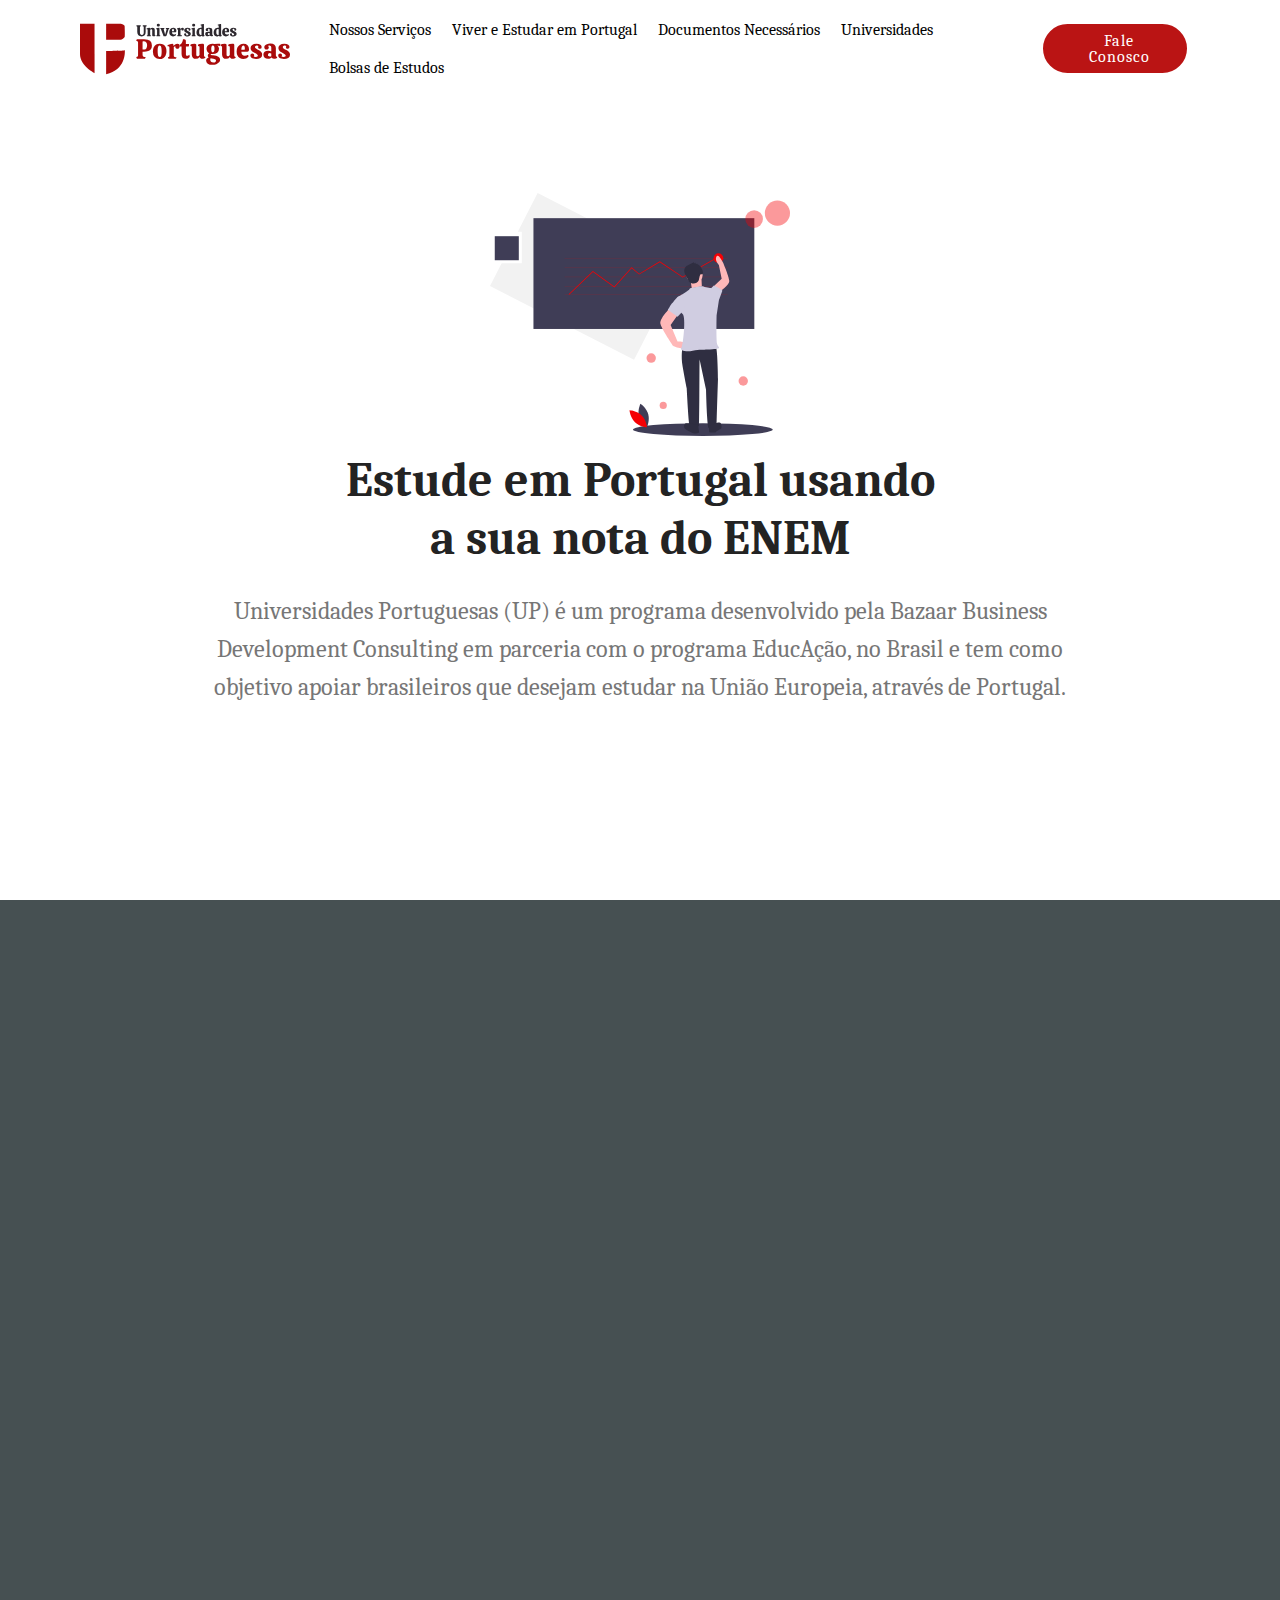
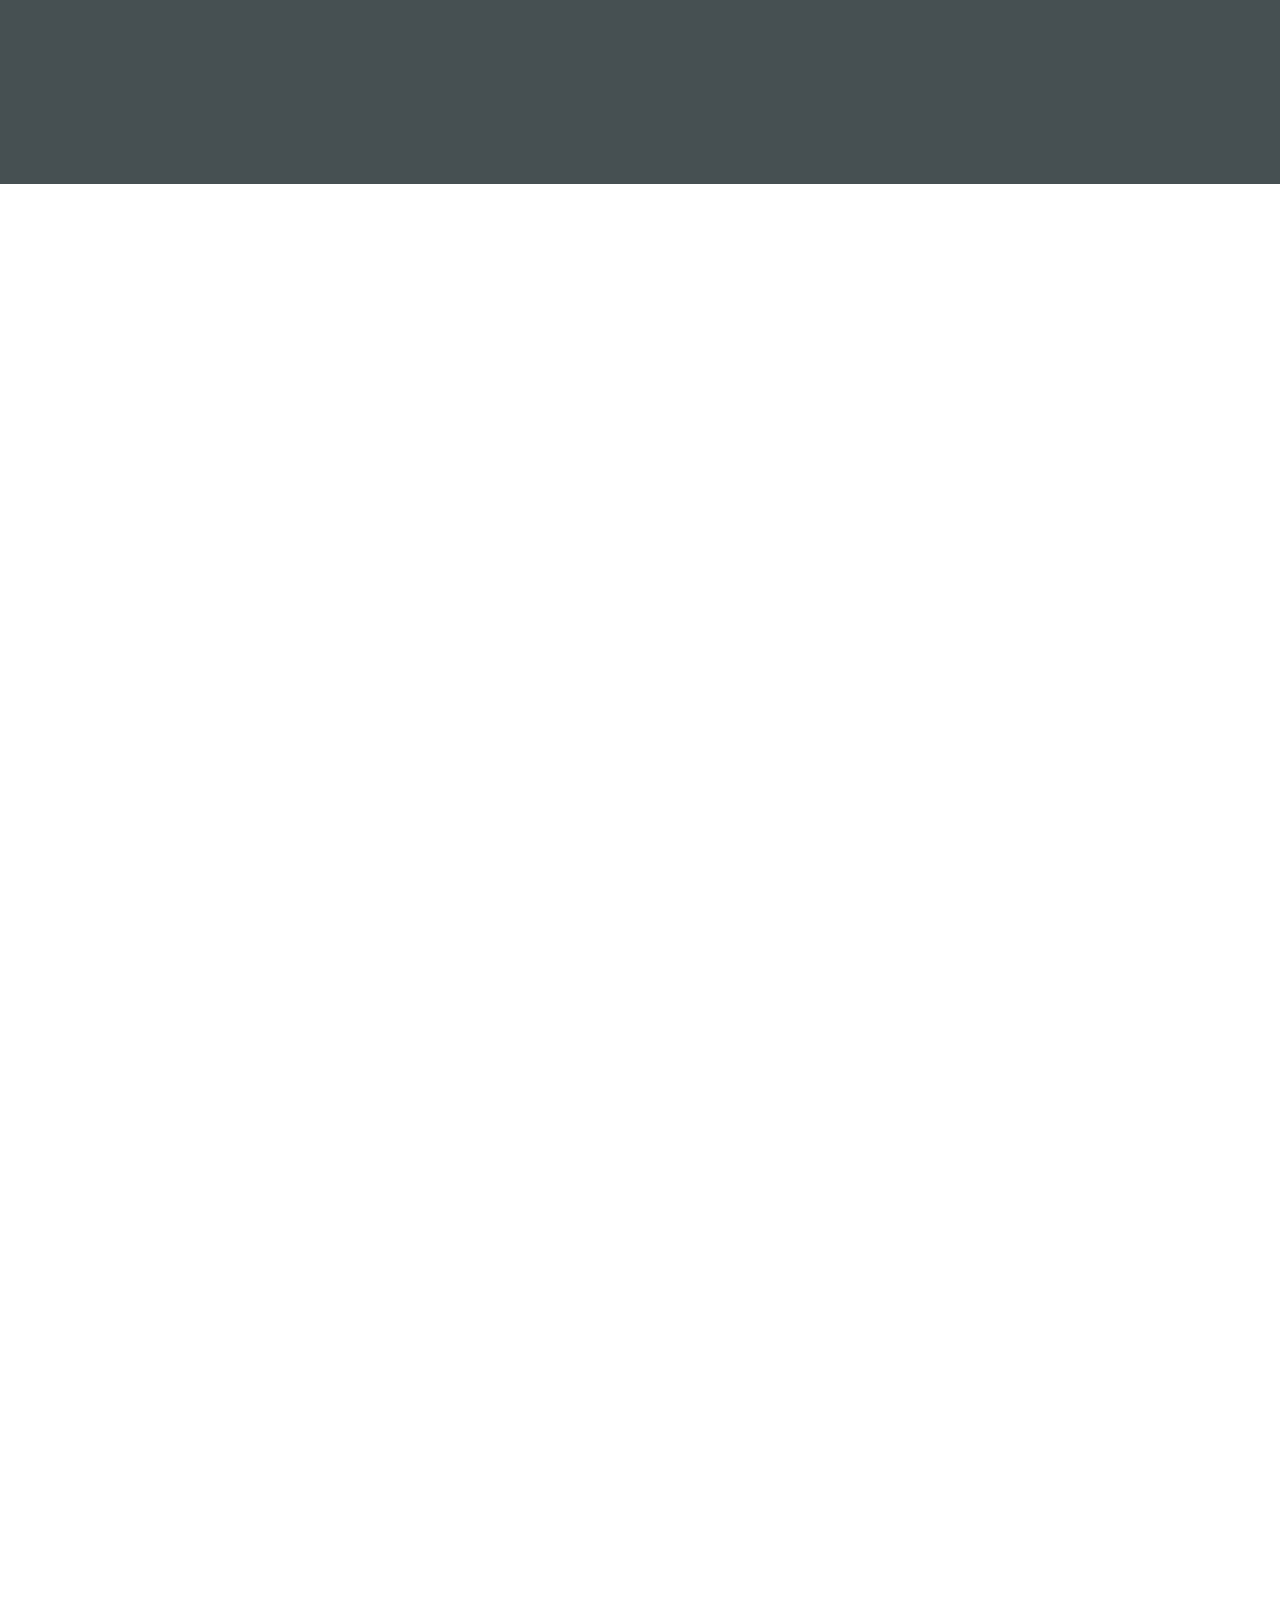
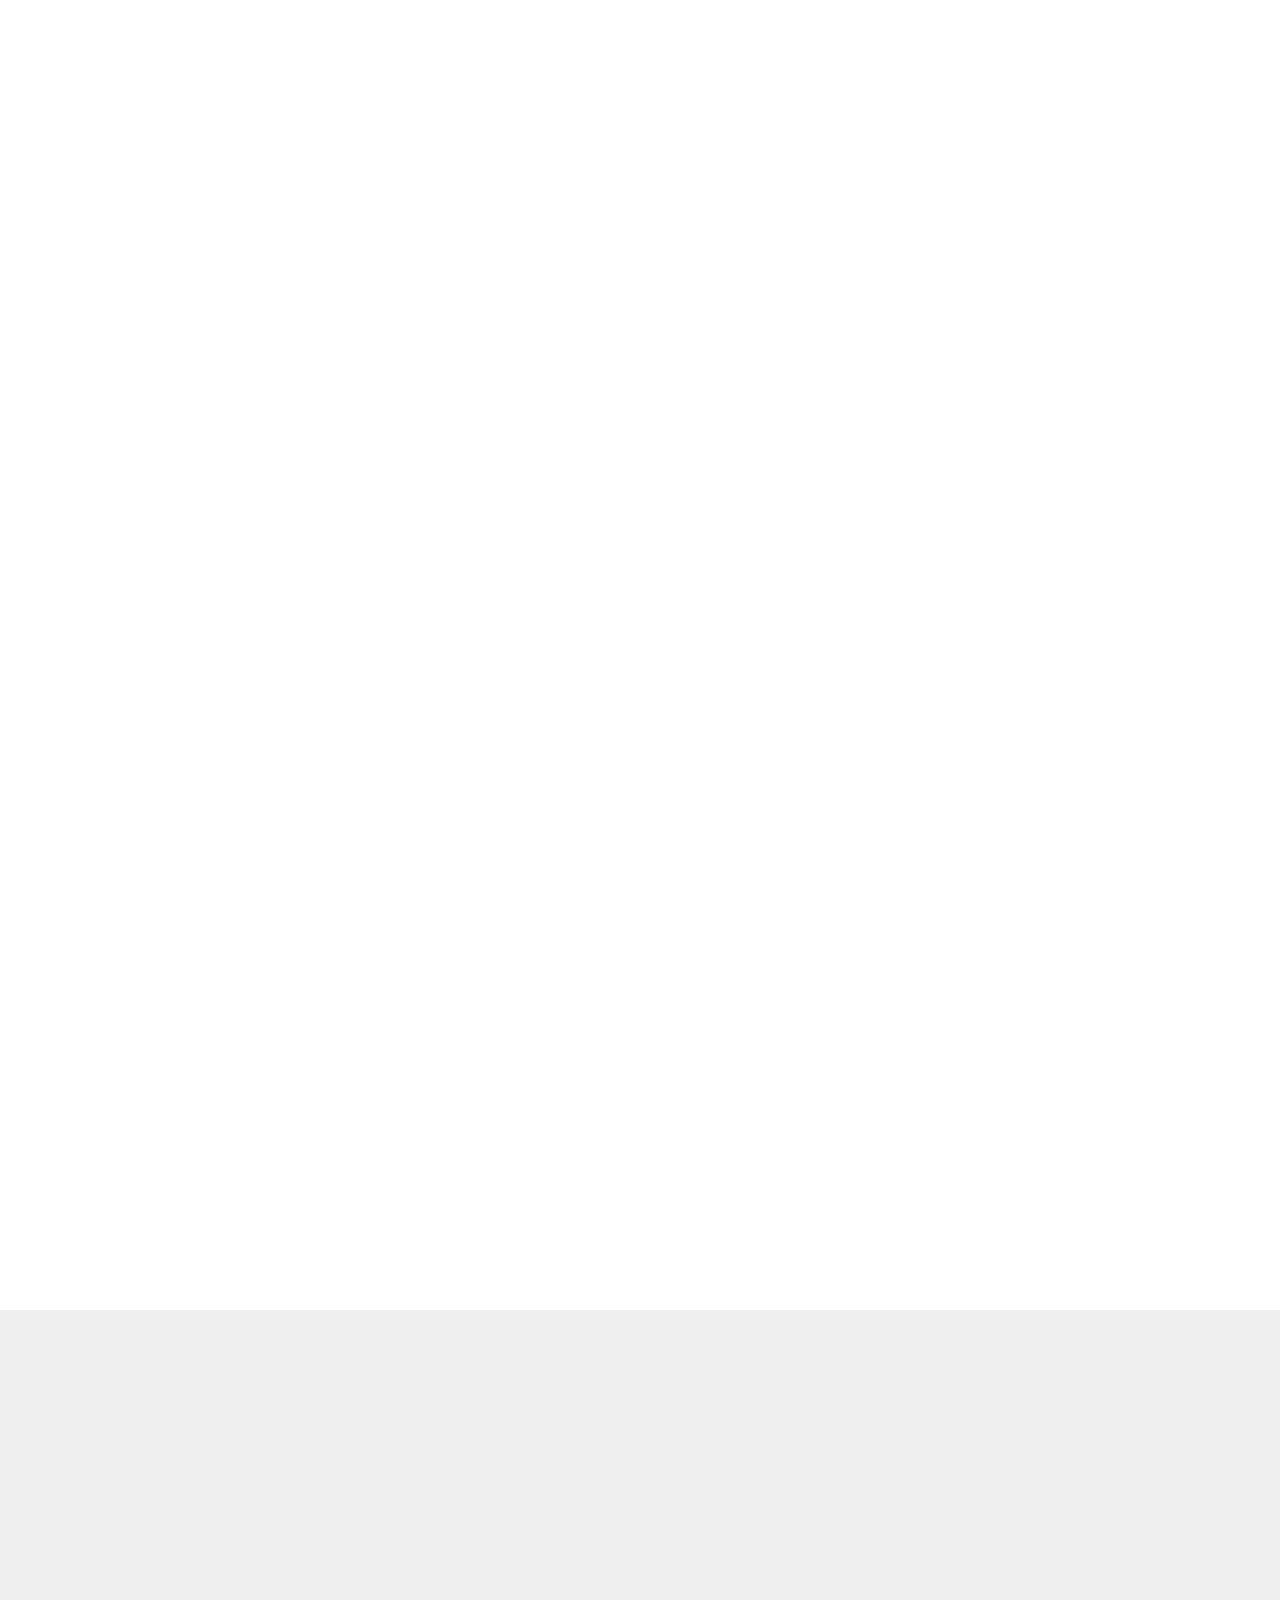
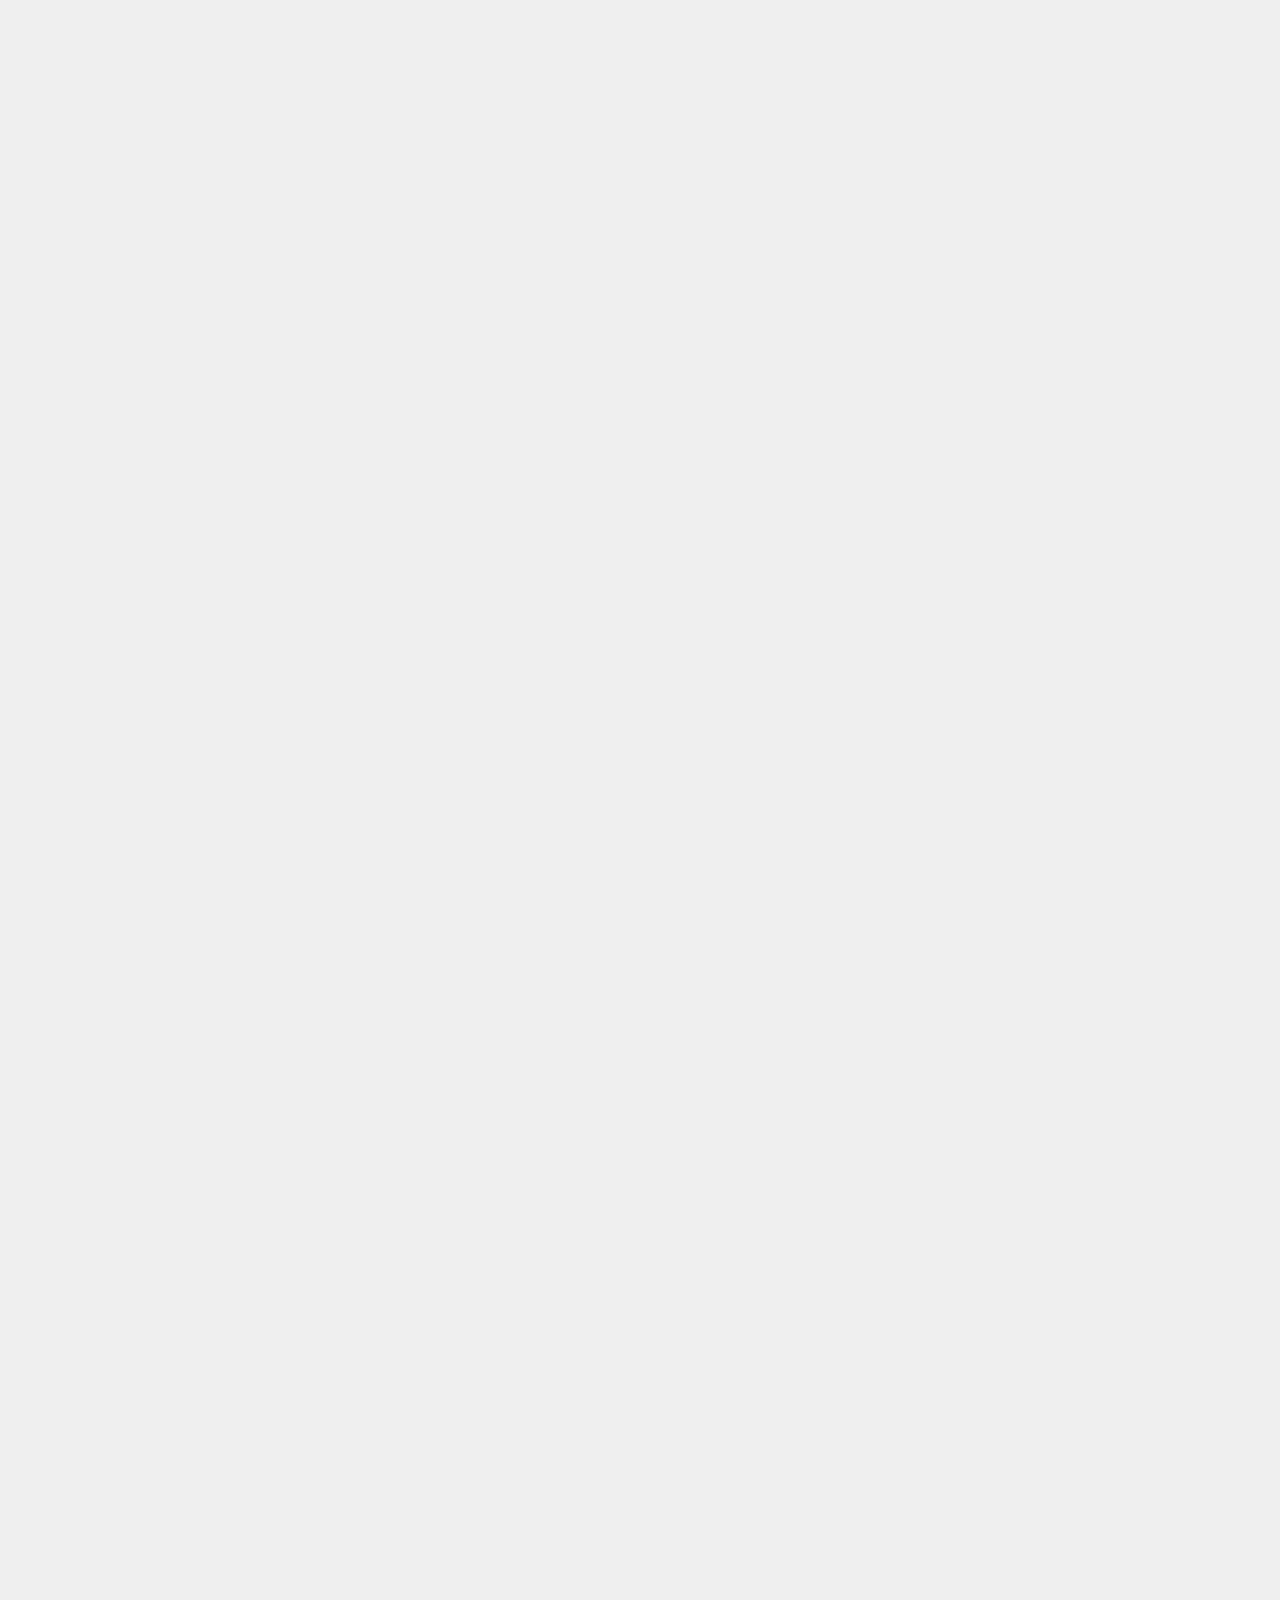
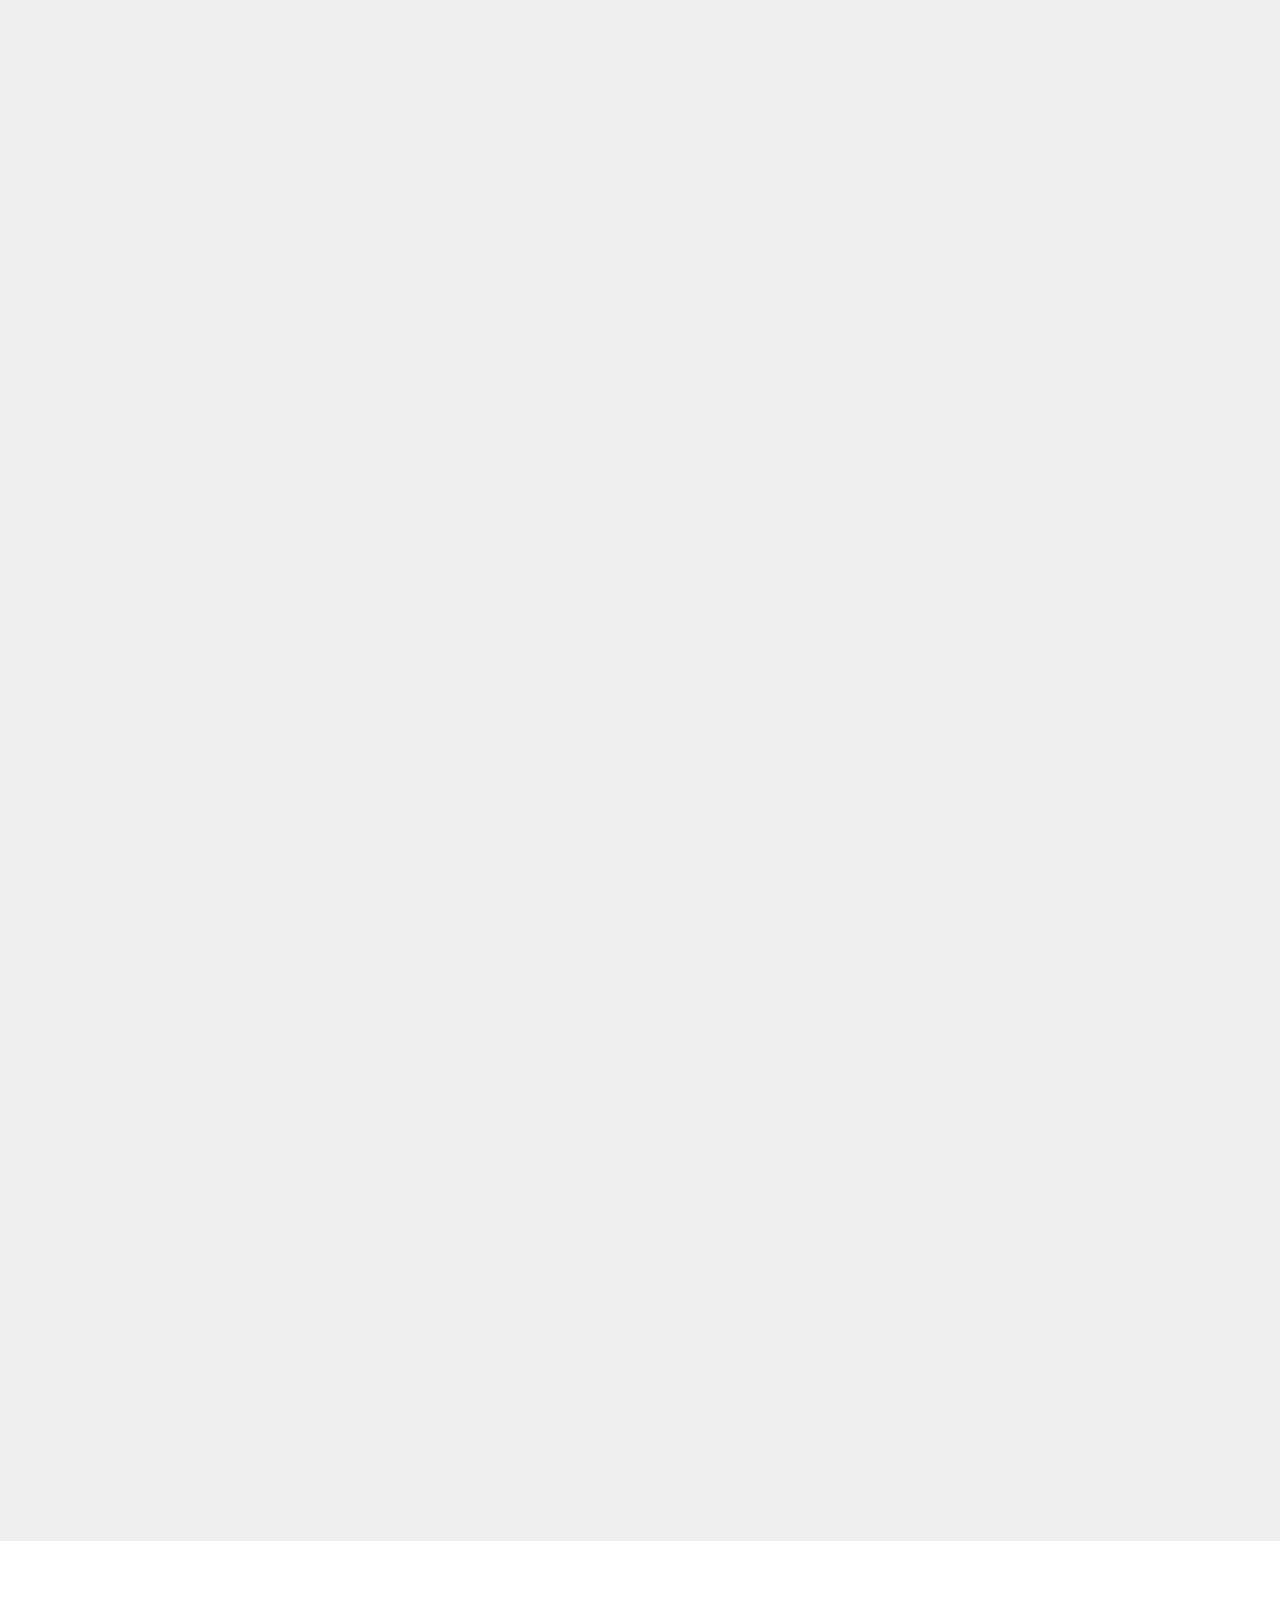
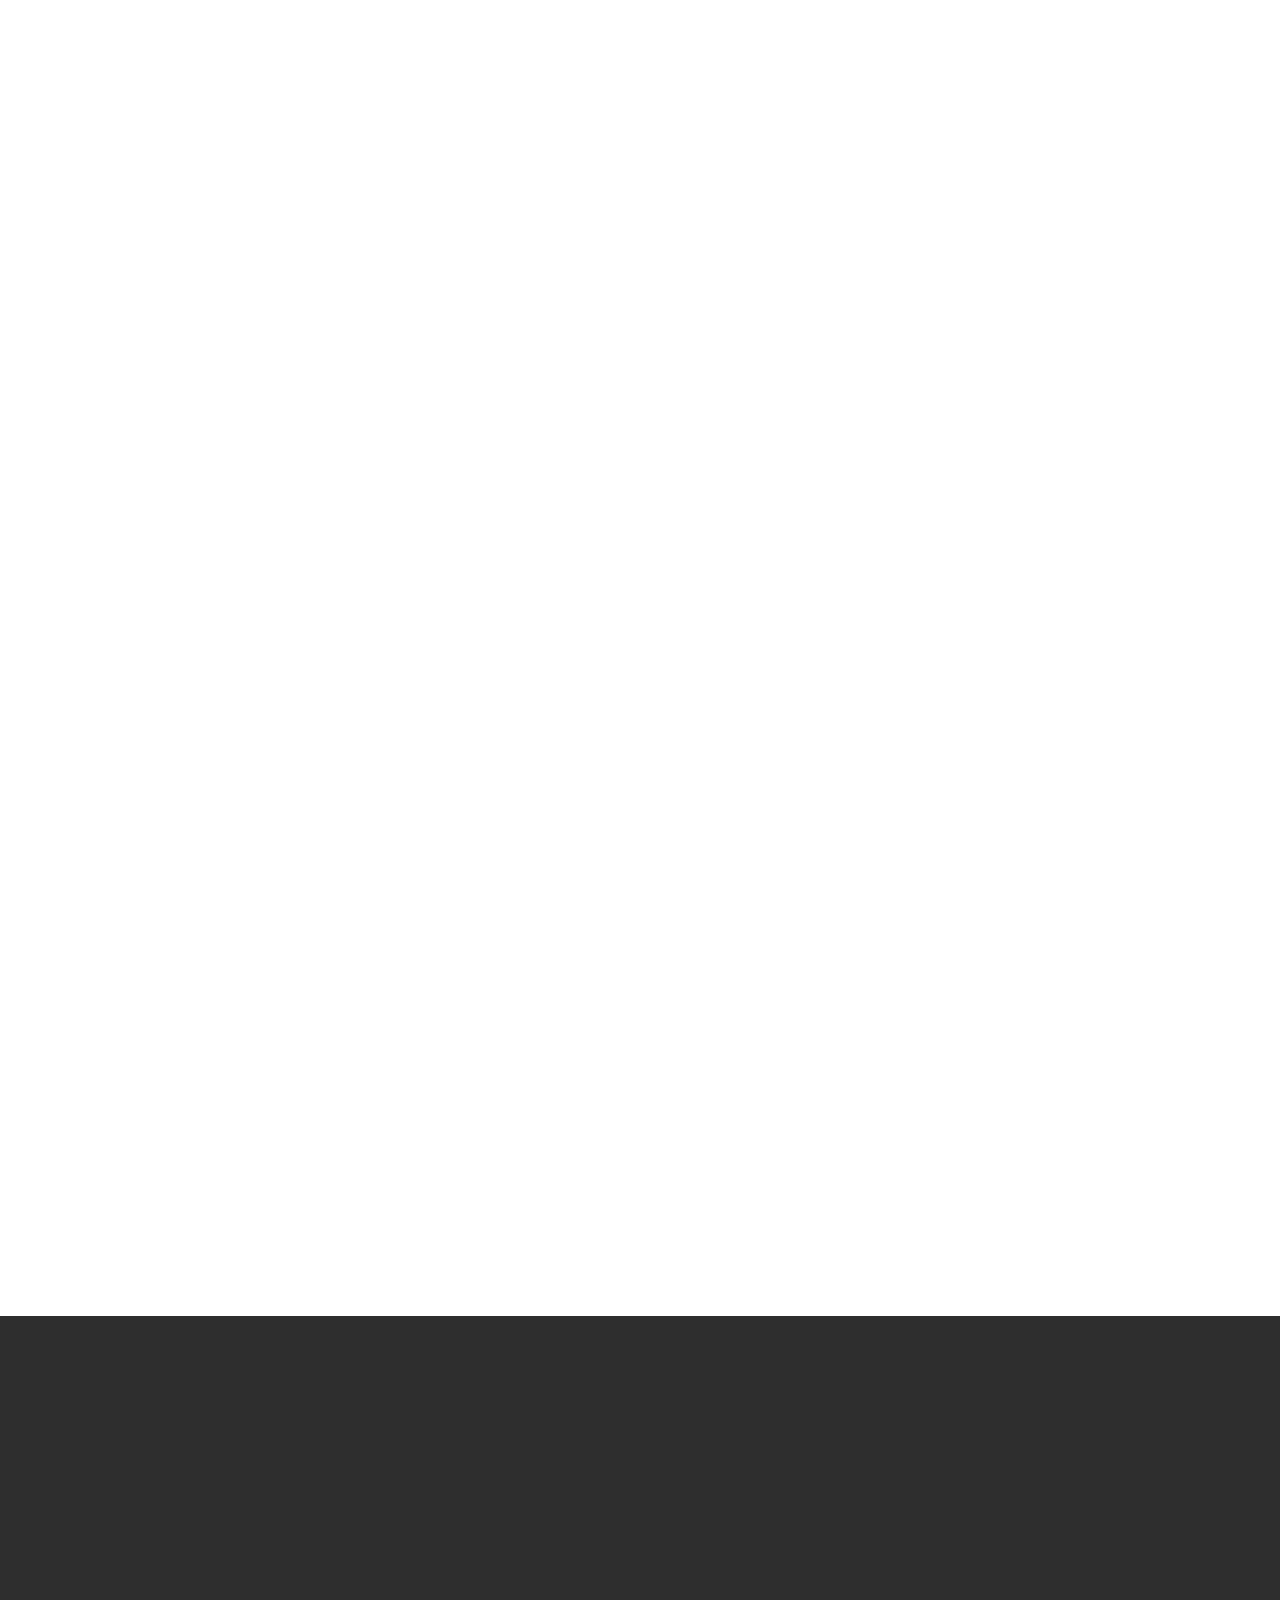
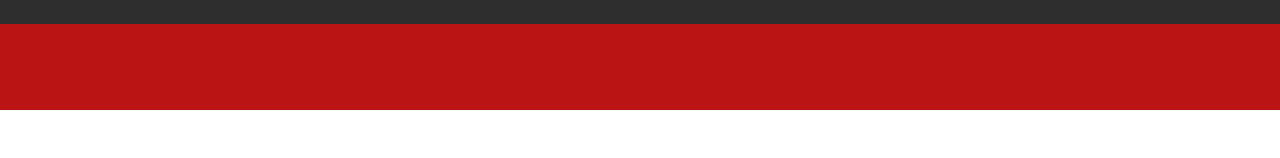
<file: index.html>
<!DOCTYPE html>
<html  >
<head>
  <!-- Site made with Mobirise Website Builder v5.2.0, https://mobirise.com -->
  <meta charset="UTF-8">
  <meta http-equiv="X-UA-Compatible" content="IE=edge">
  <meta name="generator" content="Mobirise v5.2.0, mobirise.com">
  <meta name="viewport" content="width=device-width, initial-scale=1, minimum-scale=1">
  <link rel="shortcut icon" href="assets/images/asset-1.svg" type="image/x-icon">
  <meta name="description" content="">


  <title>Universidades Portuguesas</title>
  <link rel="stylesheet" href="assets/web/assets/mobirise-icons/mobirise-icons.css">
  <link rel="stylesheet" href="assets/bootstrap/css/bootstrap.min.css">
  <link rel="stylesheet" href="assets/bootstrap/css/bootstrap-grid.min.css">
  <link rel="stylesheet" href="assets/bootstrap/css/bootstrap-reboot.min.css">
  <link rel="stylesheet" href="assets/tether/tether.min.css">
  <link rel="stylesheet" href="assets/dropdown/css/style.css">
  <link rel="stylesheet" href="assets/animatecss/animate.min.css">
  <link rel="stylesheet" href="assets/datatables/data-tables.bootstrap4.min.css">
  <link rel="stylesheet" href="assets/formstyler/jquery.formstyler.css">
  <link rel="stylesheet" href="assets/formstyler/jquery.formstyler.theme.css">
  <link rel="stylesheet" href="assets/datepicker/jquery.datetimepicker.min.css">
  <link rel="stylesheet" href="assets/socicon/css/styles.css">
  <link rel="stylesheet" href="assets/theme/css/style.css">
  <link rel="preload" as="style" href="assets/mobirise/css/mbr-additional.css"><link rel="stylesheet" href="assets/mobirise/css/mbr-additional.css" type="text/css">

  <!-- Google Tag Manager -->
<script>(function(w,d,s,l,i){w[l]=w[l]||[];w[l].push({'gtm.start':
new Date().getTime(),event:'gtm.js'});var f=d.getElementsByTagName(s)[0],
j=d.createElement(s),dl=l!='dataLayer'?'&l='+l:'';j.async=true;j.src=
'https://www.googletagmanager.com/gtm.js?id='+i+dl;f.parentNode.insertBefore(j,f);
})(window,document,'script','dataLayer','GTM-5X66XSR');</script>
<!-- End Google Tag Manager -->


</head>
<body>

  <section class="menu cid-rS7gP0XQle" once="menu" id="menu2-0">



    <nav class="navbar navbar-expand beta-menu navbar-dropdown align-items-center navbar-fixed-top navbar-toggleable-sm">
        <button class="navbar-toggler navbar-toggler-right" type="button" data-toggle="collapse" data-target="#navbarSupportedContent" aria-controls="navbarSupportedContent" aria-expanded="false" aria-label="Toggle navigation">
            <div class="hamburger">
                <span></span>
                <span></span>
                <span></span>
                <span></span>
            </div>
        </button>
        <div class="menu-logo">
            <div class="navbar-brand">
                <span class="navbar-logo">

                        <img src="assets/images/asset-1.svg" alt="Mobirise" title="" style="max-width: 210px; height: 5.1rem;">

                </span>

            </div>
        </div>
        <div class="collapse navbar-collapse" id="navbarSupportedContent">
            <ul class="navbar-nav nav-dropdown" data-app-modern-menu="true"><li class="nav-item">
                    <a class="nav-link link text-black display-4" href="index.html#header16-2">Nossos Serviços</a>
                </li><li class="nav-item"><a class="nav-link link text-black display-4" href="index.html#content2-4">
                        Viver e Estudar em Portugal</a></li><li class="nav-item"><a class="nav-link link text-black display-4" href="index.html#content4-6">
                        Documentos Necessários</a></li><li class="nav-item"><a class="nav-link link text-black display-4" href="index.html#extTable1-b">
                        Universidades</a></li><li class="nav-item"><a class="nav-link link text-black display-4" href="bolsas.html#header16-r">
                        Bolsas de Estudos</a></li></ul>
            <div class="navbar-buttons mbr-section-btn"><a class="btn btn-sm btn-primary display-4" href="index.html#form1-8"><span class="mdi-communication-email mbr-iconfont mbr-iconfont-btn"></span>

                    Fale Conosco</a></div>
        </div>
    </nav>
</section>

<section class="header1 cid-rS7hIZ1Sv0 mbr-fullscreen" id="header16-1">





    <div class="container">
        <div class="row justify-content-md-center">
            <div class="col-md-10 align-center">
                <img src="assets/images/undraw-predictive-analytics-kf9n.svg" alt="" title="" style="max-width:300px; margin-bottom:1em;margin-top:2em;">
                <h1 class="mbr-section-title mbr-bold pb-3 mbr-fonts-style display-1" style="font-size:3em;">Estude em Portugal usando <br>a sua nota do ENEM</h1>

                <p class="mbr-text pb-3 mbr-fonts-style display-5">
                    Universidades Portuguesas (UP) é um programa desenvolvido pela Bazaar Business Development Consulting em parceria com o programa EducAção, no Brasil e tem como objetivo apoiar brasileiros que desejam estudar na União Europeia, através de Portugal.
                </p>

            </div>
        </div>
    </div>

</section>

<section class="header1 cid-rS7iKX7QNk" id="header16-2">





    <div class="container">
        <div class="row justify-content-md-center">
            <div class="col-md-10 align-center">
                <img src="assets/images/undraw-exams-g4ow.svg" style="max-width:300px; margin:1em 0;" alt="" title="">
                <h1 class="mbr-section-title mbr-bold pb-3 mbr-fonts-style display-2" style="font-size:2.5em;">Apoiamos os estudantes brasileiros em todas as etapas para o seu ingresso numa universidade portuguesa e sua residência no país</h1>



            </div>
        </div>
    </div>

</section>

<section class="mbr-section article content11 cid-rS7jleSlk5" id="content11-3">


    <div class="container">
        <div class="media-container-row">
            <div class="mbr-text counter-container col-12 col-md-8 mbr-fonts-style display-7">
                <ol>
                    <li><strong>PREPARAÇÃO E CANDIDATURA PARA ESTUDAR EM PORTUGAL</strong><br>Identificação das universidades mais adequadas para os objetivos do aluno;<br>Organização dos documentos necessários;<br>Candidaturas em cada uma das universidades;</li>
                    <li><strong>AO SER APROVADO, PREPARAÇÃO PARA VIVER EM PORTUGAL<br></strong>Apoio na emissão de documentos (através de profissionais certificados e qualificados para tal), processo de abertura de conta, contratação de plano de saúde, telefonia celular etc.Apoio na identificação e contratação de alojamento estudantil</li>
                    <li><strong>VIVER EM PORTUGAL<br></strong>Suporte ao aluno durante toda a sua estadia em Portugal</li>
                </ol>
            </div>
        </div>
    </div>
</section>

<section class="mbr-section article content1 cid-rS7ksgOKlG" id="content2-4">



    <div class="container">
        <div class="media-container-row">
            <div class="mbr-text col-12 col-md-8 mbr-fonts-style display-7">
                <blockquote><p> <strong>PORQUE ESTUDAR EM PORTUGAL ?</strong>&nbsp;<br>• Acesso as universidades portuguesas através do ENEM;<br><span style="font-size: 1.09rem;">• Ensino de qualidade, com reconhecimento internacional e intercâmbio entre universidades europeias;<br></span><span style="font-size: 1.09rem;">• Qualidade de vida e segurança;<br></span><span style="font-size: 1.09rem;">• Fácil mobilidade por toda a união europeia;<br></span><span style="font-size: 1.09rem;">• Experiência multicultural com livre trânsito em 28 países europeus;</span></p><p><span style="font-size: 1.09rem;"><br></span></p><p><span style="font-size: 1.09rem;" id="quantoCusta"><strong>QUANTO CUSTA ESTUDAR EM PORTUGAL ?&nbsp;<br></strong></span><span style="font-size: 1.09rem;">O valor das propinas(taxas) cobradas pelas universidades portuguesas varia de acordo com o curso e com a própria universidade. Um curso de licenciatura varia de 1500 a 7000 euros por ano, enquanto um curso de mestrado poderá custar de 3000 a 14000 euros por ano. Para quem pretende fazer um doutorado o investimento poderá variar de 2000 a 8000 euros por ano. Os estudantes brasileiros podem obter um desconto de 50% nas propinas pelo fato de pertencerem à comunidade de países falantes da língua portuguesa.</span></p><p><span style="font-size: 1.09rem;">A vida em Portugal pode ter um custo muito reduzido, sem abrir mão de qualidade. Para quem pretende estudar em Portugal poderá considerar os seguintes custos e benefícios:</span><br></p><p><span style="font-size: 1.09rem;">• Quartos – O aluguel de um quarto para estudante em Portugal poderá custar entre 150 a 600 euros mensais.</span></p><p><span style="font-size: 1.09rem;">• Transporte público – Desconto em média de 25% no passe mensal para estudantes universitário.</span></p><p><span style="font-size: 1.09rem;">• O custo de uma alimentação completa poderá custar entra 2 – 4 euros nos refeitórios universitários.</span></p><p><span style="font-size: 1.09rem;"><br></span></p><p><span style="font-size: 1.09rem;"><strong>Transferência Internacional</strong></span></p><p><span style="font-size: 1.09rem;">O Banco Ourinvest se dedica exclusivamente à área em que é especialista: o câmbio.</span></p><p><span style="font-size: 1.09rem;">​Há mais de 40 anos no mercado, é referência no setor, sendo reconhecidamente a melhor e mais assertiva operação de câmbio do país.&nbsp;</span><br></p><p><span style="font-size: 1.09rem;">Com uma área internacional completa, ​auxilia empresários e famílias a se internacionalizarem, promovendo operações em mais de 96 países. Aonde o fluxo migratório de brasileiros é significativo, como Portugal, tem um atendimento exclusivo para o país, a Global Desk, à disposição para qualquer tipo de transação de câmbio.</span><br></p><p><span style="font-size: 1.09rem;">Com o Banco Ourinvest, você terá um canal bancário internacional, com as melhores taxas do mercado, assim como a maior agilidade nas suas operações.&nbsp;</span><br></p><p><span style="font-size: 1.09rem;">Abra sua conta gratuitamente e sem taxa de manutenção. Comece agora a transferir recursos.</span></p><p><span style="font-size: 1.09rem;"><a href="https://www.ourinvest.com.br/cambio/globaldesk" target="_blank">Clique Aqui e saiba mais</a><br></span><br></p></blockquote>
            </div>
        </div>
    </div>
</section>

<section class="mbr-section content4 cid-rS7lERsH7B" id="content4-6">



    <div class="container">
        <div class="media-container-row">
            <div class="title col-12 col-md-8">
                <img src="assets/images/undraw-google-docs-jf93.svg" style="max-width:300px; text-align:center; margin: 1em auto;display:block" alt="" title="">
                <h2 class="align-center pb-3 mbr-fonts-style display-2">Documentos necessários <br>para se candidatar</h2>
                <h3 class="mbr-section-subtitle align-center mbr-light mbr-fonts-style display-5">Na maior parte das universidades são solicitados <br>os seguintes documentos</h3>

            </div>
        </div>
    </div>
</section>

<section class="mbr-section article content11 cid-rS7lFK1cwV" id="content11-7">


    <div class="container">
        <div class="media-container-row">
            <div class="mbr-text counter-container col-12 col-md-8 mbr-fonts-style display-7">
                <ol>
                    <li><strong>CURSOS DE LICENCIATURA</strong>&nbsp;<br>• Cópia do Passaporte;<br>• Declaração de que o estudante não tem nacionalidade portuguesa;<br>• Comprovante de conclusão do ensino médio;<br>• Classificação final do ensino médio;<br>• Classificação final do ENEM.</li>
                    <li><strong>CURSOS DE MESTRADO</strong>&nbsp;<br>• Currículo;<br>• Diploma de licenciatura (com apostila de Haia);<br>• Histórico da licenciatura;<br>• Declaração sob compromisso de honra de que o candidato cumpre o requisitos para candidatura;<br>• Declaração relativa ao reconhecimento do grau superior estrangeiro e da instituição de ensino superior estrangeira (emitida pela Direção Geral de Ensino Superior – DGES);<br>• Cópia do passaporte;<br>• Carta de Motivação<br>• Autorização de residência em Portugal (emitido pelo Serviço de Estrangeiro e Fronteira).</li>
                    <li><strong>CURSOS DE DOUTORADO</strong><br>• Currículo;<br>• Diploma de mestrado (com apostila de Haia);<br>• Histórico do mestrado;<br>• Declaração sob compromisso de honra de que o candidato cumpre o requisitos para candidatura;<br>• Declaração relativa ao reconhecimento do grau superior estrangeiro e da instituição de ensino superior estrangeira (emitida pela Direção Geral de Ensino Superior – DGES);<br>• Plano de trabalho com descrição dos objetivos pretendidos;<br>• Declaração de aceitação do orientador (em alguns casos);<br>• Cópia do passaporte;<br>• Carta de motivação;<br>• Autorização de residência em Portugal (emitido pelo Serviço de Estrangeiro e Fronteira - SEF).</li>
                </ol>
            </div>
        </div>
    </div>
</section>

<section class="extTable section-table cid-rSVoyjP6xq" id="extTable1-b">

 <!-- plugins="dataTables"  -->




    <div class="container">
        <div class="media-container-row align-center">
            <div class="col-12 col-md-12">
                <h2 class="mbr-section-title mbr-fonts-style mbr-black pb-3 display-2">Universidades Portuguesas</h2>
                <h3 class="mbr-section-subtitle mbr-fonts-style pb-3 display-5">Conheça as instituições de ensino, em Portugal, que aceitam notas do Enem</h3>
                <div class="table-wrapper">
                    <div class="container scroll">
                        <table class="table  mx-auto" cellspacing="0">


                            <tbody>











                            <tr>






                                <td class="body-item mbr-fonts-style display-7">Universidade de Coimbra (UC)&nbsp;</td></tr><tr>






                                <td class="body-item mbr-fonts-style display-7">Universidade do Algarve (UALG)</td></tr><tr>






                                <td class="body-item mbr-fonts-style display-7">Instituto Politécnico de Leiria (IPLeiria)</td></tr><tr>






                                <td class="body-item mbr-fonts-style display-7">Instituto Politécnico de Beja (IPBeja)&nbsp;</td></tr><tr>






                                <td class="body-item mbr-fonts-style display-7">Instituto Politécnico do Porto (P.Porto)&nbsp;</td></tr><tr>






                                <td class="body-item mbr-fonts-style display-7">Instituto Politécnico Portalegre (IPP)&nbsp;</td></tr><tr>






                                <td class="body-item mbr-fonts-style display-7">Instituto Politécnico do Cávado e do Ave (IPCA)</td></tr><tr>






                                <td class="body-item mbr-fonts-style display-7">Instituto Politécnico de Coimbra (IPC)&nbsp;</td></tr><tr>






                                <td class="body-item mbr-fonts-style display-7">Universidade de Aveiro (UA)&nbsp;</td></tr><tr>






                                <td class="body-item mbr-fonts-style display-7">Instituto Politécnico da Guarda (IPG)</td></tr><tr>






                                <td class="body-item mbr-fonts-style display-7">Universidade de Lisboa (ULisboa)&nbsp;</td></tr><tr>






                                <td class="body-item mbr-fonts-style display-7">Universidade do Porto (U.Porto)&nbsp;</td></tr><tr>






                                <td class="body-item mbr-fonts-style display-7">Universidade da Madeira (UMa)&nbsp;</td></tr><tr>






                                <td class="body-item mbr-fonts-style display-7">Instituto Politécnico de Viseu (IPV)&nbsp;</td></tr><tr>






                                <td class="body-item mbr-fonts-style display-7">Instituto Politécnico de Santarém (IPSantarem)&nbsp;</td></tr><tr>






                                <td class="body-item mbr-fonts-style display-7">Universidade dos Açores (UAC)</td></tr><tr>






                                <td class="body-item mbr-fonts-style display-7">Universidade da Beira Interior (UBI)&nbsp;</td></tr><tr>






                                <td class="body-item mbr-fonts-style display-7">Universidade do Minho</td></tr><tr>






                                <td class="body-item mbr-fonts-style display-7">Cooperativa de Ensino Superior Politécnico e Universitário (Cespu)</td></tr><tr>






                                <td class="body-item mbr-fonts-style display-7">Universidade Lusófona de Humanidades e Tecnologias (Universidade Lusófona)</td></tr><tr>






                                <td class="body-item mbr-fonts-style display-7">Instituto Politécnico de Setúbal (IPS)&nbsp;</td></tr><tr>






                                <td class="body-item mbr-fonts-style display-7">Instituto Politécnico de Bragança (IPB)&nbsp;</td></tr><tr>






                                <td class="body-item mbr-fonts-style display-7">Instituto Politécnico de Castelo Branco (IPCB)&nbsp;</td></tr><tr>






                                <td class="body-item mbr-fonts-style display-7">Universidade Lusófona do Porto (ULP)&nbsp;</td></tr><tr>






                                <td class="body-item mbr-fonts-style display-7">Universidade Portucalense (UPT)&nbsp;</td></tr><tr>






                                <td class="body-item mbr-fonts-style display-7">Instituto Universitário da Maia (Ismai)</td></tr><tr>






                                <td class="body-item mbr-fonts-style display-7">Instituto Politécnico da Maia (Ipmaia)&nbsp;</td></tr><tr>






                                <td class="body-item mbr-fonts-style display-7">Universidade Católica Portuguesa (UCP)&nbsp;</td></tr><tr>






                                <td class="body-item mbr-fonts-style display-7">Universidade Fernando Pessoa (UFP)&nbsp;</td></tr><tr>






                                <td class="body-item mbr-fonts-style display-7">Instituto Universitário de Ciências Psicológicas, Sociais e da Vida (ISPA)&nbsp;</td></tr><tr>






                                <td class="body-item mbr-fonts-style display-7">Instituto Leonardo da Vinci (ILV)&nbsp;</td></tr><tr>






                                <td class="body-item mbr-fonts-style display-7">Escola Superior de Saúde do Alcoitão (Essa)</td></tr><tr>






                                <td class="body-item mbr-fonts-style display-7">Universidade Lusíada - Norte&nbsp;</td></tr><tr>






                                <td class="body-item mbr-fonts-style display-7">Universidade Lusíada&nbsp;</td></tr><tr>






                                <td class="body-item mbr-fonts-style display-7">Escola Superior de Enfermagem de Coimbra (ESENFC)&nbsp;</td></tr><tr>






                                <td class="body-item mbr-fonts-style display-7">Escola Superior Artística do Porto (ESAP)</td></tr><tr>






                                <td class="body-item mbr-fonts-style display-7">Universidade Europeia&nbsp;</td></tr><tr>






                                <td class="body-item mbr-fonts-style display-7">Instituto Universitário de Lisboa (ISCTE-IUL)&nbsp;</td></tr><tr>






                                <td class="body-item mbr-fonts-style display-7">Escola Superior de Saúde Norte da Cruz Vermelha Portuguesa (ESSNorteCVP) – 6/6/2019</td></tr><tr>






                                <td class="body-item mbr-fonts-style display-7">Universidade Autônoma de Lisboa (UAL)</td></tr><tr>






                                <td class="body-item mbr-fonts-style display-7">Instituto Politécnico da Lusofonia (IPLuso)&nbsp;</td></tr><tr>






                                <td class="body-item mbr-fonts-style display-7">&nbsp;Instituto de Estudos Superiores de Fafe (IESFafe)&nbsp;</td></tr><tr>






                                <td class="body-item mbr-fonts-style display-7">&nbsp;Instituto Superior Manuel Teixeira Gomes (ISMAT)</td></tr><tr>






                                <td class="body-item mbr-fonts-style display-7">&nbsp;Instituto Superior Dom Dinis (ISDOM)</td></tr><tr>






                                <td class="body-item mbr-fonts-style display-7">Instituto Superior de Gestão (ISG)&nbsp;</td></tr><tr>






                                <td class="body-item mbr-fonts-style display-7">Instituto Superior de Gestão e Administração de Santarém (ISLA Santarém)&nbsp;</td></tr><tr>






                                <td class="body-item mbr-fonts-style display-7">Instituto Superior de Gestão e Administração de Gaia (ISLA Gaia)&nbsp;</td></tr><tr>






                                <td class="body-item mbr-fonts-style display-7">Instituto Português de Administração de Marketing (IPAM) de Lisboa&nbsp;</td></tr><tr>






                                <td class="body-item mbr-fonts-style display-7">Instituto Politécnico de Viana do Castelo (IPVC)</td></tr><tr>






                                <td class="body-item mbr-fonts-style display-7">Instituto Português de Administração de Marketing (IPAM) do Porto</td></tr></tbody>
                        </table>
                    </div>
                </div>

            </div>
        </div>
    </div>
</section>

<section class="mbr-section form1 cid-rS7mzHpo8V" id="form1-8">




    <div class="container">
        <div class="row justify-content-center">
            <div class="title col-12 col-lg-8">
                <h2 class="mbr-section-title align-center pb-3 mbr-fonts-style display-2">
                    Quero estudar em Portugal!</h2>
                <h3 class="mbr-section-subtitle align-center mbr-light pb-3 mbr-fonts-style display-5">Entre em contato para tirar suas dúvidas ou se desejar um atendimento mais personalizado</h3>
            </div>
        </div>
    </div>
    <div class="container">
        <div class="row justify-content-center">
            <div class="media-container-column col-lg-8" data-form-type="formoid">
<!--Formbuilder Form-->
<form action="https://mobirise.eu/" method="POST" class="mbr-form form-with-styler" data-form-title="Mobirise Form"><input type="hidden" name="email" data-form-email="true" value="Wf4U43MmdIztqBhuymfzsUWPDcnYKraSLR0eIgxk8/mxn/rznaXYbpRCqcPvoIOUE/9ZavrjwAfWRAhBi6FfPqwLEm2fLYa1dDTztYiMb+o+xltUeh1nzk/aTAg+f8DN">
<div class="row">
<div hidden="hidden" data-form-alert="" class="alert alert-success col-12">Obrigado. Em breve entraremos em contato.</div>
<div hidden="hidden" data-form-alert-danger="" class="alert alert-danger col-12"> </div>
</div>
<div class="dragArea row">
<div class="col-md-4 form-group" data-for="name">
<label for="name-form1-8" class="form-control-label mbr-fonts-style display-7">Nome</label>
<input type="text" name="name" data-form-field="Name" required="required" class="form-control display-7" value="" id="name-form1-8">
</div>
<div class="col-md-4 form-group" data-for="email">
<label for="email-form1-8" class="form-control-label mbr-fonts-style display-7">Email</label>
<input type="email" name="email" data-form-field="Email" required="required" class="form-control display-7" value="" id="email-form1-8">
</div>
<div data-for="phone" class="col-md-4 form-group">
<label for="phone-form1-8" class="form-control-label mbr-fonts-style display-7">Telefone</label>
<input type="tel" name="phone" data-form-field="Phone" class="form-control display-7" value="" id="phone-form1-8">
</div>
<div data-for="message" class="col-lg-12 col-md-12 col-sm-12 form-group">
<label for="message-form1-8" class="form-control-label mbr-fonts-style display-7">Mensagem</label>
<textarea name="message" data-form-field="Message" class="form-control display-7" id="message-form1-8"></textarea>
</div>
<div data-for="Assunto" class="col-lg-12 col-md-12 col-sm-12 form-group">
<label for="Assunto-form1-8" class="form-control-label mbr-fonts-style display-7">Assunto</label>
<select name="Assunto" data-form-field="Assunto" required="required" class="form-control display-7" id="Assunto-form1-8">
<option value="Outros Assuntos">Outros Assuntos</option>
<option value="Graduação">Graduação</option>
<option value="Mestrado">Mestrado</option>
<option value="Doutorado">Doutorado</option>
<option value="Bolsas">Bolsas</option>
</select>
</div>
<div data-for="" class="col-lg-12 col-md-12 col-sm-12 form-group">
<div class="form-control-label">
<label for="" class="mbr-fonts-style display-7">Política de Privacidade</label>
</div>
<div class="form-check">
<input type="checkbox" value="Yes" name="Tomei conhecimento e autorizo o tratamento efetuado aos meus dados através da política de privacidade implementada pelo Universidades Portuguesas" data-form-field="Tomei conhecimento e autorizo o tratamento efetuado aos meus dados através da política de privacidade implementada pelo Universidades Portuguesas" class="form-check-input display-7" id="Tomei conhecimento e autorizo o tratamento efetuado aos meus dados através da política de privacidade implementada pelo Universidades Portuguesas-form1-8">
<label class="form-check-label display-7">Tomei conhecimento e autorizo o tratamento efetuado aos meus dados através da política de privacidade implementada pelo Universidades Portuguesas atravês do link <a href="https://universidadesportuguesas.com/privacidade.html">https://universidadesportuguesas.com/privacidade.html</a></label>
</div>
</div>
<div class="col-md-12 input-group-btn align-center">
<button type="submit" class="btn btn-form btn-primary display-4">ENVIAR MENSAGEM</button>
</div>
</div>
</form><!--Formbuilder Form-->
</div>
        </div>
    </div>
</section>

<section class="clients cid-s2GKAv148G" data-interval="false" id="clients-x">



        <div class="container mb-5">
            <div class="media-container-row">
                <div class="col-12 align-center">
                    <h2 class="mbr-section-title pb-3 mbr-fonts-style display-2">
                        Parceiros</h2>

                </div>
            </div>
        </div>

    <div class="container">
        <div class="carousel slide" role="listbox" data-pause="true" data-keyboard="false" data-ride="carousel" data-interval="3000">
            <div class="carousel-inner" data-visible="5">





            <div class="carousel-item ">
                    <div class="media-container-row">
                        <div class="col-md-12">
                            <div class="wrap-img ">
                                <img src="assets/images/asset-3.svg" class="img-responsive clients-img" alt="" title="">
                            </div>
                        </div>
                    </div>
                </div><div class="carousel-item ">
                    <div class="media-container-row">
                        <div class="col-md-12">
                            <div class="wrap-img ">
                                <img src="assets/images/asset-2.svg" class="img-responsive clients-img" alt="" title="">
                            </div>
                        </div>
                    </div>
                </div><div class="carousel-item ">
                    <div class="media-container-row">
                        <div class="col-md-12">
                            <div class="wrap-img ">
                                <img src="assets/images/banco-ourinvest.png" class="img-responsive clients-img" alt="" title="">
                            </div>
                        </div>
                    </div>
                </div><div class="carousel-item ">
                    <div class="media-container-row">
                        <div class="col-md-12">
                            <div class="wrap-img ">
                                <img src="assets/images/logo-bazaar-e-assinatura.png" class="img-responsive clients-img" alt="" title="">
                            </div>
                        </div>
                    </div>
                </div><div class="carousel-item ">
                    <div class="media-container-row">
                        <div class="col-md-12">
                            <div class="wrap-img ">
                                <img src="assets/images/logo-full.svg" class="img-responsive clients-img" alt="" title="">
                            </div>
                        </div>
                    </div>
                </div><div class="carousel-item ">
                    <div class="media-container-row">
                        <div class="col-md-12">
                            <div class="wrap-img ">
                                <img src="assets/images/bd9e1392-fcb9-4800-9b43-182eb765ee86.jpeg" class="img-responsive clients-img" alt="" title="">
                            </div>
                        </div>
                    </div>
                </div><div class="carousel-item ">
                    <div class="media-container-row">
                        <div class="col-md-12">
                            <div class="wrap-img ">
                                <img src="assets/images/3c5f7342-7acc-419b-9659-abe26f41f70b.jpeg" class="img-responsive clients-img" alt="" title="">
                            </div>
                        </div>
                    </div>
                </div></div>
            <div class="carousel-controls">
                <a data-app-prevent-settings="" class="carousel-control carousel-control-prev" role="button" data-slide="prev">
                    <span aria-hidden="true" class="mbri-left mbr-iconfont"></span>
                    <span class="sr-only">Previous</span>
                </a>
                <a data-app-prevent-settings="" class="carousel-control carousel-control-next" role="button" data-slide="next">
                    <span aria-hidden="true" class="mbri-right mbr-iconfont"></span>
                    <span class="sr-only">Next</span>
                </a>
            </div>
        </div>
    </div>
</section>

<section class="cid-s2sNBGgUbD" id="footer1-c">





    <div class="container">
        <div class="media-container-row content text-white">
            <div class="col-12 col-md-12">
                <div class="media-wrap">
                    <a href="#">
                        <img src="assets/images/asset-10.svg" style="max-width:250px; text-align:left;" alt="" title="">
                    </a>
                </div>
            </div>


        </div>
        <div class="footer-lower">

            <div class="media-container-row mbr-white">
                <div class="col-sm-6 copyright">
                    <p class="mbr-text mbr-fonts-style display-7">
                        © Copyright 2019 Universidades Portuguesas - Todos os direitos reservados<br>contato@universidadesportuguesas.com<br><a href="privacidade.html#header16-e">Política de Privacidade e de Cookies</a><br></p>
                </div>
                <div class="col-md-6">
                    <div class="social-list align-right">
                        <div class="soc-item">
                            <a href="https://www.instagram.com/universidadesportuguesas/" target="_blank">
                                <span class="mbr-iconfont mbr-iconfont-social socicon-instagram socicon"></span>
                            </a>
                        </div>
                        <div class="soc-item">
                            <a href="https://www.youtube.com/channel/UCfLiM94PXcI0A6XQhpMcPRg" target="_blank">
                                <span class="mbr-iconfont mbr-iconfont-social socicon-youtube socicon"></span>
                            </a>
                        </div>




                    </div>
                </div>
            </div>
        </div>
    </div>
</section>

<section once="footers" class="cid-rS7mWrpnSI" id="footer6-9">





    <div class="container">
        <div class="media-container-row align-center mbr-white">
            <div class="col-12">
                <p class="mbr-text mb-0 mbr-fonts-style display-7">
                    Desenvolvido por <a href="https://www.flokin.com.br" target="_blank" class="text-white">Flokin Digital</a></p>
            </div>
        </div>
    </div>
</section><section style="background-color: #fff; font-family: -apple-system, BlinkMacSystemFont, 'Segoe UI', 'Roboto', 'Helvetica Neue', Arial, sans-serif; color:#aaa; font-size:12px; padding: 0; align-items: center; display: flex;"><a href="https://mobirise.site/f" style="flex: 1 1; height: 3rem; padding-left: 1rem;"></a><p style="flex: 0 0 auto; margin:0; padding-right:1rem;">Mobirise free software - <a href="https://mobirise.site/o" style="color:#aaa;">Check this</a></p></section><script src="assets/web/assets/jquery/jquery.min.js"></script>  <script src="assets/popper/popper.min.js"></script>  <script src="assets/bootstrap/js/bootstrap.min.js"></script>  <script src="assets/tether/tether.min.js"></script>  <script src="assets/smoothscroll/smooth-scroll.js"></script>  <script src="assets/dropdown/js/nav-dropdown.js"></script>  <script src="assets/dropdown/js/navbar-dropdown.js"></script>  <script src="assets/touchswipe/jquery.touch-swipe.min.js"></script>  <script src="assets/viewportchecker/jquery.viewportchecker.js"></script>  <script src="assets/datatables/jquery.data-tables.min.js"></script>  <script src="assets/datatables/data-tables.bootstrap4.min.js"></script>  <script src="assets/formstyler/jquery.formstyler.js"></script>  <script src="assets/formstyler/jquery.formstyler.min.js"></script>  <script src="assets/datepicker/jquery.datetimepicker.full.js"></script>  <script src="assets/bootstrapcarouselswipe/bootstrap-carousel-swipe.js"></script>  <script src="assets/mbr-clients-slider/mbr-clients-slider.js"></script>  <script src="assets/theme/js/script.js"></script>  <script src="assets/formoid/formoid.min.js"></script>


 <div id="scrollToTop" class="scrollToTop mbr-arrow-up"><a style="text-align: center;"><i class="mbr-arrow-up-icon mbr-arrow-up-icon-cm cm-icon cm-icon-smallarrow-up"></i></a></div>
    <input name="animation" type="hidden">
    <!-- Google Tag Manager (noscript) -->
<noscript><iframe src="https://www.googletagmanager.com/ns.html?id=GTM-5X66XSR"
height="0" width="0" style="display:none;visibility:hidden"></iframe></noscript>
<!-- End Google Tag Manager (noscript) -->
  </body>
</html>
</file>
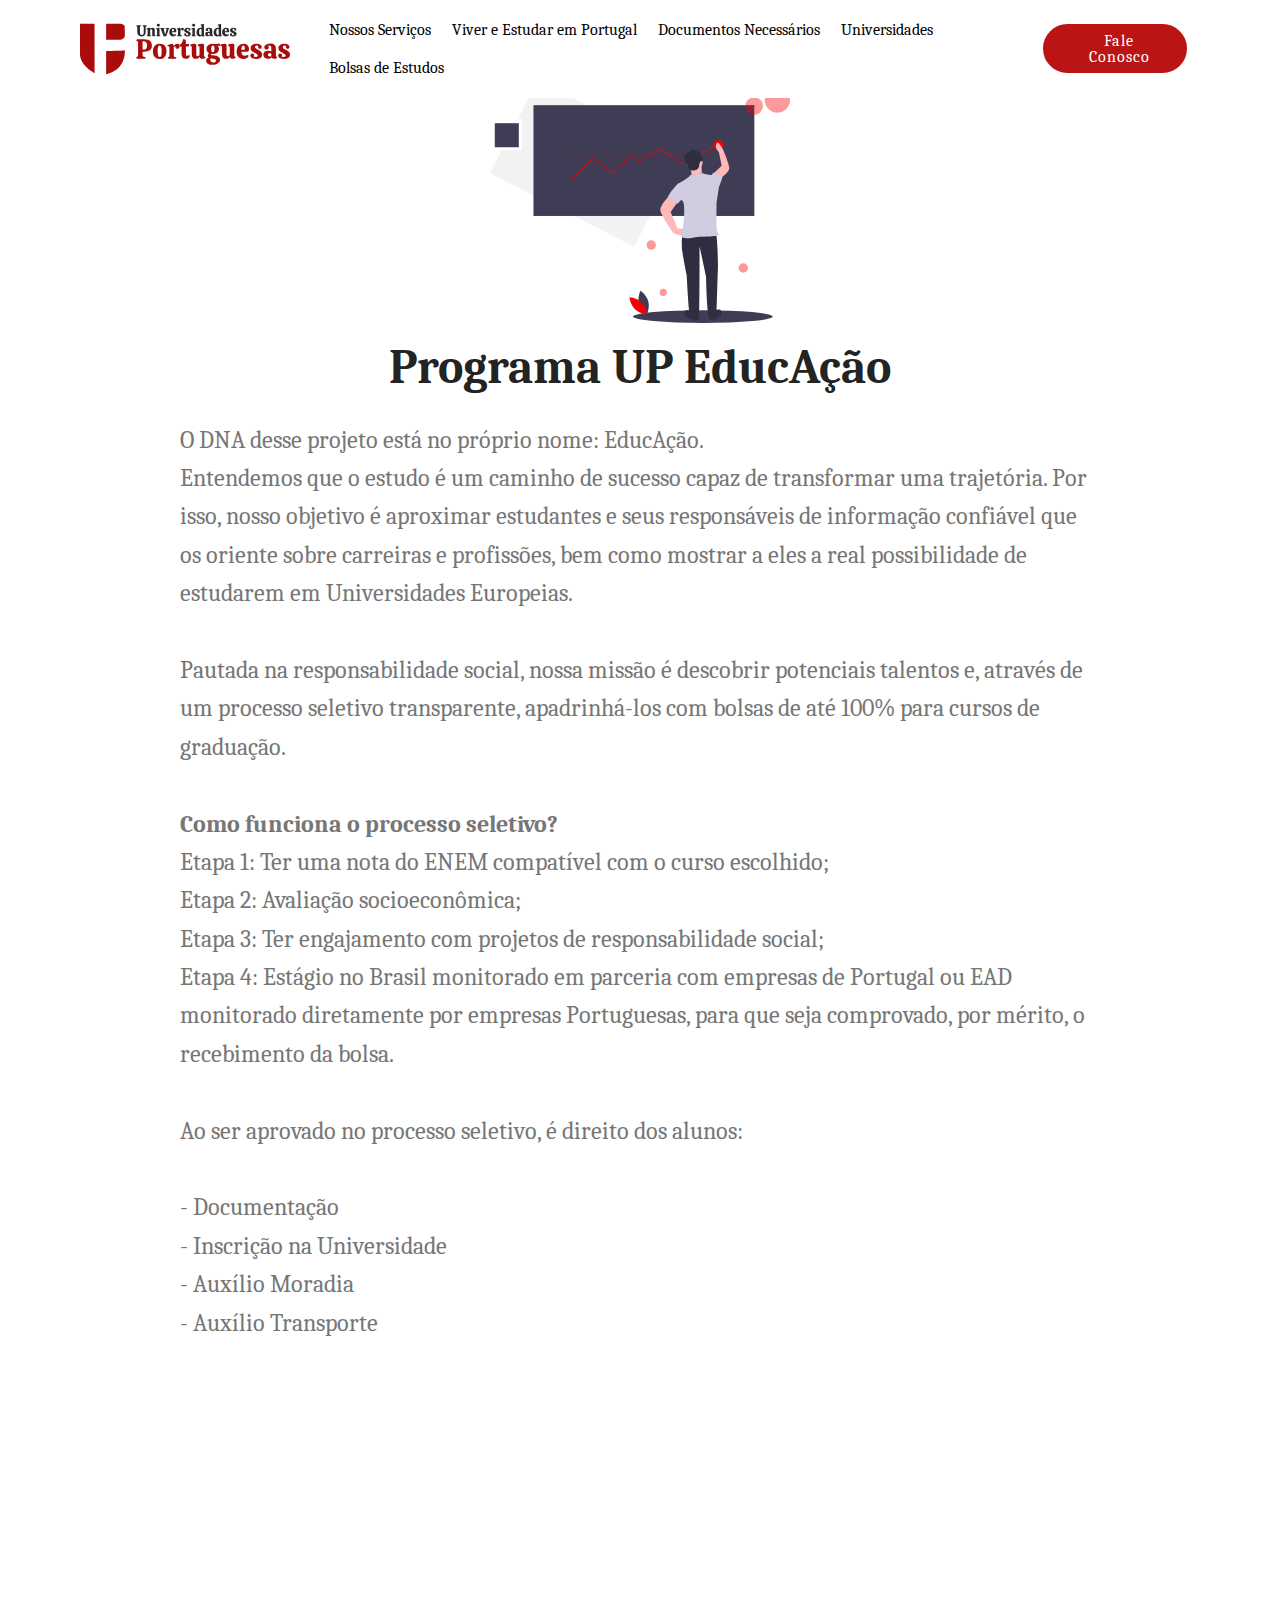
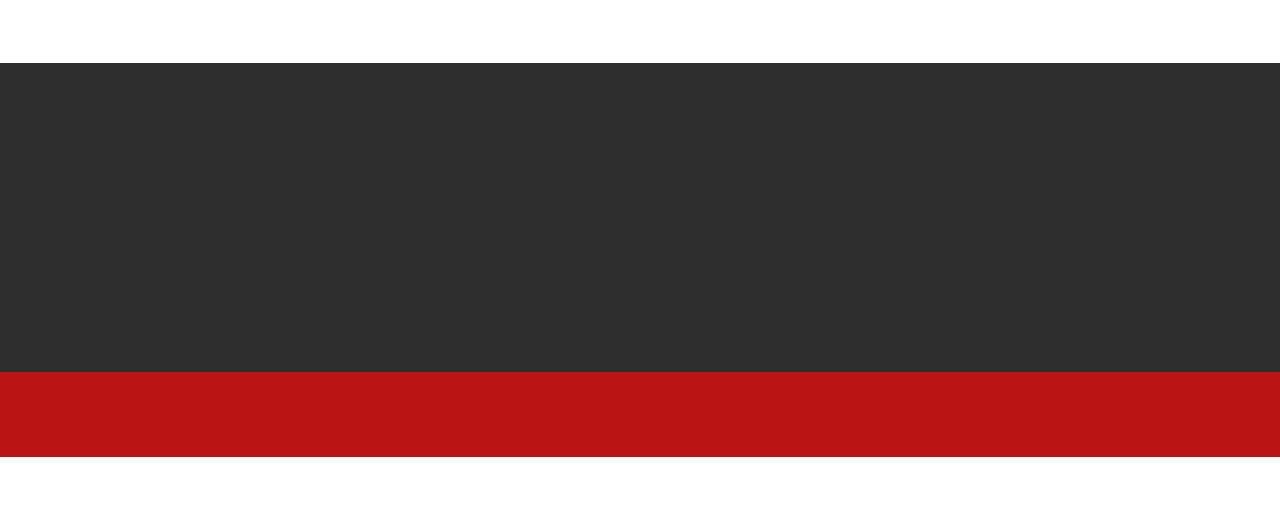
<file: bolsas.html>
<!DOCTYPE html>
<html  >
<head>
  <!-- Site made with Mobirise Website Builder v5.2.0, https://mobirise.com -->
  <meta charset="UTF-8">
  <meta http-equiv="X-UA-Compatible" content="IE=edge">
  <meta name="generator" content="Mobirise v5.2.0, mobirise.com">
  <meta name="viewport" content="width=device-width, initial-scale=1, minimum-scale=1">
  <link rel="shortcut icon" href="assets/images/asset-1.svg" type="image/x-icon">
  <meta name="description" content="">
  
  
  <title>bolsas</title>
  <link rel="stylesheet" href="assets/bootstrap/css/bootstrap.min.css">
  <link rel="stylesheet" href="assets/bootstrap/css/bootstrap-grid.min.css">
  <link rel="stylesheet" href="assets/bootstrap/css/bootstrap-reboot.min.css">
  <link rel="stylesheet" href="assets/tether/tether.min.css">
  <link rel="stylesheet" href="assets/dropdown/css/style.css">
  <link rel="stylesheet" href="assets/animatecss/animate.min.css">
  <link rel="stylesheet" href="assets/socicon/css/styles.css">
  <link rel="stylesheet" href="assets/theme/css/style.css">
  <link rel="preload" as="style" href="assets/mobirise/css/mbr-additional.css"><link rel="stylesheet" href="assets/mobirise/css/mbr-additional.css" type="text/css">
  
  
  
  
</head>
<body>
  
  <section class="menu cid-s2E4j5qO97" once="menu" id="menu2-q">

    

    <nav class="navbar navbar-expand beta-menu navbar-dropdown align-items-center navbar-fixed-top navbar-toggleable-sm">
        <button class="navbar-toggler navbar-toggler-right" type="button" data-toggle="collapse" data-target="#navbarSupportedContent" aria-controls="navbarSupportedContent" aria-expanded="false" aria-label="Toggle navigation">
            <div class="hamburger">
                <span></span>
                <span></span>
                <span></span>
                <span></span>
            </div>
        </button>
        <div class="menu-logo">
            <div class="navbar-brand">
                <span class="navbar-logo">
                    
                        <img src="assets/images/asset-1.svg" alt="Mobirise" title="" style="max-width: 210px; height: 5.1rem;">
                    
                </span>
                
            </div>
        </div>
        <div class="collapse navbar-collapse" id="navbarSupportedContent">
            <ul class="navbar-nav nav-dropdown" data-app-modern-menu="true"><li class="nav-item">
                    <a class="nav-link link text-black display-4" href="index.html#header16-2">Nossos Serviços</a>
                </li><li class="nav-item"><a class="nav-link link text-black display-4" href="index.html#content2-4">
                        Viver e Estudar em Portugal</a></li><li class="nav-item"><a class="nav-link link text-black display-4" href="index.html#content4-6">
                        Documentos Necessários</a></li><li class="nav-item"><a class="nav-link link text-black display-4" href="index.html#extTable1-b">
                        Universidades</a></li><li class="nav-item"><a class="nav-link link text-black display-4" href="bolsas.html#header16-r">
                        Bolsas de Estudos</a></li></ul>
            <div class="navbar-buttons mbr-section-btn"><a class="btn btn-sm btn-primary display-4" href="index.html#form1-8"><span class="mdi-communication-email mbr-iconfont mbr-iconfont-btn"></span>
                    
                    Fale Conosco</a></div>
        </div>
    </nav>
</section>

<section class="header1 cid-s2E4j5KQWU mbr-fullscreen" id="header16-r">

    

    

    <div class="container">
        <div class="row justify-content-md-center">
            <div class="col-md-10 align-center">
                <img src="assets/images/undraw-predictive-analytics-kf9n.svg" alt="" title="" style="max-width:300px; margin-bottom:1em;margin-top:2em;">
                <h1 class="mbr-section-title mbr-bold pb-3 mbr-fonts-style display-1" style="font-size:3em;">Programa UP EducAção</h1>
                
                <p class="mbr-text pb-3 mbr-fonts-style display-5">O DNA desse projeto está no próprio nome: EducAção. <br>Entendemos que o estudo é um caminho de sucesso capaz de transformar uma trajetória. Por isso, nosso objetivo é aproximar estudantes e seus responsáveis de informação confiável que os oriente sobre carreiras e profissões, bem como mostrar a eles a real possibilidade de estudarem em Universidades Europeias.<br><br>Pautada na responsabilidade social, nossa missão é descobrir potenciais talentos e, através de um processo seletivo transparente, apadrinhá-los com bolsas de até 100% para cursos de graduação.<br><br><strong>Como funciona o processo seletivo?</strong><br>Etapa 1: Ter uma nota do ENEM compatível com o curso escolhido;<br>Etapa 2: Avaliação socioeconômica;<br>Etapa 3: Ter engajamento com projetos de responsabilidade social;<br>Etapa 4: Estágio no Brasil monitorado em parceria com empresas de Portugal ou EAD monitorado diretamente por empresas Portuguesas, para que seja comprovado, por mérito, o recebimento da bolsa.<br><br>Ao ser aprovado no processo seletivo, é direito dos alunos: <br><br>- Documentação <br>- Inscrição na Universidade <br>- Auxílio Moradia<br>- Auxílio Transporte</p>
                
            </div>
        </div>
    </div>

</section>

<section class="mbr-section form3 cid-s2E4M1W7mh" id="form3-v">

    

    

    <div class="container">
        <div class="row justify-content-center">
            <div class="title col-12 col-lg-8">
                <h2 class="align-center pb-2 mbr-fonts-style display-2">
                    QUERO ME CANDIDATAR</h2>
                
            </div>
        </div>

        <div class="row py-2 justify-content-center">
            <div class="col-12 col-lg-6  col-md-8 " data-form-type="formoid">
                <!---Formbuilder Form--->
                <form action="https://mobirise.eu/" method="POST" class="mbr-form form-with-styler" data-form-title="Mobirise Form"><input type="hidden" name="email" data-form-email="true" value="kVvodDj92F3oBhgUU0U2WY8AZmuV5DfP5M17RTE7cRC/l1nDbKpTSmjgMR+AIg9SeXpDQQ6fSjTastqGvfkuJw+yr3c6dXro7NlCEwMi11XQ3IUMUCCgWw5PKpzBk2YK">
                    
                    <div class="dragArea row">
                       
                       <a class="btn btn-primary" href="index.html#form1-8" style="padding:15px;">CLIQUE AQUI PARA PREENCHER O FORMULÁRIO</a>
                    </div>
                </form><!---Formbuilder Form--->
            </div>
        </div>
    </div>
</section>

<section class="cid-s2E4j62fst" id="footer1-s">

    

    

    <div class="container">
        <div class="media-container-row content text-white">
            <div class="col-12 col-md-12">
                <div class="media-wrap">
                    <a href="#">
                        <img src="assets/images/asset-10.svg" style="max-width:250px; text-align:left;" alt="" title="">
                    </a>
                </div>
            </div>
            
           
        </div>
        <div class="footer-lower">
            
            <div class="media-container-row mbr-white">
                <div class="col-sm-6 copyright">
                    <p class="mbr-text mbr-fonts-style display-7">
                        © Copyright 2019 Universidades Portuguesas - Todos os direitos reservados<br>contato@universidadesportuguesas.com<br><a href="#top">Política de Privacidade e de Cookies</a><br></p>
                </div>
                <div class="col-md-6">
                    <div class="social-list align-right">
                        <div class="soc-item">
                            <a href="https://www.instagram.com/universidadesportuguesas/" target="_blank">
                                <span class="mbr-iconfont mbr-iconfont-social socicon-instagram socicon"></span>
                            </a>
                        </div>
                        <div class="soc-item">
                            <a href="https://www.youtube.com/channel/UCfLiM94PXcI0A6XQhpMcPRg" target="_blank">
                                <span class="mbr-iconfont mbr-iconfont-social socicon-youtube socicon"></span>
                            </a>
                        </div>
                        
                        
                        
                        
                    </div>
                </div>
            </div>
        </div>
    </div>
</section>

<section once="footers" class="cid-s2E4j6tPMa" id="footer6-t">

    

    

    <div class="container">
        <div class="media-container-row align-center mbr-white">
            <div class="col-12">
                <p class="mbr-text mb-0 mbr-fonts-style display-7">
                    Desenvolvido por <a href="https://www.flokin.com.br" target="_blank" class="text-white">Flokin Digital</a></p>
            </div>
        </div>
    </div>
</section><section style="background-color: #fff; font-family: -apple-system, BlinkMacSystemFont, 'Segoe UI', 'Roboto', 'Helvetica Neue', Arial, sans-serif; color:#aaa; font-size:12px; padding: 0; align-items: center; display: flex;"><a href="https://mobirise.site/t" style="flex: 1 1; height: 3rem; padding-left: 1rem;"></a><p style="flex: 0 0 auto; margin:0; padding-right:1rem;">Mobirise website creator - <a href="https://mobirise.site/p" style="color:#aaa;">More here</a></p></section><script src="assets/web/assets/jquery/jquery.min.js"></script>  <script src="assets/popper/popper.min.js"></script>  <script src="assets/bootstrap/js/bootstrap.min.js"></script>  <script src="assets/tether/tether.min.js"></script>  <script src="assets/smoothscroll/smooth-scroll.js"></script>  <script src="assets/dropdown/js/nav-dropdown.js"></script>  <script src="assets/dropdown/js/navbar-dropdown.js"></script>  <script src="assets/touchswipe/jquery.touch-swipe.min.js"></script>  <script src="assets/viewportchecker/jquery.viewportchecker.js"></script>  <script src="assets/theme/js/script.js"></script>  <script src="assets/formoid/formoid.min.js"></script>  
  
  
 <div id="scrollToTop" class="scrollToTop mbr-arrow-up"><a style="text-align: center;"><i class="mbr-arrow-up-icon mbr-arrow-up-icon-cm cm-icon cm-icon-smallarrow-up"></i></a></div>
    <input name="animation" type="hidden">
  </body>
</html>
</file>
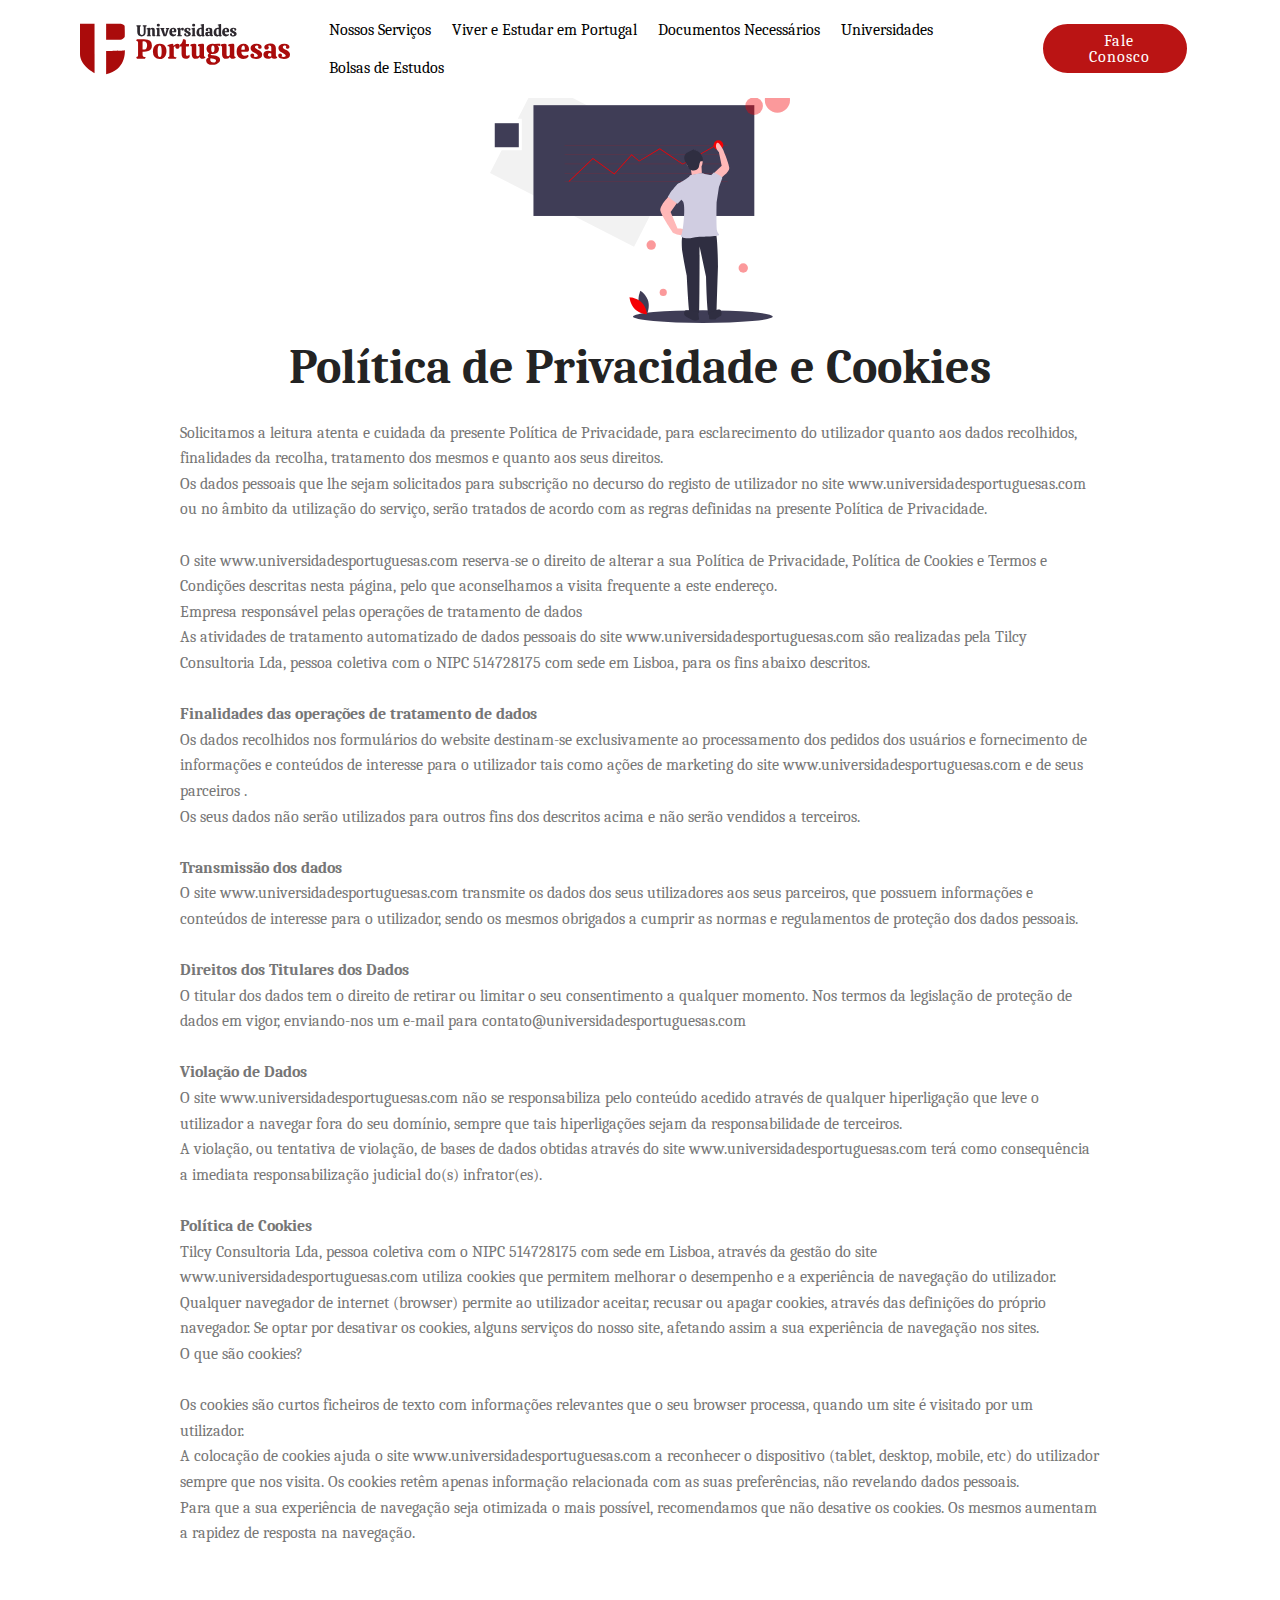
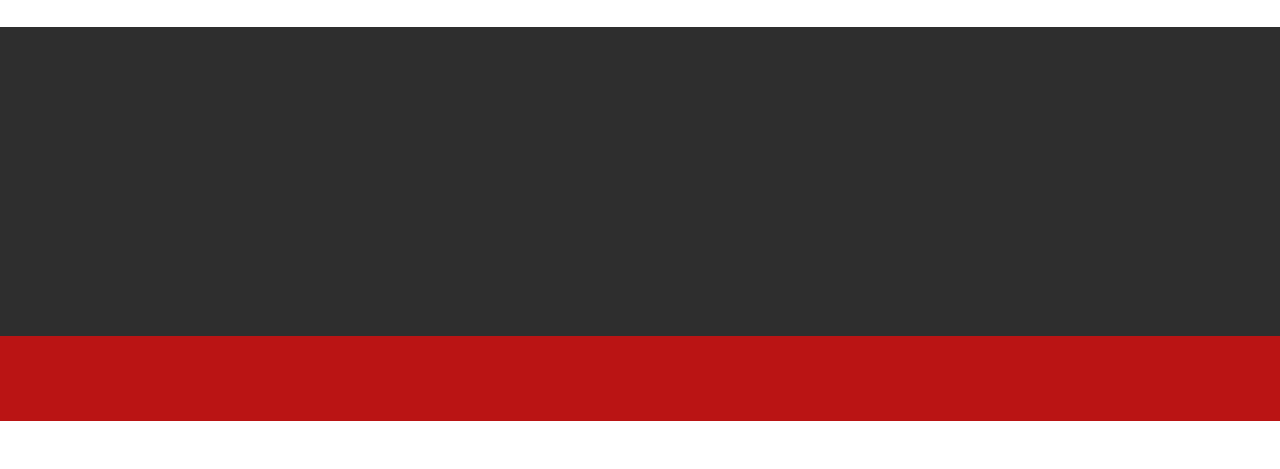
<file: privacidade.html>
<!DOCTYPE html>
<html  >
<head>
  <!-- Site made with Mobirise Website Builder v5.2.0, https://mobirise.com -->
  <meta charset="UTF-8">
  <meta http-equiv="X-UA-Compatible" content="IE=edge">
  <meta name="generator" content="Mobirise v5.2.0, mobirise.com">
  <meta name="viewport" content="width=device-width, initial-scale=1, minimum-scale=1">
  <link rel="shortcut icon" href="assets/images/asset-1.svg" type="image/x-icon">
  <meta name="description" content="">
  
  
  <title>privacidade</title>
  <link rel="stylesheet" href="assets/bootstrap/css/bootstrap.min.css">
  <link rel="stylesheet" href="assets/bootstrap/css/bootstrap-grid.min.css">
  <link rel="stylesheet" href="assets/bootstrap/css/bootstrap-reboot.min.css">
  <link rel="stylesheet" href="assets/tether/tether.min.css">
  <link rel="stylesheet" href="assets/dropdown/css/style.css">
  <link rel="stylesheet" href="assets/animatecss/animate.min.css">
  <link rel="stylesheet" href="assets/socicon/css/styles.css">
  <link rel="stylesheet" href="assets/theme/css/style.css">
  <link rel="preload" as="style" href="assets/mobirise/css/mbr-additional.css"><link rel="stylesheet" href="assets/mobirise/css/mbr-additional.css" type="text/css">
  
  
  
  
</head>
<body>
  
  <section class="menu cid-s2zYvwNjX1" once="menu" id="menu2-d">

    

    <nav class="navbar navbar-expand beta-menu navbar-dropdown align-items-center navbar-fixed-top navbar-toggleable-sm">
        <button class="navbar-toggler navbar-toggler-right" type="button" data-toggle="collapse" data-target="#navbarSupportedContent" aria-controls="navbarSupportedContent" aria-expanded="false" aria-label="Toggle navigation">
            <div class="hamburger">
                <span></span>
                <span></span>
                <span></span>
                <span></span>
            </div>
        </button>
        <div class="menu-logo">
            <div class="navbar-brand">
                <span class="navbar-logo">
                    
                        <img src="assets/images/asset-1.svg" alt="Mobirise" title="" style="max-width: 210px; height: 5.1rem;">
                    
                </span>
                
            </div>
        </div>
        <div class="collapse navbar-collapse" id="navbarSupportedContent">
            <ul class="navbar-nav nav-dropdown" data-app-modern-menu="true"><li class="nav-item">
                    <a class="nav-link link text-black display-4" href="index.html#header16-2">Nossos Serviços</a>
                </li><li class="nav-item"><a class="nav-link link text-black display-4" href="index.html#content2-4">
                        Viver e Estudar em Portugal</a></li><li class="nav-item"><a class="nav-link link text-black display-4" href="index.html#content4-6">
                        Documentos Necessários</a></li><li class="nav-item"><a class="nav-link link text-black display-4" href="index.html#extTable1-b">
                        Universidades</a></li><li class="nav-item"><a class="nav-link link text-black display-4" href="bolsas.html#header16-r">
                        Bolsas de Estudos</a></li></ul>
            <div class="navbar-buttons mbr-section-btn"><a class="btn btn-sm btn-primary display-4" href="index.html#form1-8"><span class="mdi-communication-email mbr-iconfont mbr-iconfont-btn"></span>
                    
                    Fale Conosco</a></div>
        </div>
    </nav>
</section>

<section class="header1 cid-s2zYvxfnhq mbr-fullscreen" id="header16-e">

    

    

    <div class="container">
        <div class="row justify-content-md-center">
            <div class="col-md-10 align-center">
                <img src="assets/images/undraw-predictive-analytics-kf9n.svg" alt="" title="" style="max-width:300px; margin-bottom:1em;margin-top:2em;">
                <h1 class="mbr-section-title mbr-bold pb-3 mbr-fonts-style display-1" style="font-size:3em;">Política de Privacidade e Cookies</h1>
                
                <p class="mbr-text pb-3 mbr-fonts-style display-7">Solicitamos a leitura atenta e cuidada da presente Política de Privacidade, para esclarecimento do utilizador quanto aos dados recolhidos, finalidades da recolha, tratamento dos mesmos e quanto aos seus direitos.<br>Os dados pessoais que lhe sejam solicitados para subscrição no decurso do registo de utilizador no site www.universidadesportuguesas.com  ou no âmbito da utilização do serviço, serão tratados de acordo com as regras definidas na presente Política de Privacidade.<br><br>O site www.universidadesportuguesas.com  reserva-se o direito de alterar a sua Política de Privacidade, Política de Cookies e Termos e Condições descritas nesta página, pelo que aconselhamos a visita frequente a este endereço.<br>Empresa responsável pelas operações de tratamento de dados<br>As atividades de tratamento automatizado de dados pessoais do site www.universidadesportuguesas.com  são realizadas pela Tilcy Consultoria Lda, pessoa coletiva com o NIPC 514728175 com sede em Lisboa, para os fins abaixo descritos.<br><br><strong>Finalidades das operações de tratamento de dados</strong><br>Os dados recolhidos nos formulários do website destinam-se exclusivamente ao processamento dos pedidos dos usuários e fornecimento de informações e conteúdos de interesse para o utilizador tais como ações de marketing do site www.universidadesportuguesas.com e de seus parceiros .<br>Os seus dados não serão utilizados para outros fins dos descritos acima e não serão vendidos a terceiros.<br> <br><strong>Transmissão dos dados</strong><br>O site www.universidadesportuguesas.com transmite os dados dos seus utilizadores aos seus parceiros, que possuem informações e conteúdos de interesse para o utilizador, sendo os mesmos obrigados a cumprir as normas e regulamentos de proteção dos dados pessoais.<br><br><strong>Direitos dos Titulares dos Dados</strong><br>O titular dos dados tem o direito de retirar ou limitar o seu consentimento a qualquer momento. Nos termos da legislação de proteção de dados em vigor, enviando-nos um e-mail para contato@universidadesportuguesas.com<br><br><strong>Violação de Dados</strong><br>O site www.universidadesportuguesas.com não se responsabiliza pelo conteúdo acedido através de qualquer hiperligação que leve o utilizador a navegar fora do seu domínio, sempre que tais hiperligações sejam da responsabilidade de terceiros.<br>A violação, ou tentativa de violação, de bases de dados obtidas através do site www.universidadesportuguesas.com terá como consequência a imediata responsabilização judicial do(s) infrator(es).<br><br><strong>Política de Cookies</strong><br>Tilcy Consultoria Lda, pessoa coletiva com o NIPC 514728175 com sede em Lisboa, através da gestão do site www.universidadesportuguesas.com utiliza cookies que permitem melhorar o desempenho e a experiência de navegação do utilizador. Qualquer navegador de internet (browser) permite ao utilizador aceitar, recusar ou apagar cookies, através das definições do próprio navegador. Se optar por desativar os cookies, alguns serviços do nosso site, afetando assim a sua experiência de navegação nos sites.<br>O que são cookies?<br><br>Os cookies são curtos ficheiros de texto com informações relevantes que o seu browser processa, quando um site é visitado por um utilizador.<br>A colocação de cookies ajuda o site www.universidadesportuguesas.com a reconhecer o dispositivo (tablet, desktop, mobile, etc) do utilizador sempre que nos visita. Os cookies retêm apenas informação relacionada com as suas preferências, não revelando dados pessoais.<br>Para que a sua experiência de navegação seja otimizada o mais possível, recomendamos que não desative os cookies. Os mesmos aumentam a rapidez de resposta na navegação.<br></p>
                
            </div>
        </div>
    </div>

</section>

<section class="cid-s2zYvEy0dm" id="footer1-m">

    

    

    <div class="container">
        <div class="media-container-row content text-white">
            <div class="col-12 col-md-12">
                <div class="media-wrap">
                    <a href="#">
                        <img src="assets/images/asset-10.svg" style="max-width:250px; text-align:left;" alt="" title="">
                    </a>
                </div>
            </div>
            
           
        </div>
        <div class="footer-lower">
            
            <div class="media-container-row mbr-white">
                <div class="col-sm-6 copyright">
                    <p class="mbr-text mbr-fonts-style display-7">
                        © Copyright 2019 Universidades Portuguesas - Todos os direitos reservados<br>contato@universidadesportuguesas.com<br><a href="#top">Política de Privacidade e de Cookies</a><br></p>
                </div>
                <div class="col-md-6">
                    <div class="social-list align-right">
                        <div class="soc-item">
                            <a href="https://www.instagram.com/universidadesportuguesas/" target="_blank">
                                <span class="mbr-iconfont mbr-iconfont-social socicon-instagram socicon"></span>
                            </a>
                        </div>
                        <div class="soc-item">
                            <a href="https://www.youtube.com/channel/UCfLiM94PXcI0A6XQhpMcPRg" target="_blank">
                                <span class="mbr-iconfont mbr-iconfont-social socicon-youtube socicon"></span>
                            </a>
                        </div>
                        
                        
                        
                        
                    </div>
                </div>
            </div>
        </div>
    </div>
</section>

<section once="footers" class="cid-s2zYvFdTrc" id="footer6-n">

    

    

    <div class="container">
        <div class="media-container-row align-center mbr-white">
            <div class="col-12">
                <p class="mbr-text mb-0 mbr-fonts-style display-7">
                    Desenvolvido por <a href="https://www.flokin.com.br" target="_blank" class="text-white">Flokin Digital</a></p>
            </div>
        </div>
    </div>
</section><section style="background-color: #fff; font-family: -apple-system, BlinkMacSystemFont, 'Segoe UI', 'Roboto', 'Helvetica Neue', Arial, sans-serif; color:#aaa; font-size:12px; padding: 0; align-items: center; display: flex;"><a href="https://mobirise.site/e" style="flex: 1 1; height: 3rem; padding-left: 1rem;"></a><p style="flex: 0 0 auto; margin:0; padding-right:1rem;"><a href="https://mobirise.site/s" style="color:#aaa;">web page</a> was created with Mobirise website theme</p></section><script src="assets/web/assets/jquery/jquery.min.js"></script>  <script src="assets/popper/popper.min.js"></script>  <script src="assets/bootstrap/js/bootstrap.min.js"></script>  <script src="assets/tether/tether.min.js"></script>  <script src="assets/smoothscroll/smooth-scroll.js"></script>  <script src="assets/dropdown/js/nav-dropdown.js"></script>  <script src="assets/dropdown/js/navbar-dropdown.js"></script>  <script src="assets/touchswipe/jquery.touch-swipe.min.js"></script>  <script src="assets/viewportchecker/jquery.viewportchecker.js"></script>  <script src="assets/theme/js/script.js"></script>  
  
  
 <div id="scrollToTop" class="scrollToTop mbr-arrow-up"><a style="text-align: center;"><i class="mbr-arrow-up-icon mbr-arrow-up-icon-cm cm-icon cm-icon-smallarrow-up"></i></a></div>
    <input name="animation" type="hidden">
  </body>
</html>
</file>
<file: assets/web/assets/mobirise-icons/mobirise-icons.css>
@font-face {
  font-family: 'MobiriseIcons';
  src:  url('mobirise-icons.eot?spat4u');
  src:  url('mobirise-icons.eot?spat4u#iefix') format('embedded-opentype'),
    url('mobirise-icons.ttf?spat4u') format('truetype'),
    url('mobirise-icons.woff?spat4u') format('woff'),
    url('mobirise-icons.svg?spat4u#MobiriseIcons') format('svg');
  font-weight: normal;
  font-style: normal;
  font-display: swap;
}

[class^="mbri-"], [class*=" mbri-"] {
  /* use !important to prevent issues with browser extensions that change fonts */
  font-family: MobiriseIcons !important;
  speak: none;
  font-style: normal;
  font-weight: normal;
  font-variant: normal;
  text-transform: none;
  line-height: 1;

  /* Better Font Rendering =========== */
  -webkit-font-smoothing: antialiased;
  -moz-osx-font-smoothing: grayscale;
}

.mbri-add-submenu:before {
  content: "\e900";
}
.mbri-alert:before {
  content: "\e901";
}
.mbri-align-center:before {
  content: "\e902";
}
.mbri-align-justify:before {
  content: "\e903";
}
.mbri-align-left:before {
  content: "\e904";
}
.mbri-align-right:before {
  content: "\e905";
}
.mbri-android:before {
  content: "\e906";
}
.mbri-apple:before {
  content: "\e907";
}
.mbri-arrow-down:before {
  content: "\e908";
}
.mbri-arrow-next:before {
  content: "\e909";
}
.mbri-arrow-prev:before {
  content: "\e90a";
}
.mbri-arrow-up:before {
  content: "\e90b";
}
.mbri-bold:before {
  content: "\e90c";
}
.mbri-bookmark:before {
  content: "\e90d";
}
.mbri-bootstrap:before {
  content: "\e90e";
}
.mbri-briefcase:before {
  content: "\e90f";
}
.mbri-browse:before {
  content: "\e910";
}
.mbri-bulleted-list:before {
  content: "\e911";
}
.mbri-calendar:before {
  content: "\e912";
}
.mbri-camera:before {
  content: "\e913";
}
.mbri-cart-add:before {
  content: "\e914";
}
.mbri-cart-full:before {
  content: "\e915";
}
.mbri-cash:before {
  content: "\e916";
}
.mbri-change-style:before {
  content: "\e917";
}
.mbri-chat:before {
  content: "\e918";
}
.mbri-clock:before {
  content: "\e919";
}
.mbri-close:before {
  content: "\e91a";
}
.mbri-cloud:before {
  content: "\e91b";
}
.mbri-code:before {
  content: "\e91c";
}
.mbri-contact-form:before {
  content: "\e91d";
}
.mbri-credit-card:before {
  content: "\e91e";
}
.mbri-cursor-click:before {
  content: "\e91f";
}
.mbri-cust-feedback:before {
  content: "\e920";
}
.mbri-database:before {
  content: "\e921";
}
.mbri-delivery:before {
  content: "\e922";
}
.mbri-desktop:before {
  content: "\e923";
}
.mbri-devices:before {
  content: "\e924";
}
.mbri-down:before {
  content: "\e925";
}
.mbri-download:before {
  content: "\e989";
}
.mbri-drag-n-drop:before {
  content: "\e927";
}
.mbri-drag-n-drop2:before {
  content: "\e928";
}
.mbri-edit:before {
  content: "\e929";
}
.mbri-edit2:before {
  content: "\e92a";
}
.mbri-error:before {
  content: "\e92b";
}
.mbri-extension:before {
  content: "\e92c";
}
.mbri-features:before {
  content: "\e92d";
}
.mbri-file:before {
  content: "\e92e";
}
.mbri-flag:before {
  content: "\e92f";
}
.mbri-folder:before {
  content: "\e930";
}
.mbri-gift:before {
  content: "\e931";
}
.mbri-github:before {
  content: "\e932";
}
.mbri-globe:before {
  content: "\e933";
}
.mbri-globe-2:before {
  content: "\e934";
}
.mbri-growing-chart:before {
  content: "\e935";
}
.mbri-hearth:before {
  content: "\e936";
}
.mbri-help:before {
  content: "\e937";
}
.mbri-home:before {
  content: "\e938";
}
.mbri-hot-cup:before {
  content: "\e939";
}
.mbri-idea:before {
  content: "\e93a";
}
.mbri-image-gallery:before {
  content: "\e93b";
}
.mbri-image-slider:before {
  content: "\e93c";
}
.mbri-info:before {
  content: "\e93d";
}
.mbri-italic:before {
  content: "\e93e";
}
.mbri-key:before {
  content: "\e93f";
}
.mbri-laptop:before {
  content: "\e940";
}
.mbri-layers:before {
  content: "\e941";
}
.mbri-left-right:before {
  content: "\e942";
}
.mbri-left:before {
  content: "\e943";
}
.mbri-letter:before {
  content: "\e944";
}
.mbri-like:before {
  content: "\e945";
}
.mbri-link:before {
  content: "\e946";
}
.mbri-lock:before {
  content: "\e947";
}
.mbri-login:before {
  content: "\e948";
}
.mbri-logout:before {
  content: "\e949";
}
.mbri-magic-stick:before {
  content: "\e94a";
}
.mbri-map-pin:before {
  content: "\e94b";
}
.mbri-menu:before {
  content: "\e94c";
}
.mbri-mobile:before {
  content: "\e94d";
}
.mbri-mobile2:before {
  content: "\e94e";
}
.mbri-mobirise:before {
  content: "\e94f";
}
.mbri-more-horizontal:before {
  content: "\e950";
}
.mbri-more-vertical:before {
  content: "\e951";
}
.mbri-music:before {
  content: "\e952";
}
.mbri-new-file:before {
  content: "\e953";
}
.mbri-numbered-list:before {
  content: "\e954";
}
.mbri-opened-folder:before {
  content: "\e955";
}
.mbri-pages:before {
  content: "\e956";
}
.mbri-paper-plane:before {
  content: "\e957";
}
.mbri-paperclip:before {
  content: "\e958";
}
.mbri-photo:before {
  content: "\e959";
}
.mbri-photos:before {
  content: "\e95a";
}
.mbri-pin:before {
  content: "\e95b";
}
.mbri-play:before {
  content: "\e95c";
}
.mbri-plus:before {
  content: "\e95d";
}
.mbri-preview:before {
  content: "\e95e";
}
.mbri-print:before {
  content: "\e95f";
}
.mbri-protect:before {
  content: "\e960";
}
.mbri-question:before {
  content: "\e961";
}
.mbri-quote-left:before {
  content: "\e962";
}
.mbri-quote-right:before {
  content: "\e963";
}
.mbri-refresh:before {
  content: "\e964";
}
.mbri-responsive:before {
  content: "\e965";
}
.mbri-right:before {
  content: "\e966";
}
.mbri-rocket:before {
  content: "\e967";
}
.mbri-sad-face:before {
  content: "\e968";
}
.mbri-sale:before {
  content: "\e969";
}
.mbri-save:before {
  content: "\e96a";
}
.mbri-search:before {
  content: "\e96b";
}
.mbri-setting:before {
  content: "\e96c";
}
.mbri-setting2:before {
  content: "\e96d";
}
.mbri-setting3:before {
  content: "\e96e";
}
.mbri-share:before {
  content: "\e96f";
}
.mbri-shopping-bag:before {
  content: "\e970";
}
.mbri-shopping-basket:before {
  content: "\e971";
}
.mbri-shopping-cart:before {
  content: "\e972";
}
.mbri-sites:before {
  content: "\e973";
}
.mbri-smile-face:before {
  content: "\e974";
}
.mbri-speed:before {
  content: "\e975";
}
.mbri-star:before {
  content: "\e976";
}
.mbri-success:before {
  content: "\e977";
}
.mbri-sun:before {
  content: "\e978";
}
.mbri-sun2:before {
  content: "\e979";
}
.mbri-tablet:before {
  content: "\e97a";
}
.mbri-tablet-vertical:before {
  content: "\e97b";
}
.mbri-target:before {
  content: "\e97c";
}
.mbri-timer:before {
  content: "\e97d";
}
.mbri-to-ftp:before {
  content: "\e97e";
}
.mbri-to-local-drive:before {
  content: "\e97f";
}
.mbri-touch-swipe:before {
  content: "\e980";
}
.mbri-touch:before {
  content: "\e981";
}
.mbri-trash:before {
  content: "\e982";
}
.mbri-underline:before {
  content: "\e983";
}
.mbri-unlink:before {
  content: "\e984";
}
.mbri-unlock:before {
  content: "\e985";
}
.mbri-up-down:before {
  content: "\e986";
}
.mbri-up:before {
  content: "\e987";
}
.mbri-update:before {
  content: "\e988";
}
.mbri-upload:before {
 content: "\e926"; 
}
.mbri-user:before {
  content: "\e98a";
}
.mbri-user2:before {
  content: "\e98b";
}
.mbri-users:before {
  content: "\e98c";
}
.mbri-video:before {
  content: "\e98d";
}
.mbri-video-play:before {
  content: "\e98e";
}
.mbri-watch:before {
  content: "\e98f";
}
.mbri-website-theme:before {
  content: "\e990";
}
.mbri-wifi:before {
  content: "\e991";
}
.mbri-windows:before {
  content: "\e992";
}
.mbri-zoom-out:before {
  content: "\e993";
}
.mbri-redo:before {
  content: "\e994";
}
.mbri-undo:before {
  content: "\e995";
}
</file>
<file: assets/dropdown/css/style.css>
.navbar-dropdown {
  left: 0;
  padding: 0;
  position: absolute;
  right: 0;
  top: 0;
  transition: all 0.45s ease;
  z-index: 1030;
  background: #282828; }
  .navbar-dropdown .navbar-logo {
    margin-right: 0.8rem;
    transition: margin 0.3s ease-in-out;
    vertical-align: middle; }
    .navbar-dropdown .navbar-logo img {
      height: 3.125rem;
      transition: all 0.3s ease-in-out; }
    .navbar-dropdown .navbar-logo.mbr-iconfont {
      font-size: 3.125rem;
      line-height: 3.125rem; }
  .navbar-dropdown .navbar-caption {
    font-weight: 700;
    white-space: normal;
    vertical-align: -4px;
    line-height: 3.125rem !important; }
    .navbar-dropdown .navbar-caption, .navbar-dropdown .navbar-caption:hover {
      color: inherit;
      text-decoration: none; }
  .navbar-dropdown .mbr-iconfont + .navbar-caption {
    vertical-align: -1px; }
  .navbar-dropdown.navbar-fixed-top {
    position: fixed; }
  .navbar-dropdown .navbar-brand span {
    vertical-align: -4px; }
  .navbar-dropdown.bg-color.transparent {
    background: none; }
  .navbar-dropdown.navbar-short .navbar-brand {
    padding: 0.625rem 0; }
    .navbar-dropdown.navbar-short .navbar-brand span {
      vertical-align: -1px; }
  .navbar-dropdown.navbar-short .navbar-caption {
    line-height: 2.375rem !important;
    vertical-align: -2px; }
  .navbar-dropdown.navbar-short .navbar-logo {
    margin-right: 0.5rem; }
    .navbar-dropdown.navbar-short .navbar-logo img {
      height: 2.375rem; }
    .navbar-dropdown.navbar-short .navbar-logo.mbr-iconfont {
      font-size: 2.375rem;
      line-height: 2.375rem; }
  .navbar-dropdown.navbar-short .mbr-table-cell {
    height: 3.625rem; }
  .navbar-dropdown .navbar-close {
    left: 0.6875rem;
    position: fixed;
    top: 0.75rem;
    z-index: 1000; }
  .navbar-dropdown .hamburger-icon {
    content: "";
    display: inline-block;
    vertical-align: middle;
    width: 16px;
    -webkit-box-shadow: 0 -6px 0 1px #282828,0 0 0 1px #282828,0 6px 0 1px #282828;
    -moz-box-shadow: 0 -6px 0 1px #282828,0 0 0 1px #282828,0 6px 0 1px #282828;
    box-shadow: 0 -6px 0 1px #282828,0 0 0 1px #282828,0 6px 0 1px #282828; }

.dropdown-menu .dropdown-toggle[data-toggle="dropdown-submenu"]::after {
  border-bottom: 0.35em solid transparent;
  border-left: 0.35em solid;
  border-right: 0;
  border-top: 0.35em solid transparent;
  margin-left: 0.3rem; }

.dropdown-menu .dropdown-item:focus {
  outline: 0; }

.nav-dropdown {
  font-size: 0.75rem;
  font-weight: 500;
  height: auto !important; }
  .nav-dropdown .nav-btn {
    padding-left: 1rem; }
  .nav-dropdown .link {
    margin: .667em 1.667em;
    font-weight: 500;
    padding: 0;
    transition: color .2s ease-in-out; }
    .nav-dropdown .link.dropdown-toggle {
      margin-right: 2.583em; }
      .nav-dropdown .link.dropdown-toggle::after {
        margin-left: .25rem;
        border-top: 0.35em solid;
        border-right: 0.35em solid transparent;
        border-left: 0.35em solid transparent;
        border-bottom: 0; }
      .nav-dropdown .link.dropdown-toggle[aria-expanded="true"] {
        margin: 0;
        padding: 0.667em 3.263em  0.667em 1.667em; }
  .nav-dropdown .link::after,
  .nav-dropdown .dropdown-item::after {
    color: inherit; }
  .nav-dropdown .btn {
    font-size: 0.75rem;
    font-weight: 700;
    letter-spacing: 0;
    margin-bottom: 0;
    padding-left: 1.25rem;
    padding-right: 1.25rem; }
  .nav-dropdown .dropdown-menu {
    border-radius: 0;
    border: 0;
    left: 0;
    margin: 0;
    padding-bottom: 1.25rem;
    padding-top: 1.25rem;
    position: relative; }
  .nav-dropdown .dropdown-submenu {
    margin-left: 0.125rem;
    top: 0; }
  .nav-dropdown .dropdown-item {
    font-weight: 500;
    line-height: 2;
    padding: 0.3846em 4.615em 0.3846em 1.5385em;
    position: relative;
    transition: color .2s ease-in-out, background-color .2s ease-in-out; }
    .nav-dropdown .dropdown-item::after {
      margin-top: -0.3077em;
      position: absolute;
      right: 1.1538em;
      top: 50%; }
    .nav-dropdown .dropdown-item:focus, .nav-dropdown .dropdown-item:hover {
      background: none; }

@media (max-width: 767px) {
  .nav-dropdown.navbar-toggleable-sm {
    bottom: 0;
    display: none;
    left: 0;
    overflow-x: hidden;
    position: fixed;
    top: 0;
    transform: translateX(-100%);
    -ms-transform: translateX(-100%);
    -webkit-transform: translateX(-100%);
    width: 18.75rem;
    z-index: 999; } }
.nav-dropdown.navbar-toggleable-xl {
  bottom: 0;
  display: none;
  left: 0;
  overflow-x: hidden;
  position: fixed;
  top: 0;
  transform: translateX(-100%);
  -ms-transform: translateX(-100%);
  -webkit-transform: translateX(-100%);
  width: 18.75rem;
  z-index: 999; }

.nav-dropdown-sm {
  display: block !important;
  overflow-x: hidden;
  overflow: auto;
  padding-top: 3.875rem; }
  .nav-dropdown-sm::after {
    content: "";
    display: block;
    height: 3rem;
    width: 100%; }
  .nav-dropdown-sm.collapse.in ~ .navbar-close {
    display: block !important; }
  .nav-dropdown-sm.collapsing, .nav-dropdown-sm.collapse.in {
    transform: translateX(0);
    -ms-transform: translateX(0);
    -webkit-transform: translateX(0);
    transition: all 0.25s ease-out;
    -webkit-transition: all 0.25s ease-out;
    background: #282828; }
  .nav-dropdown-sm.collapsing[aria-expanded="false"] {
    transform: translateX(-100%);
    -ms-transform: translateX(-100%);
    -webkit-transform: translateX(-100%); }
  .nav-dropdown-sm .nav-item {
    display: block;
    margin-left: 0 !important;
    padding-left: 0; }
  .nav-dropdown-sm .link,
  .nav-dropdown-sm .dropdown-item {
    border-top: 1px dotted rgba(255, 255, 255, 0.1);
    font-size: 0.8125rem;
    line-height: 1.6;
    margin: 0 !important;
    padding: 0.875rem 2.4rem 0.875rem 1.5625rem !important;
    position: relative;
    white-space: normal; }
    .nav-dropdown-sm .link:focus, .nav-dropdown-sm .link:hover,
    .nav-dropdown-sm .dropdown-item:focus,
    .nav-dropdown-sm .dropdown-item:hover {
      background: rgba(0, 0, 0, 0.2) !important;
      color: #c0a375; }
  .nav-dropdown-sm .nav-btn {
    position: relative;
    padding: 1.5625rem 1.5625rem 0 1.5625rem; }
    .nav-dropdown-sm .nav-btn::before {
      border-top: 1px dotted rgba(255, 255, 255, 0.1);
      content: "";
      left: 0;
      position: absolute;
      top: 0;
      width: 100%; }
    .nav-dropdown-sm .nav-btn + .nav-btn {
      padding-top: 0.625rem; }
      .nav-dropdown-sm .nav-btn + .nav-btn::before {
        display: none; }
  .nav-dropdown-sm .btn {
    padding: 0.625rem 0; }
  .nav-dropdown-sm .dropdown-toggle[data-toggle="dropdown-submenu"]::after {
    margin-left: .25rem;
    border-top: 0.35em solid;
    border-right: 0.35em solid transparent;
    border-left: 0.35em solid transparent;
    border-bottom: 0; }
  .nav-dropdown-sm .dropdown-toggle[data-toggle="dropdown-submenu"][aria-expanded="true"]::after {
    border-top: 0;
    border-right: 0.35em solid transparent;
    border-left: 0.35em solid transparent;
    border-bottom: 0.35em solid; }
  .nav-dropdown-sm .dropdown-menu {
    margin: 0;
    padding: 0;
    position: relative;
    top: 0;
    left: 0;
    width: 100%;
    border: 0;
    float: none;
    border-radius: 0;
    background: none; }
  .nav-dropdown-sm .dropdown-submenu {
    left: 100%;
    margin-left: 0.125rem;
    margin-top: -1.25rem;
    top: 0; }

.navbar-toggleable-sm .nav-dropdown .dropdown-menu {
  position: absolute; }

.navbar-toggleable-sm .nav-dropdown .dropdown-submenu {
  left: 100%;
  margin-left: 0.125rem;
  margin-top: -1.25rem;
  top: 0; }

.navbar-toggleable-sm.opened .nav-dropdown .dropdown-menu {
  position: relative; }

.navbar-toggleable-sm.opened .nav-dropdown .dropdown-submenu {
  left: 0;
  margin-left: 00rem;
  margin-top: 0rem;
  top: 0; }

.is-builder .nav-dropdown.collapsing {
  transition: none !important; }

/*# sourceMappingURL=style.css.map */
</file>
<file: assets/socicon/css/styles.css>
@charset "UTF-8";

@font-face {
  font-family: 'Socicon';
  src:  url('../fonts/socicon.eot');
  src:  url('../fonts/socicon.eot?#iefix') format('embedded-opentype'),
    url('../fonts/socicon.woff2') format('woff2'),
    url('../fonts/socicon.ttf') format('truetype'),
    url('../fonts/socicon.woff') format('woff'),
    url('../fonts/socicon.svg#socicon') format('svg');
  font-weight: normal;
  font-style: normal;
}

[data-icon]:before {
  font-family: "socicon" !important;
  content: attr(data-icon);
  font-style: normal !important;
  font-weight: normal !important;
  font-variant: normal !important;
  text-transform: none !important;
  speak: none;
  line-height: 1;
  -webkit-font-smoothing: antialiased;
  -moz-osx-font-smoothing: grayscale;
}

[class^="socicon-"], [class*=" socicon-"] {
  /* use !important to prevent issues with browser extensions that change fonts */
  font-family: 'Socicon' !important;
  speak: none;
  font-style: normal;
  font-weight: normal;
  font-variant: normal;
  text-transform: none;
  line-height: 1;

  /* Better Font Rendering =========== */
  -webkit-font-smoothing: antialiased;
  -moz-osx-font-smoothing: grayscale;
}

.socicon-eitaa:before {
  content: "\e97c";
}
.socicon-soroush:before {
  content: "\e97d";
}
.socicon-bale:before {
  content: "\e97e";
}
.socicon-zazzle:before {
  content: "\e97b";
}
.socicon-society6:before {
  content: "\e97a";
}
.socicon-redbubble:before {
  content: "\e979";
}
.socicon-avvo:before {
  content: "\e978";
}
.socicon-stitcher:before {
  content: "\e977";
}
.socicon-googlehangouts:before {
  content: "\e974";
}
.socicon-dlive:before {
  content: "\e975";
}
.socicon-vsco:before {
  content: "\e976";
}
.socicon-flipboard:before {
  content: "\e973";
}
.socicon-ubuntu:before {
  content: "\e958";
}
.socicon-artstation:before {
  content: "\e959";
}
.socicon-invision:before {
  content: "\e95a";
}
.socicon-torial:before {
  content: "\e95b";
}
.socicon-collectorz:before {
  content: "\e95c";
}
.socicon-seenthis:before {
  content: "\e95d";
}
.socicon-googleplaymusic:before {
  content: "\e95e";
}
.socicon-debian:before {
  content: "\e95f";
}
.socicon-filmfreeway:before {
  content: "\e960";
}
.socicon-gnome:before {
  content: "\e961";
}
.socicon-itchio:before {
  content: "\e962";
}
.socicon-jamendo:before {
  content: "\e963";
}
.socicon-mix:before {
  content: "\e964";
}
.socicon-sharepoint:before {
  content: "\e965";
}
.socicon-tinder:before {
  content: "\e966";
}
.socicon-windguru:before {
  content: "\e967";
}
.socicon-cdbaby:before {
  content: "\e968";
}
.socicon-elementaryos:before {
  content: "\e969";
}
.socicon-stage32:before {
  content: "\e96a";
}
.socicon-tiktok:before {
  content: "\e96b";
}
.socicon-gitter:before {
  content: "\e96c";
}
.socicon-letterboxd:before {
  content: "\e96d";
}
.socicon-threema:before {
  content: "\e96e";
}
.socicon-splice:before {
  content: "\e96f";
}
.socicon-metapop:before {
  content: "\e970";
}
.socicon-naver:before {
  content: "\e971";
}
.socicon-remote:before {
  content: "\e972";
}
.socicon-internet:before {
  content: "\e957";
}
.socicon-moddb:before {
  content: "\e94b";
}
.socicon-indiedb:before {
  content: "\e94c";
}
.socicon-traxsource:before {
  content: "\e94d";
}
.socicon-gamefor:before {
  content: "\e94e";
}
.socicon-pixiv:before {
  content: "\e94f";
}
.socicon-myanimelist:before {
  content: "\e950";
}
.socicon-blackberry:before {
  content: "\e951";
}
.socicon-wickr:before {
  content: "\e952";
}
.socicon-spip:before {
  content: "\e953";
}
.socicon-napster:before {
  content: "\e954";
}
.socicon-beatport:before {
  content: "\e955";
}
.socicon-hackerone:before {
  content: "\e956";
}
.socicon-hackernews:before {
  content: "\e946";
}
.socicon-smashwords:before {
  content: "\e947";
}
.socicon-kobo:before {
  content: "\e948";
}
.socicon-bookbub:before {
  content: "\e949";
}
.socicon-mailru:before {
  content: "\e94a";
}
.socicon-gitlab:before {
  content: "\e945";
}
.socicon-instructables:before {
  content: "\e944";
}
.socicon-portfolio:before {
  content: "\e943";
}
.socicon-codered:before {
  content: "\e940";
}
.socicon-origin:before {
  content: "\e941";
}
.socicon-nextdoor:before {
  content: "\e942";
}
.socicon-udemy:before {
  content: "\e93f";
}
.socicon-livemaster:before {
  content: "\e93e";
}
.socicon-crunchbase:before {
  content: "\e93b";
}
.socicon-homefy:before {
  content: "\e93c";
}
.socicon-calendly:before {
  content: "\e93d";
}
.socicon-realtor:before {
  content: "\e90f";
}
.socicon-tidal:before {
  content: "\e910";
}
.socicon-qobuz:before {
  content: "\e911";
}
.socicon-natgeo:before {
  content: "\e912";
}
.socicon-mastodon:before {
  content: "\e913";
}
.socicon-unsplash:before {
  content: "\e914";
}
.socicon-homeadvisor:before {
  content: "\e915";
}
.socicon-angieslist:before {
  content: "\e916";
}
.socicon-codepen:before {
  content: "\e917";
}
.socicon-slack:before {
  content: "\e918";
}
.socicon-openaigym:before {
  content: "\e919";
}
.socicon-logmein:before {
  content: "\e91a";
}
.socicon-fiverr:before {
  content: "\e91b";
}
.socicon-gotomeeting:before {
  content: "\e91c";
}
.socicon-aliexpress:before {
  content: "\e91d";
}
.socicon-guru:before {
  content: "\e91e";
}
.socicon-appstore:before {
  content: "\e91f";
}
.socicon-homes:before {
  content: "\e920";
}
.socicon-zoom:before {
  content: "\e921";
}
.socicon-alibaba:before {
  content: "\e922";
}
.socicon-craigslist:before {
  content: "\e923";
}
.socicon-wix:before {
  content: "\e924";
}
.socicon-redfin:before {
  content: "\e925";
}
.socicon-googlecalendar:before {
  content: "\e926";
}
.socicon-shopify:before {
  content: "\e927";
}
.socicon-freelancer:before {
  content: "\e928";
}
.socicon-seedrs:before {
  content: "\e929";
}
.socicon-bing:before {
  content: "\e92a";
}
.socicon-doodle:before {
  content: "\e92b";
}
.socicon-bonanza:before {
  content: "\e92c";
}
.socicon-squarespace:before {
  content: "\e92d";
}
.socicon-toptal:before {
  content: "\e92e";
}
.socicon-gust:before {
  content: "\e92f";
}
.socicon-ask:before {
  content: "\e930";
}
.socicon-trulia:before {
  content: "\e931";
}
.socicon-loomly:before {
  content: "\e932";
}
.socicon-ghost:before {
  content: "\e933";
}
.socicon-upwork:before {
  content: "\e934";
}
.socicon-fundable:before {
  content: "\e935";
}
.socicon-booking:before {
  content: "\e936";
}
.socicon-googlemaps:before {
  content: "\e937";
}
.socicon-zillow:before {
  content: "\e938";
}
.socicon-niconico:before {
  content: "\e939";
}
.socicon-toneden:before {
  content: "\e93a";
}
.socicon-augment:before {
  content: "\e908";
}
.socicon-bitbucket:before {
  content: "\e909";
}
.socicon-fyuse:before {
  content: "\e90a";
}
.socicon-yt-gaming:before {
  content: "\e90b";
}
.socicon-sketchfab:before {
  content: "\e90c";
}
.socicon-mobcrush:before {
  content: "\e90d";
}
.socicon-microsoft:before {
  content: "\e90e";
}
.socicon-pandora:before {
  content: "\e907";
}
.socicon-messenger:before {
  content: "\e906";
}
.socicon-gamewisp:before {
  content: "\e905";
}
.socicon-bloglovin:before {
  content: "\e904";
}
.socicon-tunein:before {
  content: "\e903";
}
.socicon-gamejolt:before {
  content: "\e901";
}
.socicon-trello:before {
  content: "\e902";
}
.socicon-spreadshirt:before {
  content: "\e900";
}
.socicon-500px:before {
  content: "\e000";
}
.socicon-8tracks:before {
  content: "\e001";
}
.socicon-airbnb:before {
  content: "\e002";
}
.socicon-alliance:before {
  content: "\e003";
}
.socicon-amazon:before {
  content: "\e004";
}
.socicon-amplement:before {
  content: "\e005";
}
.socicon-android:before {
  content: "\e006";
}
.socicon-angellist:before {
  content: "\e007";
}
.socicon-apple:before {
  content: "\e008";
}
.socicon-appnet:before {
  content: "\e009";
}
.socicon-baidu:before {
  content: "\e00a";
}
.socicon-bandcamp:before {
  content: "\e00b";
}
.socicon-battlenet:before {
  content: "\e00c";
}
.socicon-mixer:before {
  content: "\e00d";
}
.socicon-bebee:before {
  content: "\e00e";
}
.socicon-bebo:before {
  content: "\e00f";
}
.socicon-behance:before {
  content: "\e010";
}
.socicon-blizzard:before {
  content: "\e011";
}
.socicon-blogger:before {
  content: "\e012";
}
.socicon-buffer:before {
  content: "\e013";
}
.socicon-chrome:before {
  content: "\e014";
}
.socicon-coderwall:before {
  content: "\e015";
}
.socicon-curse:before {
  content: "\e016";
}
.socicon-dailymotion:before {
  content: "\e017";
}
.socicon-deezer:before {
  content: "\e018";
}
.socicon-delicious:before {
  content: "\e019";
}
.socicon-deviantart:before {
  content: "\e01a";
}
.socicon-diablo:before {
  content: "\e01b";
}
.socicon-digg:before {
  content: "\e01c";
}
.socicon-discord:before {
  content: "\e01d";
}
.socicon-disqus:before {
  content: "\e01e";
}
.socicon-douban:before {
  content: "\e01f";
}
.socicon-draugiem:before {
  content: "\e020";
}
.socicon-dribbble:before {
  content: "\e021";
}
.socicon-drupal:before {
  content: "\e022";
}
.socicon-ebay:before {
  content: "\e023";
}
.socicon-ello:before {
  content: "\e024";
}
.socicon-endomodo:before {
  content: "\e025";
}
.socicon-envato:before {
  content: "\e026";
}
.socicon-etsy:before {
  content: "\e027";
}
.socicon-facebook:before {
  content: "\e028";
}
.socicon-feedburner:before {
  content: "\e029";
}
.socicon-filmweb:before {
  content: "\e02a";
}
.socicon-firefox:before {
  content: "\e02b";
}
.socicon-flattr:before {
  content: "\e02c";
}
.socicon-flickr:before {
  content: "\e02d";
}
.socicon-formulr:before {
  content: "\e02e";
}
.socicon-forrst:before {
  content: "\e02f";
}
.socicon-foursquare:before {
  content: "\e030";
}
.socicon-friendfeed:before {
  content: "\e031";
}
.socicon-github:before {
  content: "\e032";
}
.socicon-goodreads:before {
  content: "\e033";
}
.socicon-google:before {
  content: "\e034";
}
.socicon-googlescholar:before {
  content: "\e035";
}
.socicon-googlegroups:before {
  content: "\e036";
}
.socicon-googlephotos:before {
  content: "\e037";
}
.socicon-googleplus:before {
  content: "\e038";
}
.socicon-grooveshark:before {
  content: "\e039";
}
.socicon-hackerrank:before {
  content: "\e03a";
}
.socicon-hearthstone:before {
  content: "\e03b";
}
.socicon-hellocoton:before {
  content: "\e03c";
}
.socicon-heroes:before {
  content: "\e03d";
}
.socicon-smashcast:before {
  content: "\e03e";
}
.socicon-horde:before {
  content: "\e03f";
}
.socicon-houzz:before {
  content: "\e040";
}
.socicon-icq:before {
  content: "\e041";
}
.socicon-identica:before {
  content: "\e042";
}
.socicon-imdb:before {
  content: "\e043";
}
.socicon-instagram:before {
  content: "\e044";
}
.socicon-issuu:before {
  content: "\e045";
}
.socicon-istock:before {
  content: "\e046";
}
.socicon-itunes:before {
  content: "\e047";
}
.socicon-keybase:before {
  content: "\e048";
}
.socicon-lanyrd:before {
  content: "\e049";
}
.socicon-lastfm:before {
  content: "\e04a";
}
.socicon-line:before {
  content: "\e04b";
}
.socicon-linkedin:before {
  content: "\e04c";
}
.socicon-livejournal:before {
  content: "\e04d";
}
.socicon-lyft:before {
  content: "\e04e";
}
.socicon-macos:before {
  content: "\e04f";
}
.socicon-mail:before {
  content: "\e050";
}
.socicon-medium:before {
  content: "\e051";
}
.socicon-meetup:before {
  content: "\e052";
}
.socicon-mixcloud:before {
  content: "\e053";
}
.socicon-modelmayhem:before {
  content: "\e054";
}
.socicon-mumble:before {
  content: "\e055";
}
.socicon-myspace:before {
  content: "\e056";
}
.socicon-newsvine:before {
  content: "\e057";
}
.socicon-nintendo:before {
  content: "\e058";
}
.socicon-npm:before {
  content: "\e059";
}
.socicon-odnoklassniki:before {
  content: "\e05a";
}
.socicon-openid:before {
  content: "\e05b";
}
.socicon-opera:before {
  content: "\e05c";
}
.socicon-outlook:before {
  content: "\e05d";
}
.socicon-overwatch:before {
  content: "\e05e";
}
.socicon-patreon:before {
  content: "\e05f";
}
.socicon-paypal:before {
  content: "\e060";
}
.socicon-periscope:before {
  content: "\e061";
}
.socicon-persona:before {
  content: "\e062";
}
.socicon-pinterest:before {
  content: "\e063";
}
.socicon-play:before {
  content: "\e064";
}
.socicon-player:before {
  content: "\e065";
}
.socicon-playstation:before {
  content: "\e066";
}
.socicon-pocket:before {
  content: "\e067";
}
.socicon-qq:before {
  content: "\e068";
}
.socicon-quora:before {
  content: "\e069";
}
.socicon-raidcall:before {
  content: "\e06a";
}
.socicon-ravelry:before {
  content: "\e06b";
}
.socicon-reddit:before {
  content: "\e06c";
}
.socicon-renren:before {
  content: "\e06d";
}
.socicon-researchgate:before {
  content: "\e06e";
}
.socicon-residentadvisor:before {
  content: "\e06f";
}
.socicon-reverbnation:before {
  content: "\e070";
}
.socicon-rss:before {
  content: "\e071";
}
.socicon-sharethis:before {
  content: "\e072";
}
.socicon-skype:before {
  content: "\e073";
}
.socicon-slideshare:before {
  content: "\e074";
}
.socicon-smugmug:before {
  content: "\e075";
}
.socicon-snapchat:before {
  content: "\e076";
}
.socicon-songkick:before {
  content: "\e077";
}
.socicon-soundcloud:before {
  content: "\e078";
}
.socicon-spotify:before {
  content: "\e079";
}
.socicon-stackexchange:before {
  content: "\e07a";
}
.socicon-stackoverflow:before {
  content: "\e07b";
}
.socicon-starcraft:before {
  content: "\e07c";
}
.socicon-stayfriends:before {
  content: "\e07d";
}
.socicon-steam:before {
  content: "\e07e";
}
.socicon-storehouse:before {
  content: "\e07f";
}
.socicon-strava:before {
  content: "\e080";
}
.socicon-streamjar:before {
  content: "\e081";
}
.socicon-stumbleupon:before {
  content: "\e082";
}
.socicon-swarm:before {
  content: "\e083";
}
.socicon-teamspeak:before {
  content: "\e084";
}
.socicon-teamviewer:before {
  content: "\e085";
}
.socicon-technorati:before {
  content: "\e086";
}
.socicon-telegram:before {
  content: "\e087";
}
.socicon-tripadvisor:before {
  content: "\e088";
}
.socicon-tripit:before {
  content: "\e089";
}
.socicon-triplej:before {
  content: "\e08a";
}
.socicon-tumblr:before {
  content: "\e08b";
}
.socicon-twitch:before {
  content: "\e08c";
}
.socicon-twitter:before {
  content: "\e08d";
}
.socicon-uber:before {
  content: "\e08e";
}
.socicon-ventrilo:before {
  content: "\e08f";
}
.socicon-viadeo:before {
  content: "\e090";
}
.socicon-viber:before {
  content: "\e091";
}
.socicon-viewbug:before {
  content: "\e092";
}
.socicon-vimeo:before {
  content: "\e093";
}
.socicon-vine:before {
  content: "\e094";
}
.socicon-vkontakte:before {
  content: "\e095";
}
.socicon-warcraft:before {
  content: "\e096";
}
.socicon-wechat:before {
  content: "\e097";
}
.socicon-weibo:before {
  content: "\e098";
}
.socicon-whatsapp:before {
  content: "\e099";
}
.socicon-wikipedia:before {
  content: "\e09a";
}
.socicon-windows:before {
  content: "\e09b";
}
.socicon-wordpress:before {
  content: "\e09c";
}
.socicon-wykop:before {
  content: "\e09d";
}
.socicon-xbox:before {
  content: "\e09e";
}
.socicon-xing:before {
  content: "\e09f";
}
.socicon-yahoo:before {
  content: "\e0a0";
}
.socicon-yammer:before {
  content: "\e0a1";
}
.socicon-yandex:before {
  content: "\e0a2";
}
.socicon-yelp:before {
  content: "\e0a3";
}
.socicon-younow:before {
  content: "\e0a4";
}
.socicon-youtube:before {
  content: "\e0a5";
}
.socicon-zapier:before {
  content: "\e0a6";
}
.socicon-zerply:before {
  content: "\e0a7";
}
.socicon-zomato:before {
  content: "\e0a8";
}
.socicon-zynga:before {
  content: "\e0a9";
}
</file>
<file: assets/theme/css/style.css>
/*!
 * Mobirise v4 theme (https://mobirise.com/)
 * Copyright 2017 Mobirise
 */
section {
  background-color: #eeeeee;
}

.form-control:focus {
  box-shadow: none;
}

:focus {
  outline: none;
}

body {
  font-style: normal;
  line-height: 1.5;
}

section,
.container,
.container-fluid {
  position: relative;
  word-wrap: break-word;
}

a.mbr-iconfont:hover {
  text-decoration: none;
}

.article .lead p,
.article .lead ul,
.article .lead ol,
.article .lead pre,
.article .lead blockquote {
  margin-bottom: 0;
}

ul,
ol,
pre,
blockquote {
  margin-bottom: 2.3125rem;
}

pre {
  background: #f4f4f4;
  padding: 10px 24px;
  white-space: pre-wrap;
}

.inactive {
  -webkit-user-select: none;
  -moz-user-select: none;
  -ms-user-select: none;
  user-select: none;
  pointer-events: none;
  -webkit-user-drag: none;
  user-drag: none;
}

.mbr-section__comments .row {
  justify-content: center;
  -webkit-justify-content: center;
}

a {
  font-style: normal;
  font-weight: 400;
  cursor: pointer;
}

a, a:hover {
  text-decoration: none;
}

figure {
  margin-bottom: 0;
}

body {
  color: #232323;
}

h1,
h2,
h3,
h4,
h5,
h6,
.h1,
.h2,
.h3,
.h4,
.h5,
.h6,
.display-1,
.display-2,
.display-3,
.display-4 {
  line-height: 1;
  word-break: break-word;
  word-wrap: break-word;
}

.mbr-section-title {
  font-style: normal;
  line-height: 1.2;
}

.mbr-section-subtitle {
  line-height: 1.3;
}

.mbr-text {
  font-style: normal;
  line-height: 1.6;
}

b,
strong {
  font-weight: bold;
}

blockquote {
  padding: 10px 0 10px 20px;
  position: relative;
  border-left: 2px solid;
  border-color: #ff3366;
}

input:-webkit-autofill, input:-webkit-autofill:hover, input:-webkit-autofill:focus, input:-webkit-autofill:active {
  transition-delay: 9999s;
  transition-property: background-color, color;
}

textarea[type='hidden'] {
  display: none;
}

body {
  position: relative;
}

section {
  background-position: 50% 50%;
  background-repeat: no-repeat;
  background-size: cover;
}

section .mbr-background-video,
section .mbr-background-video-preview {
  position: absolute;
  bottom: 0;
  left: 0;
  right: 0;
  top: 0;
}

.hidden {
  visibility: hidden;
}

.mbr-z-index20 {
  z-index: 20;
}

/*! Base colors */
.mbr-white {
  color: #ffffff;
}

.mbr-black {
  color: #000000;
}

.mbr-bg-white {
  background-color: #ffffff;
}

.mbr-bg-black {
  background-color: #000000;
}

/*! Text-aligns */
.align-left {
  text-align: left;
}

.align-center {
  text-align: center;
}

.align-right {
  text-align: right;
}

@media (max-width: 767px) {
  .align-left,
  .align-center,
  .align-right,
  .mbr-section-btn,
  .mbr-section-title {
    text-align: center;
  }
}

/*! Font-weight  */
.mbr-light {
  font-weight: 300;
}

.mbr-regular {
  font-weight: 400;
}

.mbr-semibold {
  font-weight: 500;
}

.mbr-bold {
  font-weight: 700;
}

/*! Media  */
.media-size-item {
  -moz-flex: 1 1 auto;
  -o-flex: 1 1 auto;
  flex: 1 1 auto;
}

.media-content {
  flex-basis: 100%;
}

.media-container-row {
  display: flex;
  flex-direction: row;
  flex-wrap: wrap;
  justify-content: center;
  align-content: center;
  align-items: start;
}

.media-container-row .media-size-item {
  width: 400px;
}

.media-container-column {
  display: flex;
  flex-direction: column;
  flex-wrap: wrap;
  justify-content: center;
  align-content: center;
  align-items: stretch;
}

.media-container-column > * {
  width: 100%;
}

@media (min-width: 992px) {
  .media-container-row {
    flex-wrap: nowrap;
  }
}

figure {
  overflow: hidden;
}

figure[mbr-media-size] {
  transition: width 0.1s;
}

.mbr-figure img,
.mbr-figure iframe {
  display: block;
  width: 100%;
}

.card {
  background-color: transparent;
  border: none;
}

.card-box {
  width: 100%;
}

.card-img {
  text-align: center;
  flex-shrink: 0;
  -webkit-flex-shrink: 0;
}

.media {
  max-width: 100%;
  margin: 0 auto;
}

.mbr-figure {
  -ms-grid-row-align: center;
  align-self: center;
}

.media-container > div {
  max-width: 100%;
}

.mbr-figure img,
.card-img img {
  width: 100%;
}

@media (max-width: 991px) {
  .media-size-item {
    width: auto !important;
  }
  .media {
    width: auto;
  }
  .mbr-figure {
    width: 100% !important;
  }
}

/*! Buttons */
.btn {
  font-weight: 500;
  border-width: 2px;
  font-style: normal;
  letter-spacing: 1px;
  margin: .4rem .8rem;
  white-space: normal;
  transition: all .3s ease-in-out;
  display: inline-flex;
  align-items: center;
  justify-content: center;
  word-break: break-word;
  -webkit-align-items: center;
  -webkit-justify-content: center;
  display: -webkit-inline-flex;
}

.btn-sm {
  font-weight: 500;
  letter-spacing: 1px;
  transition: all .3s ease-in-out;
}

.btn-md {
  font-weight: 500;
  letter-spacing: 1px;
  margin: .4rem .8rem !important;
  transition: all .3s ease-in-out;
}

.btn-lg {
  font-weight: 500;
  letter-spacing: 1px;
  margin: .4rem .8rem !important;
  transition: all .3s ease-in-out;
}

.mbr-section-btn {
  margin-left: -0.25rem;
  margin-right: -0.25rem;
  font-size: 0;
}

nav .mbr-section-btn {
  margin-left: 0rem;
  margin-right: 0rem;
}

.btn-form {
  border-radius: 0;
}

.btn-form:hover {
  cursor: pointer;
}

/*! Btn icon margin */
.btn .mbr-iconfont,
.btn.btn-sm .mbr-iconfont {
  cursor: pointer;
  margin-right: 0.5rem;
}

.btn.btn-md .mbr-iconfont,
.btn.btn-md .mbr-iconfont {
  margin-right: 0.8rem;
}

.mbr-regular {
  font-weight: 400;
}

.mbr-semibold {
  font-weight: 500;
}

.mbr-bold {
  font-weight: 700;
}

[type='submit'] {
  -webkit-appearance: none;
}

/*! Full-screen */
.mbr-fullscreen .mbr-overlay {
  min-height: 100vh;
}

.mbr-fullscreen {
  display: flex;
  display: -moz-flex;
  display: -ms-flex;
  display: -o-flex;
  align-items: center;
  -webkit-align-items: center;
  min-height: 100vh;
  padding-top: 3rem;
  padding-bottom: 3rem;
}

/*! Map */
.map {
  height: 25rem;
  position: relative;
}

.map iframe {
  width: 100%;
  height: 100%;
}

.mbr-overlay {
  background-color: #000;
  bottom: 0;
  left: 0;
  opacity: .5;
  position: absolute;
  right: 0;
  top: 0;
  z-index: 0;
  pointer-events: none;
}

/* Form */
blockquote {
  font-style: italic;
  padding: 10px 0 10px 20px;
  font-size: 1.09rem;
  position: relative;
  border-width: 3px;
}

.form-control {
  background-color: #f5f5f5;
  box-shadow: none;
  color: #565656;
  line-height: 1.43;
  min-height: 3.5em;
  padding: 1.07em .5em;
}

.form-control, .form-control:focus {
  border: 1px solid #e8e8e8;
}

.form-active .form-control:invalid {
  border-color: red;
}

.form-control-label {
  position: relative;
  cursor: pointer;
  margin-bottom: .357em;
  padding: 0;
}

.alert {
  color: #ffffff;
  border-radius: 0;
  border: 0;
  font-size: .875rem;
  line-height: 1.5;
  margin-bottom: 1.875rem;
  padding: 1.25rem;
  position: relative;
}

.alert.alert-form::after {
  background-color: inherit;
  bottom: -7px;
  content: "";
  display: block;
  height: 14px;
  left: 50%;
  margin-left: -7px;
  position: absolute;
  transform: rotate(45deg);
  width: 14px;
  -webkit-transform: rotate(45deg);
}

.form-asterisk {
  font-family: initial;
  position: absolute;
  top: -2px;
  font-weight: normal;
}

/*! Scroll to top arrow */
#scrollToTop a i:before {
  content: '';
  position: absolute;
  height: 40%;
  top: 25%;
  background: #fff;
  width: 2px;
  left: calc(50% - 1px);
}

#scrollToTop a i:after {
  content: '';
  position: absolute;
  display: block;
  border-top: 2px solid #fff;
  border-right: 2px solid #fff;
  width: 40%;
  height: 40%;
  left: 30%;
  bottom: 30%;
  transform: rotate(135deg);
  -webkit-transform: rotate(135deg);
}

.mbr-arrow-up {
  bottom: 25px;
  right: 90px;
  position: fixed;
  text-align: right;
  z-index: 5000;
  color: #ffffff;
  font-size: 32px;
  transform: rotate(180deg);
  -webkit-transform: rotate(180deg);
}

.mbr-arrow-up a {
  background: rgba(0, 0, 0, 0.2);
  border-radius: 3px;
  color: #fff;
  display: inline-block;
  height: 60px;
  width: 60px;
  outline-style: none !important;
  position: relative;
  text-decoration: none;
  transition: all 0.3s ease-in-out;
  cursor: pointer;
  text-align: center;
}

.mbr-arrow-up a:hover {
  background-color: rgba(0, 0, 0, 0.4);
}

.mbr-arrow-up a i {
  line-height: 60px;
}

.mbr-arrow-up-icon {
  display: block;
  color: #fff;
}

.mbr-arrow-up-icon::before {
  content: '\203a';
  display: inline-block;
  font-family: serif;
  font-size: 32px;
  line-height: 1;
  font-style: normal;
  position: relative;
  top: 6px;
  left: -4px;
  -webkit-transform: rotate(-90deg);
  transform: rotate(-90deg);
}

/*! Arrow Down */
.mbr-arrow {
  position: absolute;
  bottom: 45px;
  left: 50%;
  width: 60px;
  height: 60px;
  cursor: pointer;
  background-color: rgba(80, 80, 80, 0.5);
  border-radius: 50%;
  -webkit-transform: translateX(-50%);
  transform: translateX(-50%);
}

.mbr-arrow > a {
  display: inline-block;
  text-decoration: none;
  outline-style: none;
  -webkit-animation: arrowdown 1.7s ease-in-out infinite;
  animation: arrowdown 1.7s ease-in-out infinite;
}

.mbr-arrow > a > i {
  position: absolute;
  top: -2px;
  left: 15px;
  font-size: 2rem;
}

@keyframes arrowdown {
  0% {
    transform: translateY(0px);
    -webkit-transform: translateY(0px);
  }
  50% {
    transform: translateY(-5px);
    -webkit-transform: translateY(-5px);
  }
  100% {
    transform: translateY(0px);
    -webkit-transform: translateY(0px);
  }
}

@-webkit-keyframes arrowdown {
  0% {
    transform: translateY(0px);
    -webkit-transform: translateY(0px);
  }
  50% {
    transform: translateY(-5px);
    -webkit-transform: translateY(-5px);
  }
  100% {
    transform: translateY(0px);
    -webkit-transform: translateY(0px);
  }
}

@media (max-width: 500px) {
  .mbr-arrow-up {
    left: 50%;
    right: auto;
    transform: translateX(-50%) rotate(180deg);
    -webkit-transform: translateX(-50%) rotate(180deg);
  }
}

/*Gradients animation*/
@keyframes gradient-animation {
  from {
    background-position: 0% 100%;
    -webkit-animation-timing-function: ease-in-out;
            animation-timing-function: ease-in-out;
  }
  to {
    background-position: 100% 0%;
    -webkit-animation-timing-function: ease-in-out;
            animation-timing-function: ease-in-out;
  }
}

@-webkit-keyframes gradient-animation {
  from {
    background-position: 0% 100%;
    -webkit-animation-timing-function: ease-in-out;
            animation-timing-function: ease-in-out;
  }
  to {
    background-position: 100% 0%;
    -webkit-animation-timing-function: ease-in-out;
            animation-timing-function: ease-in-out;
  }
}

.bg-gradient {
  background-size: 200% 200%;
  animation: gradient-animation 5s infinite alternate;
  -webkit-animation: gradient-animation 5s infinite alternate;
}

.menu .navbar-brand {
  display: -webkit-flex;
}

.menu .navbar-brand span {
  display: flex;
  display: -webkit-flex;
}

.menu .navbar-brand .navbar-caption-wrap {
  display: -webkit-flex;
}

.menu .navbar-brand .navbar-logo img {
  display: -webkit-flex;
}

@media (min-width: 768px) and (max-width: 1023px) {
  .menu .navbar-toggleable-sm .navbar-nav {
    display: -ms-flexbox;
  }
}

@media (max-width: 1023px) {
  .menu .navbar-collapse {
    max-height: 93.5vh;
  }
  .menu .navbar-collapse.show {
    overflow: auto;
  }
}

@media (min-width: 1024px) {
  .menu .navbar-nav.nav-dropdown {
    display: -webkit-flex;
  }
  .menu .navbar-toggleable-sm .navbar-collapse {
    display: -webkit-flex !important;
  }
  .menu .collapsed .navbar-collapse {
    max-height: 93.5vh;
  }
  .menu .collapsed .navbar-collapse.show {
    overflow: auto;
  }
}

@media (max-width: 767px) {
  .menu .navbar-collapse {
    max-height: 80vh;
  }
}

/* Others*/
.note-check a[data-value=Rubik] {
  font-style: normal;
}

.mbr-arrow a {
  color: #ffffff;
}

@media (max-width: 767px) {
  .mbr-arrow {
    display: none;
  }
}

.navbar {
  display: -webkit-flex;
  -webkit-flex-wrap: wrap;
  -webkit-align-items: center;
  -webkit-justify-content: space-between;
}

.navbar-collapse {
  -webkit-flex-basis: 100%;
  -webkit-flex-grow: 1;
  -webkit-align-items: center;
}

.nav-dropdown .link {
  padding: 0.667em 1.667em !important;
  margin: 0 !important;
}

.nav {
  display: -webkit-flex;
  -webkit-flex-wrap: wrap;
}

.row {
  display: -webkit-flex;
  -webkit-flex-wrap: wrap;
}

.justify-content-center {
  -webkit-justify-content: center;
}

.form-inline {
  display: -webkit-flex;
  -webkit-align-items: center;
}

.card-wrapper {
  -webkit-flex: 1;
}

.carousel-control {
  z-index: 10;
  display: -webkit-flex;
  -webkit-align-items: center;
  -webkit-justify-content: center;
}

.carousel-controls {
  display: -webkit-flex;
}

.media {
  display: -webkit-flex;
}

.form-group:focus {
  outline: none;
}

.jq-selectbox__select {
  padding: 1.07em 0.5em;
  position: absolute;
  top: 0;
  left: 0;
  width: 100%;
}

.jq-selectbox__dropdown {
  position: absolute;
  top: 100%;
  left: 0 !important;
  width: 100% !important;
}

.jq-selectbox__trigger-arrow {
  -webkit-transform: translateY(-50%);
          transform: translateY(-50%);
}

.jq-selectbox li {
  padding: 1.07em 0.5em;
}

input[type='range'] {
  padding-left: 0 !important;
  padding-right: 0 !important;
}

.modal-dialog,
.modal-content {
  height: 100%;
}

.modal-dialog .carousel-inner {
  height: calc(100vh - 1.75rem);
}

@media (max-width: 575px) {
  .modal-dialog .carousel-inner {
    height: calc(100vh - 1rem);
  }
}

.carousel-item {
  text-align: center;
}

.carousel-item img {
  margin: auto;
}

.navbar-toggler {
  align-self: flex-start;
  padding: 0.25rem 0.75rem;
  font-size: 1.25rem;
  line-height: 1;
  background: transparent;
  border: 1px solid transparent;
  border-radius: 0.25rem;
}

.navbar-toggler:focus,
.navbar-toggler:hover {
  text-decoration: none;
}

.navbar-toggler-icon {
  display: inline-block;
  width: 1.5em;
  height: 1.5em;
  vertical-align: middle;
  content: '';
  background: no-repeat center center;
  background-size: 100% 100%;
}

.navbar-toggler-left {
  position: absolute;
  left: 1rem;
}

.navbar-toggler-right {
  position: absolute;
  right: 1rem;
}

@media (max-width: 575px) {
  .navbar-toggleable .navbar-nav .dropdown-menu {
    position: static;
    float: none;
  }
  .navbar-toggleable > .container {
    padding-right: 0;
    padding-left: 0;
  }
}

@media (min-width: 576px) {
  .navbar-toggleable {
    flex-direction: row;
    flex-wrap: nowrap;
    align-items: center;
  }
  .navbar-toggleable .navbar-nav {
    flex-direction: row;
  }
  .navbar-toggleable .navbar-nav .nav-link {
    padding-right: 0.5rem;
    padding-left: 0.5rem;
  }
  .navbar-toggleable > .container {
    display: flex;
    flex-wrap: nowrap;
    align-items: center;
  }
  .navbar-toggleable .navbar-collapse {
    display: flex !important;
    width: 100%;
  }
  .navbar-toggleable .navbar-toggler {
    display: none;
  }
}

@media (max-width: 767px) {
  .navbar-toggleable-sm .navbar-nav .dropdown-menu {
    position: static;
    float: none;
  }
  .navbar-toggleable-sm > .container {
    padding-right: 0;
    padding-left: 0;
  }
}

@media (min-width: 768px) {
  .navbar-toggleable-sm {
    flex-direction: row;
    flex-wrap: nowrap;
    align-items: center;
  }
  .navbar-toggleable-sm .navbar-nav {
    flex-direction: row;
  }
  .navbar-toggleable-sm .navbar-nav .nav-link {
    padding-right: 0.5rem;
    padding-left: 0.5rem;
  }
  .navbar-toggleable-sm > .container {
    display: flex;
    flex-wrap: nowrap;
    align-items: center;
  }
  .navbar-toggleable-sm .navbar-collapse {
    display: none;
    width: 100%;
  }
  .navbar-toggleable-sm .navbar-toggler {
    display: none;
  }
}

@media (max-width: 1023px) {
  .navbar-toggleable-md .navbar-nav .dropdown-menu {
    position: static;
    float: none;
  }
  .navbar-toggleable-md > .container {
    padding-right: 0;
    padding-left: 0;
  }
}

@media (min-width: 1024px) {
  .navbar-toggleable-md {
    flex-direction: row;
    flex-wrap: nowrap;
    align-items: center;
  }
  .navbar-toggleable-md .navbar-nav {
    flex-direction: row;
  }
  .navbar-toggleable-md .navbar-nav .nav-link {
    padding-right: 0.5rem;
    padding-left: 0.5rem;
  }
  .navbar-toggleable-md > .container {
    display: flex;
    flex-wrap: nowrap;
    align-items: center;
  }
  .navbar-toggleable-md .navbar-collapse {
    display: flex !important;
    width: 100%;
  }
  .navbar-toggleable-md .navbar-toggler {
    display: none;
  }
}

@media (max-width: 1199px) {
  .navbar-toggleable-lg .navbar-nav .dropdown-menu {
    position: static;
    float: none;
  }
  .navbar-toggleable-lg > .container {
    padding-right: 0;
    padding-left: 0;
  }
}

@media (min-width: 1200px) {
  .navbar-toggleable-lg {
    flex-direction: row;
    flex-wrap: nowrap;
    align-items: center;
  }
  .navbar-toggleable-lg .navbar-nav {
    flex-direction: row;
  }
  .navbar-toggleable-lg .navbar-nav .nav-link {
    padding-right: 0.5rem;
    padding-left: 0.5rem;
  }
  .navbar-toggleable-lg > .container {
    display: flex;
    flex-wrap: nowrap;
    align-items: center;
  }
  .navbar-toggleable-lg .navbar-collapse {
    display: flex !important;
    width: 100%;
  }
  .navbar-toggleable-lg .navbar-toggler {
    display: none;
  }
}

.navbar-toggleable-xl {
  flex-direction: row;
  flex-wrap: nowrap;
  align-items: center;
}

.navbar-toggleable-xl .navbar-nav .dropdown-menu {
  position: static;
  float: none;
}

.navbar-toggleable-xl > .container {
  padding-right: 0;
  padding-left: 0;
}

.navbar-toggleable-xl .navbar-nav {
  flex-direction: row;
}

.navbar-toggleable-xl .navbar-nav .nav-link {
  padding-right: 0.5rem;
  padding-left: 0.5rem;
}

.navbar-toggleable-xl > .container {
  display: flex;
  flex-wrap: nowrap;
  align-items: center;
}

.navbar-toggleable-xl .navbar-collapse {
  display: flex !important;
  width: 100%;
}

.navbar-toggleable-xl .navbar-toggler {
  display: none;
}

.card-img {
  width: auto;
}

.menu .navbar.collapsed:not(.beta-menu) {
  flex-direction: column;
}

.carousel-item.active,
.carousel-item-next,
.carousel-item-prev {
  display: flex;
}

.note-air-layout .dropup .dropdown-menu,
.note-air-layout .navbar-fixed-bottom .dropdown .dropdown-menu {
  bottom: initial !important;
}

html,
body {
  height: auto;
  min-height: 100vh;
}

.dropup .dropdown-toggle::after {
  display: none;
}
.engine {
	position: absolute;
	text-indent: -2400px;
	text-align: center;
	padding: 0;
	top: 0;
	left: -2400px;
}
</file>
<file: assets/mobirise/css/mbr-additional.css>
@import url(https://fonts.googleapis.com/css?family=Caladea:400,400i,700,700i&display=swap);





body {
  font-family: Rubik;
}
.display-1 {
  font-family: 'Caladea', serif;
  font-size: 4.25rem;
  font-display: swap;
}
.display-1 > .mbr-iconfont {
  font-size: 6.8rem;
}
.display-2 {
  font-family: 'Caladea', serif;
  font-size: 3rem;
  font-display: swap;
}
.display-2 > .mbr-iconfont {
  font-size: 4.8rem;
}
.display-4 {
  font-family: 'Caladea', serif;
  font-size: 1rem;
  font-display: swap;
}
.display-4 > .mbr-iconfont {
  font-size: 1.6rem;
}
.display-5 {
  font-family: 'Caladea', serif;
  font-size: 1.5rem;
  font-display: swap;
}
.display-5 > .mbr-iconfont {
  font-size: 2.4rem;
}
.display-7 {
  font-family: 'Caladea', serif;
  font-size: 1rem;
  font-display: swap;
}
.display-7 > .mbr-iconfont {
  font-size: 1.6rem;
}
/* ---- Fluid typography for mobile devices ---- */
/* 1.4 - font scale ratio ( bootstrap == 1.42857 ) */
/* 100vw - current viewport width */
/* (48 - 20)  48 == 48rem == 768px, 20 == 20rem == 320px(minimal supported viewport) */
/* 0.65 - min scale variable, may vary */
@media (max-width: 768px) {
  .display-1 {
    font-size: 3.4rem;
    font-size: calc( 2.1374999999999997rem + (4.25 - 2.1374999999999997) * ((100vw - 20rem) / (48 - 20)));
    line-height: calc( 1.4 * (2.1374999999999997rem + (4.25 - 2.1374999999999997) * ((100vw - 20rem) / (48 - 20))));
  }
  .display-2 {
    font-size: 2.4rem;
    font-size: calc( 1.7rem + (3 - 1.7) * ((100vw - 20rem) / (48 - 20)));
    line-height: calc( 1.4 * (1.7rem + (3 - 1.7) * ((100vw - 20rem) / (48 - 20))));
  }
  .display-4 {
    font-size: 0.8rem;
    font-size: calc( 1rem + (1 - 1) * ((100vw - 20rem) / (48 - 20)));
    line-height: calc( 1.4 * (1rem + (1 - 1) * ((100vw - 20rem) / (48 - 20))));
  }
  .display-5 {
    font-size: 1.2rem;
    font-size: calc( 1.175rem + (1.5 - 1.175) * ((100vw - 20rem) / (48 - 20)));
    line-height: calc( 1.4 * (1.175rem + (1.5 - 1.175) * ((100vw - 20rem) / (48 - 20))));
  }
}
/* Buttons */
.btn {
  padding: 1rem 3rem;
  border-radius: 3px;
}
.btn-sm {
  padding: 0.6rem 1.5rem;
  border-radius: 3px;
}
.btn-md {
  padding: 1rem 3rem;
  border-radius: 3px;
}
.btn-lg {
  padding: 1.2rem 3.2rem;
  border-radius: 3px;
}
.bg-primary {
  background-color: #ba1414 !important;
}
.bg-success {
  background-color: #f7ed4a !important;
}
.bg-info {
  background-color: #82786e !important;
}
.bg-warning {
  background-color: #879a9f !important;
}
.bg-danger {
  background-color: #b1a374 !important;
}
.btn-primary,
.btn-primary:active {
  background-color: #ba1414 !important;
  border-color: #ba1414 !important;
  color: #ffffff !important;
}
.btn-primary:hover,
.btn-primary:focus,
.btn-primary.focus,
.btn-primary.active {
  color: #ffffff !important;
  background-color: #750d0d !important;
  border-color: #750d0d !important;
}
.btn-primary.disabled,
.btn-primary:disabled {
  color: #ffffff !important;
  background-color: #750d0d !important;
  border-color: #750d0d !important;
}
.btn-secondary,
.btn-secondary:active {
  background-color: #fc33ff !important;
  border-color: #fc33ff !important;
  color: #ffffff !important;
}
.btn-secondary:hover,
.btn-secondary:focus,
.btn-secondary.focus,
.btn-secondary.active {
  color: #ffffff !important;
  background-color: #e200e5 !important;
  border-color: #e200e5 !important;
}
.btn-secondary.disabled,
.btn-secondary:disabled {
  color: #ffffff !important;
  background-color: #e200e5 !important;
  border-color: #e200e5 !important;
}
.btn-info,
.btn-info:active {
  background-color: #82786e !important;
  border-color: #82786e !important;
  color: #ffffff !important;
}
.btn-info:hover,
.btn-info:focus,
.btn-info.focus,
.btn-info.active {
  color: #ffffff !important;
  background-color: #59524b !important;
  border-color: #59524b !important;
}
.btn-info.disabled,
.btn-info:disabled {
  color: #ffffff !important;
  background-color: #59524b !important;
  border-color: #59524b !important;
}
.btn-success,
.btn-success:active {
  background-color: #f7ed4a !important;
  border-color: #f7ed4a !important;
  color: #3f3c03 !important;
}
.btn-success:hover,
.btn-success:focus,
.btn-success.focus,
.btn-success.active {
  color: #3f3c03 !important;
  background-color: #eadd0a !important;
  border-color: #eadd0a !important;
}
.btn-success.disabled,
.btn-success:disabled {
  color: #3f3c03 !important;
  background-color: #eadd0a !important;
  border-color: #eadd0a !important;
}
.btn-warning,
.btn-warning:active {
  background-color: #879a9f !important;
  border-color: #879a9f !important;
  color: #ffffff !important;
}
.btn-warning:hover,
.btn-warning:focus,
.btn-warning.focus,
.btn-warning.active {
  color: #ffffff !important;
  background-color: #617479 !important;
  border-color: #617479 !important;
}
.btn-warning.disabled,
.btn-warning:disabled {
  color: #ffffff !important;
  background-color: #617479 !important;
  border-color: #617479 !important;
}
.btn-danger,
.btn-danger:active {
  background-color: #b1a374 !important;
  border-color: #b1a374 !important;
  color: #ffffff !important;
}
.btn-danger:hover,
.btn-danger:focus,
.btn-danger.focus,
.btn-danger.active {
  color: #ffffff !important;
  background-color: #8b7d4e !important;
  border-color: #8b7d4e !important;
}
.btn-danger.disabled,
.btn-danger:disabled {
  color: #ffffff !important;
  background-color: #8b7d4e !important;
  border-color: #8b7d4e !important;
}
.btn-white {
  color: #333333 !important;
}
.btn-white,
.btn-white:active {
  background-color: #ffffff !important;
  border-color: #ffffff !important;
  color: #808080 !important;
}
.btn-white:hover,
.btn-white:focus,
.btn-white.focus,
.btn-white.active {
  color: #808080 !important;
  background-color: #d9d9d9 !important;
  border-color: #d9d9d9 !important;
}
.btn-white.disabled,
.btn-white:disabled {
  color: #808080 !important;
  background-color: #d9d9d9 !important;
  border-color: #d9d9d9 !important;
}
.btn-black,
.btn-black:active {
  background-color: #333333 !important;
  border-color: #333333 !important;
  color: #ffffff !important;
}
.btn-black:hover,
.btn-black:focus,
.btn-black.focus,
.btn-black.active {
  color: #ffffff !important;
  background-color: #0d0d0d !important;
  border-color: #0d0d0d !important;
}
.btn-black.disabled,
.btn-black:disabled {
  color: #ffffff !important;
  background-color: #0d0d0d !important;
  border-color: #0d0d0d !important;
}
.btn-primary-outline,
.btn-primary-outline:active {
  background: none;
  border-color: #5e0a0a;
  color: #5e0a0a;
}
.btn-primary-outline:hover,
.btn-primary-outline:focus,
.btn-primary-outline.focus,
.btn-primary-outline.active {
  color: #ffffff;
  background-color: #ba1414;
  border-color: #ba1414;
}
.btn-primary-outline.disabled,
.btn-primary-outline:disabled {
  color: #ffffff !important;
  background-color: #ba1414 !important;
  border-color: #ba1414 !important;
}
.btn-secondary-outline,
.btn-secondary-outline:active {
  background: none;
  border-color: #c900cc;
  color: #c900cc;
}
.btn-secondary-outline:hover,
.btn-secondary-outline:focus,
.btn-secondary-outline.focus,
.btn-secondary-outline.active {
  color: #ffffff;
  background-color: #fc33ff;
  border-color: #fc33ff;
}
.btn-secondary-outline.disabled,
.btn-secondary-outline:disabled {
  color: #ffffff !important;
  background-color: #fc33ff !important;
  border-color: #fc33ff !important;
}
.btn-info-outline,
.btn-info-outline:active {
  background: none;
  border-color: #4b453f;
  color: #4b453f;
}
.btn-info-outline:hover,
.btn-info-outline:focus,
.btn-info-outline.focus,
.btn-info-outline.active {
  color: #ffffff;
  background-color: #82786e;
  border-color: #82786e;
}
.btn-info-outline.disabled,
.btn-info-outline:disabled {
  color: #ffffff !important;
  background-color: #82786e !important;
  border-color: #82786e !important;
}
.btn-success-outline,
.btn-success-outline:active {
  background: none;
  border-color: #d2c609;
  color: #d2c609;
}
.btn-success-outline:hover,
.btn-success-outline:focus,
.btn-success-outline.focus,
.btn-success-outline.active {
  color: #3f3c03;
  background-color: #f7ed4a;
  border-color: #f7ed4a;
}
.btn-success-outline.disabled,
.btn-success-outline:disabled {
  color: #3f3c03 !important;
  background-color: #f7ed4a !important;
  border-color: #f7ed4a !important;
}
.btn-warning-outline,
.btn-warning-outline:active {
  background: none;
  border-color: #55666b;
  color: #55666b;
}
.btn-warning-outline:hover,
.btn-warning-outline:focus,
.btn-warning-outline.focus,
.btn-warning-outline.active {
  color: #ffffff;
  background-color: #879a9f;
  border-color: #879a9f;
}
.btn-warning-outline.disabled,
.btn-warning-outline:disabled {
  color: #ffffff !important;
  background-color: #879a9f !important;
  border-color: #879a9f !important;
}
.btn-danger-outline,
.btn-danger-outline:active {
  background: none;
  border-color: #7a6e45;
  color: #7a6e45;
}
.btn-danger-outline:hover,
.btn-danger-outline:focus,
.btn-danger-outline.focus,
.btn-danger-outline.active {
  color: #ffffff;
  background-color: #b1a374;
  border-color: #b1a374;
}
.btn-danger-outline.disabled,
.btn-danger-outline:disabled {
  color: #ffffff !important;
  background-color: #b1a374 !important;
  border-color: #b1a374 !important;
}
.btn-black-outline,
.btn-black-outline:active {
  background: none;
  border-color: #000000;
  color: #000000;
}
.btn-black-outline:hover,
.btn-black-outline:focus,
.btn-black-outline.focus,
.btn-black-outline.active {
  color: #ffffff;
  background-color: #333333;
  border-color: #333333;
}
.btn-black-outline.disabled,
.btn-black-outline:disabled {
  color: #ffffff !important;
  background-color: #333333 !important;
  border-color: #333333 !important;
}
.btn-white-outline,
.btn-white-outline:active,
.btn-white-outline.active {
  background: none;
  border-color: #ffffff;
  color: #ffffff;
}
.btn-white-outline:hover,
.btn-white-outline:focus,
.btn-white-outline.focus {
  color: #333333;
  background-color: #ffffff;
  border-color: #ffffff;
}
.text-primary {
  color: #ba1414 !important;
}
.text-secondary {
  color: #fc33ff !important;
}
.text-success {
  color: #f7ed4a !important;
}
.text-info {
  color: #82786e !important;
}
.text-warning {
  color: #879a9f !important;
}
.text-danger {
  color: #b1a374 !important;
}
.text-white {
  color: #ffffff !important;
}
.text-black {
  color: #000000 !important;
}
a.text-primary:hover,
a.text-primary:focus {
  color: #5e0a0a !important;
}
a.text-secondary:hover,
a.text-secondary:focus {
  color: #c900cc !important;
}
a.text-success:hover,
a.text-success:focus {
  color: #d2c609 !important;
}
a.text-info:hover,
a.text-info:focus {
  color: #4b453f !important;
}
a.text-warning:hover,
a.text-warning:focus {
  color: #55666b !important;
}
a.text-danger:hover,
a.text-danger:focus {
  color: #7a6e45 !important;
}
a.text-white:hover,
a.text-white:focus {
  color: #b3b3b3 !important;
}
a.text-black:hover,
a.text-black:focus {
  color: #4d4d4d !important;
}
.alert-success {
  background-color: #70c770;
}
.alert-info {
  background-color: #82786e;
}
.alert-warning {
  background-color: #879a9f;
}
.alert-danger {
  background-color: #b1a374;
}
.mbr-section-btn a.btn:not(.btn-form) {
  border-radius: 100px;
}
.mbr-section-btn a.btn:not(.btn-form):hover,
.mbr-section-btn a.btn:not(.btn-form):focus {
  box-shadow: none !important;
}
.mbr-section-btn a.btn:not(.btn-form):hover,
.mbr-section-btn a.btn:not(.btn-form):focus {
  box-shadow: 0 10px 40px 0 rgba(0, 0, 0, 0.2) !important;
  -webkit-box-shadow: 0 10px 40px 0 rgba(0, 0, 0, 0.2) !important;
}
.mbr-gallery-filter li a {
  border-radius: 100px !important;
}
.mbr-gallery-filter li.active .btn {
  background-color: #ba1414;
  border-color: #ba1414;
  color: #ffffff;
}
.mbr-gallery-filter li.active .btn:focus {
  box-shadow: none;
}
.nav-tabs .nav-link {
  border-radius: 100px !important;
}
a,
a:hover {
  color: #ba1414;
}
.mbr-plan-header.bg-primary .mbr-plan-subtitle,
.mbr-plan-header.bg-primary .mbr-plan-price-desc {
  color: #ee6060;
}
.mbr-plan-header.bg-success .mbr-plan-subtitle,
.mbr-plan-header.bg-success .mbr-plan-price-desc {
  color: #ffffff;
}
.mbr-plan-header.bg-info .mbr-plan-subtitle,
.mbr-plan-header.bg-info .mbr-plan-price-desc {
  color: #beb8b2;
}
.mbr-plan-header.bg-warning .mbr-plan-subtitle,
.mbr-plan-header.bg-warning .mbr-plan-price-desc {
  color: #ced6d8;
}
.mbr-plan-header.bg-danger .mbr-plan-subtitle,
.mbr-plan-header.bg-danger .mbr-plan-price-desc {
  color: #dfd9c6;
}
/* Scroll to top button*/
#scrollToTop a {
  border-radius: 100px;
}
.form-control {
  font-family: 'Caladea', serif;
  font-size: 1rem;
  font-display: swap;
}
.form-control > .mbr-iconfont {
  font-size: 1.6rem;
}
blockquote {
  border-color: #ba1414;
}
/* Forms */
.mbr-form .btn {
  margin: .4rem 0;
}
.mbr-form .input-group-btn a.btn {
  border-radius: 100px !important;
}
.mbr-form .input-group-btn a.btn:hover {
  box-shadow: 0 10px 40px 0 rgba(0, 0, 0, 0.2);
}
.mbr-form .input-group-btn button[type="submit"] {
  border-radius: 100px !important;
  padding: 1rem 3rem;
}
.mbr-form .input-group-btn button[type="submit"]:hover {
  box-shadow: 0 10px 40px 0 rgba(0, 0, 0, 0.2);
}
.form2 .form-control {
  border-top-left-radius: 100px;
  border-bottom-left-radius: 100px;
}
.form2 .input-group-btn a.btn {
  border-top-left-radius: 0 !important;
  border-bottom-left-radius: 0 !important;
}
.form2 .input-group-btn button[type="submit"] {
  border-top-left-radius: 0 !important;
  border-bottom-left-radius: 0 !important;
}
.form3 input[type="email"] {
  border-radius: 100px !important;
}
@media (max-width: 349px) {
  .form2 input[type="email"] {
    border-radius: 100px !important;
  }
  .form2 .input-group-btn a.btn {
    border-radius: 100px !important;
  }
  .form2 .input-group-btn button[type="submit"] {
    border-radius: 100px !important;
  }
}
@media (max-width: 767px) {
  .btn {
    font-size: .75rem !important;
  }
  .btn .mbr-iconfont {
    font-size: 1rem !important;
  }
}
/* Footer */
.mbr-footer-content li::before,
.mbr-footer .mbr-contacts li::before {
  background: #ba1414;
}
.mbr-footer-content li a:hover,
.mbr-footer .mbr-contacts li a:hover {
  color: #ba1414;
}
.footer3 input[type="email"],
.footer4 input[type="email"] {
  border-radius: 100px !important;
}
.footer3 .input-group-btn a.btn,
.footer4 .input-group-btn a.btn {
  border-radius: 100px !important;
}
.footer3 .input-group-btn button[type="submit"],
.footer4 .input-group-btn button[type="submit"] {
  border-radius: 100px !important;
}
/* Headers*/
.header13 .form-inline input[type="email"],
.header14 .form-inline input[type="email"] {
  border-radius: 100px;
}
.header13 .form-inline input[type="text"],
.header14 .form-inline input[type="text"] {
  border-radius: 100px;
}
.header13 .form-inline input[type="tel"],
.header14 .form-inline input[type="tel"] {
  border-radius: 100px;
}
.header13 .form-inline a.btn,
.header14 .form-inline a.btn {
  border-radius: 100px;
}
.header13 .form-inline button,
.header14 .form-inline button {
  border-radius: 100px !important;
}
@media screen and (-ms-high-contrast: active), (-ms-high-contrast: none) {
  .card-wrapper {
    flex: auto !important;
  }
}
.jq-selectbox li:hover,
.jq-selectbox li.selected {
  background-color: #ba1414;
  color: #ffffff;
}
.jq-selectbox .jq-selectbox__trigger-arrow,
.jq-number__spin.minus:after,
.jq-number__spin.plus:after {
  transition: 0.4s;
  border-top-color: currentColor;
  border-bottom-color: currentColor;
}
.jq-selectbox:hover .jq-selectbox__trigger-arrow,
.jq-number__spin.minus:hover:after,
.jq-number__spin.plus:hover:after {
  border-top-color: #ba1414;
  border-bottom-color: #ba1414;
}
.xdsoft_datetimepicker .xdsoft_calendar td.xdsoft_default,
.xdsoft_datetimepicker .xdsoft_calendar td.xdsoft_current,
.xdsoft_datetimepicker .xdsoft_timepicker .xdsoft_time_box > div > div.xdsoft_current {
  color: #ffffff !important;
  background-color: #ba1414 !important;
  box-shadow: none !important;
}
.xdsoft_datetimepicker .xdsoft_calendar td:hover,
.xdsoft_datetimepicker .xdsoft_timepicker .xdsoft_time_box > div > div:hover {
  color: #000000 !important;
  background: #fc33ff !important;
  box-shadow: none !important;
}
.lazy-bg {
  background-image: none !important;
}
.lazy-placeholder:not(section),
.lazy-none {
  display: block;
  position: relative;
  padding-bottom: 56.25%;
}
iframe.lazy-placeholder,
.lazy-placeholder:after {
  content: '';
  position: absolute;
  width: 100px;
  height: 100px;
  background: transparent no-repeat center;
  background-size: contain;
  top: 50%;
  left: 50%;
  transform: translateX(-50%) translateY(-50%);
  background-image: url("data:image/svg+xml;charset=UTF-8,%3csvg width='32' height='32' viewBox='0 0 64 64' xmlns='http://www.w3.org/2000/svg' stroke='%23ba1414' %3e%3cg fill='none' fill-rule='evenodd'%3e%3cg transform='translate(16 16)' stroke-width='2'%3e%3ccircle stroke-opacity='.5' cx='16' cy='16' r='16'/%3e%3cpath d='M32 16c0-9.94-8.06-16-16-16'%3e%3canimateTransform attributeName='transform' type='rotate' from='0 16 16' to='360 16 16' dur='1s' repeatCount='indefinite'/%3e%3c/path%3e%3c/g%3e%3c/g%3e%3c/svg%3e");
}
section.lazy-placeholder:after {
  opacity: 0.3;
}
.cid-rS7gP0XQle .navbar {
  background: #ffffff;
  transition: none;
  min-height: 77px;
  padding: .5rem 0;
}
.cid-rS7gP0XQle .navbar-dropdown.bg-color.transparent.opened {
  background: #ffffff;
}
.cid-rS7gP0XQle a {
  font-style: normal;
}
.cid-rS7gP0XQle .nav-item span {
  padding-right: 0.4em;
  line-height: 0.5em;
  vertical-align: text-bottom;
  position: relative;
  text-decoration: none;
}
.cid-rS7gP0XQle .nav-item a {
  display: -webkit-flex;
  align-items: center;
  justify-content: center;
  padding: 0.7rem 0 !important;
  margin: 0rem .65rem !important;
  -webkit-align-items: center;
  -webkit-justify-content: center;
}
.cid-rS7gP0XQle .nav-item:focus,
.cid-rS7gP0XQle .nav-link:focus {
  outline: none;
}
.cid-rS7gP0XQle .btn {
  padding: 0.4rem 1.5rem;
  display: -webkit-inline-flex;
  align-items: center;
  -webkit-align-items: center;
}
.cid-rS7gP0XQle .btn .mbr-iconfont {
  font-size: 1.6rem;
}
.cid-rS7gP0XQle .menu-logo {
  margin-right: auto;
}
.cid-rS7gP0XQle .menu-logo .navbar-brand {
  display: flex;
  margin-left: 5rem;
  padding: 0;
  transition: padding .2s;
  min-height: 3.8rem;
  -webkit-align-items: center;
  align-items: center;
}
.cid-rS7gP0XQle .menu-logo .navbar-brand .navbar-caption-wrap {
  display: flex;
  -webkit-align-items: center;
  align-items: center;
  word-break: break-word;
  min-width: 7rem;
  margin: .3rem 0;
}
.cid-rS7gP0XQle .menu-logo .navbar-brand .navbar-caption-wrap .navbar-caption {
  line-height: 1.2rem !important;
  padding-right: 2rem;
}
.cid-rS7gP0XQle .menu-logo .navbar-brand .navbar-logo {
  font-size: 4rem;
  transition: font-size 0.25s;
}
.cid-rS7gP0XQle .menu-logo .navbar-brand .navbar-logo img {
  display: flex;
}
.cid-rS7gP0XQle .menu-logo .navbar-brand .navbar-logo .mbr-iconfont {
  transition: font-size 0.25s;
}
.cid-rS7gP0XQle .menu-logo .navbar-brand .navbar-logo a {
  display: inline-flex;
}
.cid-rS7gP0XQle .navbar-toggleable-sm .navbar-collapse {
  justify-content: flex-end;
  -webkit-justify-content: flex-end;
  padding-right: 5rem;
  width: auto;
}
.cid-rS7gP0XQle .navbar-toggleable-sm .navbar-collapse .navbar-nav {
  flex-wrap: wrap;
  -webkit-flex-wrap: wrap;
  padding-left: 0;
}
.cid-rS7gP0XQle .navbar-toggleable-sm .navbar-collapse .navbar-nav .nav-item {
  -webkit-align-self: center;
  align-self: center;
}
.cid-rS7gP0XQle .navbar-toggleable-sm .navbar-collapse .navbar-buttons {
  padding-left: 0;
  padding-bottom: 0;
}
.cid-rS7gP0XQle .dropdown .dropdown-menu {
  background: #ffffff;
  visibility: hidden;
  display: block;
  position: absolute;
  min-width: 5rem;
  padding-top: 1.4rem;
  padding-bottom: 1.4rem;
  text-align: left;
}
.cid-rS7gP0XQle .dropdown .dropdown-menu .dropdown-item {
  width: auto;
  padding: 0.235em 1.5385em 0.235em 1.5385em !important;
}
.cid-rS7gP0XQle .dropdown .dropdown-menu .dropdown-item::after {
  right: 0.5rem;
}
.cid-rS7gP0XQle .dropdown .dropdown-menu .dropdown-submenu {
  margin: 0;
}
.cid-rS7gP0XQle .dropdown.open > .dropdown-menu {
  visibility: visible;
}
.cid-rS7gP0XQle .navbar-toggleable-sm.opened:after {
  position: absolute;
  width: 100vw;
  height: 100vh;
  content: '';
  background-color: rgba(0, 0, 0, 0.1);
  left: 0;
  bottom: 0;
  transform: translateY(100%);
  -webkit-transform: translateY(100%);
  z-index: 1000;
}
.cid-rS7gP0XQle .navbar.navbar-short {
  min-height: 60px;
  transition: all .2s;
}
.cid-rS7gP0XQle .navbar.navbar-short .navbar-toggler-right {
  top: 20px;
}
.cid-rS7gP0XQle .navbar.navbar-short .navbar-logo a {
  font-size: 2.5rem !important;
  line-height: 2.5rem;
  transition: font-size 0.25s;
}
.cid-rS7gP0XQle .navbar.navbar-short .navbar-logo a .mbr-iconfont {
  font-size: 2.5rem !important;
}
.cid-rS7gP0XQle .navbar.navbar-short .navbar-logo a img {
  height: 3rem !important;
}
.cid-rS7gP0XQle .navbar.navbar-short .navbar-brand {
  min-height: 3rem;
}
.cid-rS7gP0XQle button.navbar-toggler {
  width: 31px;
  height: 18px;
  cursor: pointer;
  transition: all .2s;
  top: 1.5rem;
  right: 1rem;
}
.cid-rS7gP0XQle button.navbar-toggler:focus {
  outline: none;
}
.cid-rS7gP0XQle button.navbar-toggler .hamburger span {
  position: absolute;
  right: 0;
  width: 30px;
  height: 2px;
  border-right: 5px;
  background-color: #333333;
}
.cid-rS7gP0XQle button.navbar-toggler .hamburger span:nth-child(1) {
  top: 0;
  transition: all .2s;
}
.cid-rS7gP0XQle button.navbar-toggler .hamburger span:nth-child(2) {
  top: 8px;
  transition: all .15s;
}
.cid-rS7gP0XQle button.navbar-toggler .hamburger span:nth-child(3) {
  top: 8px;
  transition: all .15s;
}
.cid-rS7gP0XQle button.navbar-toggler .hamburger span:nth-child(4) {
  top: 16px;
  transition: all .2s;
}
.cid-rS7gP0XQle nav.opened .hamburger span:nth-child(1) {
  top: 8px;
  width: 0;
  opacity: 0;
  right: 50%;
  transition: all .2s;
}
.cid-rS7gP0XQle nav.opened .hamburger span:nth-child(2) {
  -webkit-transform: rotate(45deg);
  transform: rotate(45deg);
  transition: all .25s;
}
.cid-rS7gP0XQle nav.opened .hamburger span:nth-child(3) {
  -webkit-transform: rotate(-45deg);
  transform: rotate(-45deg);
  transition: all .25s;
}
.cid-rS7gP0XQle nav.opened .hamburger span:nth-child(4) {
  top: 8px;
  width: 0;
  opacity: 0;
  right: 50%;
  transition: all .2s;
}
.cid-rS7gP0XQle .collapsed.navbar-expand {
  flex-direction: column;
  -webkit-flex-direction: column;
}
.cid-rS7gP0XQle .collapsed .btn {
  display: -webkit-flex;
}
.cid-rS7gP0XQle .collapsed .navbar-collapse {
  display: none !important;
  padding-right: 0 !important;
}
.cid-rS7gP0XQle .collapsed .navbar-collapse.collapsing,
.cid-rS7gP0XQle .collapsed .navbar-collapse.show {
  display: block !important;
}
.cid-rS7gP0XQle .collapsed .navbar-collapse.collapsing .navbar-nav,
.cid-rS7gP0XQle .collapsed .navbar-collapse.show .navbar-nav {
  display: block;
  text-align: center;
}
.cid-rS7gP0XQle .collapsed .navbar-collapse.collapsing .navbar-nav .nav-item,
.cid-rS7gP0XQle .collapsed .navbar-collapse.show .navbar-nav .nav-item {
  clear: both;
}
.cid-rS7gP0XQle .collapsed .navbar-collapse.collapsing .navbar-buttons,
.cid-rS7gP0XQle .collapsed .navbar-collapse.show .navbar-buttons {
  text-align: center;
}
.cid-rS7gP0XQle .collapsed .navbar-collapse.collapsing .navbar-buttons:last-child,
.cid-rS7gP0XQle .collapsed .navbar-collapse.show .navbar-buttons:last-child {
  margin-bottom: 1rem;
}
@media (min-width: 1024px) {
  .cid-rS7gP0XQle .collapsed:not(.navbar-short) .navbar-collapse {
    max-height: calc(98.5vh - 5.1rem);
  }
}
.cid-rS7gP0XQle .collapsed button.navbar-toggler {
  display: block;
}
.cid-rS7gP0XQle .collapsed .navbar-brand {
  margin-left: 1rem !important;
}
.cid-rS7gP0XQle .collapsed .navbar-toggleable-sm {
  flex-direction: column;
  -webkit-flex-direction: column;
}
.cid-rS7gP0XQle .collapsed .dropdown .dropdown-menu {
  width: 100%;
  text-align: center;
  position: relative;
  opacity: 0;
  overflow: hidden;
  display: block;
  height: 0;
  visibility: hidden;
  padding: 0;
  transition-duration: .5s;
  transition-property: opacity,padding,height;
}
.cid-rS7gP0XQle .collapsed .dropdown.open > .dropdown-menu {
  position: relative;
  opacity: 1;
  height: auto;
  padding: 1.4rem 0;
  visibility: visible;
}
.cid-rS7gP0XQle .collapsed .dropdown .dropdown-submenu {
  left: 0;
  text-align: center;
  width: 100%;
}
.cid-rS7gP0XQle .collapsed .dropdown .dropdown-toggle[data-toggle="dropdown-submenu"]::after {
  margin-top: 0;
  position: inherit;
  right: 0;
  top: 50%;
  display: inline-block;
  width: 0;
  height: 0;
  margin-left: .3em;
  vertical-align: middle;
  content: "";
  border-top: .30em solid;
  border-right: .30em solid transparent;
  border-left: .30em solid transparent;
}
@media (max-width: 1023px) {
  .cid-rS7gP0XQle.navbar-expand {
    flex-direction: column;
    -webkit-flex-direction: column;
  }
  .cid-rS7gP0XQle img {
    height: 3.8rem !important;
  }
  .cid-rS7gP0XQle .btn {
    display: -webkit-flex;
  }
  .cid-rS7gP0XQle button.navbar-toggler {
    display: block;
  }
  .cid-rS7gP0XQle .navbar-brand {
    margin-left: 1rem !important;
  }
  .cid-rS7gP0XQle .navbar-toggleable-sm {
    flex-direction: column;
    -webkit-flex-direction: column;
  }
  .cid-rS7gP0XQle .navbar-collapse {
    display: none !important;
    padding-right: 0 !important;
  }
  .cid-rS7gP0XQle .navbar-collapse.collapsing,
  .cid-rS7gP0XQle .navbar-collapse.show {
    display: block !important;
  }
  .cid-rS7gP0XQle .navbar-collapse.collapsing .navbar-nav,
  .cid-rS7gP0XQle .navbar-collapse.show .navbar-nav {
    display: block;
    text-align: center;
  }
  .cid-rS7gP0XQle .navbar-collapse.collapsing .navbar-nav .nav-item,
  .cid-rS7gP0XQle .navbar-collapse.show .navbar-nav .nav-item {
    clear: both;
  }
  .cid-rS7gP0XQle .navbar-collapse.collapsing .navbar-buttons,
  .cid-rS7gP0XQle .navbar-collapse.show .navbar-buttons {
    text-align: center;
  }
  .cid-rS7gP0XQle .navbar-collapse.collapsing .navbar-buttons:last-child,
  .cid-rS7gP0XQle .navbar-collapse.show .navbar-buttons:last-child {
    margin-bottom: 1rem;
  }
  .cid-rS7gP0XQle .dropdown .dropdown-menu {
    width: 100%;
    text-align: center;
    position: relative;
    opacity: 0;
    overflow: hidden;
    display: block;
    height: 0;
    visibility: hidden;
    padding: 0;
    transition-duration: .5s;
    transition-property: opacity,padding,height;
  }
  .cid-rS7gP0XQle .dropdown.open > .dropdown-menu {
    position: relative;
    opacity: 1;
    height: auto;
    padding: 1.4rem 0;
    visibility: visible;
  }
  .cid-rS7gP0XQle .dropdown .dropdown-submenu {
    left: 0;
    text-align: center;
    width: 100%;
  }
  .cid-rS7gP0XQle .dropdown .dropdown-toggle[data-toggle="dropdown-submenu"]::after {
    margin-top: 0;
    position: inherit;
    right: 0;
    top: 50%;
    display: inline-block;
    width: 0;
    height: 0;
    margin-left: .3em;
    vertical-align: middle;
    content: "";
    border-top: .30em solid;
    border-right: .30em solid transparent;
    border-left: .30em solid transparent;
  }
}
@media (min-width: 767px) {
  .cid-rS7gP0XQle .menu-logo {
    flex-shrink: 0;
    -webkit-flex-shrink: 0;
  }
}
.cid-rS7gP0XQle .navbar-collapse {
  flex-basis: auto;
  -webkit-flex-basis: auto;
}
.cid-rS7gP0XQle .nav-link:hover,
.cid-rS7gP0XQle .dropdown-item:hover {
  color: #767676 !important;
}
.cid-rS7hIZ1Sv0 {
  background-color: #ffffff;
}
.cid-rS7hIZ1Sv0 P {
  color: #767676;
}
.cid-rS7iKX7QNk {
  padding-top: 60px;
  padding-bottom: 15px;
  background-color: #465052;
}
.cid-rS7iKX7QNk P {
  color: #767676;
}
.cid-rS7iKX7QNk H1 {
  color: #ffffff;
}
.cid-rS7jleSlk5 {
  padding-top: 0px;
  padding-bottom: 60px;
  background-color: #465052;
}
.cid-rS7jleSlk5 .counter-container {
  color: #767676;
}
.cid-rS7jleSlk5 .counter-container ol {
  margin-bottom: 0;
  counter-reset: myCounter;
}
.cid-rS7jleSlk5 .counter-container ol li {
  margin-bottom: 1rem;
}
.cid-rS7jleSlk5 .counter-container ol li {
  list-style: none;
  padding-left: .5rem;
}
.cid-rS7jleSlk5 .counter-container ol li:before {
  position: absolute;
  left: 0px;
  margin-top: -10px;
  counter-increment: myCounter;
  content: counter(myCounter);
  display: inline-block;
  text-align: center;
  margin: 5px 10px;
  line-height: 40px;
  transition: all .2s;
  color: #ffffff;
  background: #232323;
  width: 40px;
  height: 40px;
  border-radius: 50%;
}
.cid-rS7jleSlk5 .mbr-text {
  color: #ffffff;
}
.cid-rS7ksgOKlG {
  padding-top: 60px;
  padding-bottom: 0px;
  background-color: #ffffff;
}
.cid-rS7ksgOKlG .mbr-text,
.cid-rS7ksgOKlG blockquote {
  color: #767676;
}
.cid-rS7ksgOKlG DIV {
  color: #232323;
}
.cid-rS7lERsH7B {
  padding-top: 60px;
  padding-bottom: 0px;
  background-color: #ffffff;
}
.cid-rS7lERsH7B .mbr-section-subtitle {
  color: #767676;
}
.cid-rS7lFK1cwV {
  padding-top: 30px;
  padding-bottom: 60px;
  background-color: #ffffff;
}
.cid-rS7lFK1cwV .counter-container {
  color: #767676;
}
.cid-rS7lFK1cwV .counter-container ol {
  margin-bottom: 0;
  counter-reset: myCounter;
}
.cid-rS7lFK1cwV .counter-container ol li {
  margin-bottom: 1rem;
}
.cid-rS7lFK1cwV .counter-container ol li {
  list-style: none;
  padding-left: .5rem;
}
.cid-rS7lFK1cwV .counter-container ol li:before {
  position: absolute;
  left: 0px;
  margin-top: -10px;
  counter-increment: myCounter;
  content: counter(myCounter);
  display: inline-block;
  text-align: center;
  margin: 5px 10px;
  line-height: 40px;
  transition: all .2s;
  color: #ffffff;
  background: #ba1414;
  width: 40px;
  height: 40px;
  border-radius: 50%;
}
.cid-rSVoyjP6xq {
  padding-top: 60px;
  padding-bottom: 60px;
  background-color: #efefef;
}
.cid-rSVoyjP6xq .container-fluid {
  padding: 0 3rem;
}
.cid-rSVoyjP6xq .mbr-section-subtitle {
  color: #767676;
}
.cid-rSVoyjP6xq .scroll {
  overflow-x: auto;
  padding: 0;
}
.cid-rSVoyjP6xq .table-wrapper {
  margin: 0 auto;
}
.cid-rSVoyjP6xq table {
  width: 80% !important;
  margin-top: 6px;
  margin-bottom: 0;
}
.cid-rSVoyjP6xq table thead tr {
  border: none !important;
}
.cid-rSVoyjP6xq table th {
  padding: 1.5rem 1rem;
  transition: all .2s;
  text-align: center;
  border-color: #5b5b5b;
  border-top: none;
  color: white;
  vertical-align: middle;
}
.cid-rSVoyjP6xq table tr td {
  border-color: #c1c1c1;
}
.cid-rSVoyjP6xq table td {
  padding: 1.2rem 1.6rem;
  vertical-align: middle;
}
.cid-rSVoyjP6xq tr:hover {
  background-color: #ffffff !important;
}
.cid-rSVoyjP6xq th:after,
.cid-rSVoyjP6xq th:before {
  display: none !important;
}
.cid-rSVoyjP6xq .dataTables_scrollHeadInner {
  margin-left: auto;
  margin-right: auto;
}
.cid-rSVoyjP6xq .dataTables_scrollHeadInner .table {
  width: 100% !important;
}
@media (max-width: 767px) {
  .cid-rSVoyjP6xq table th,
  .cid-rSVoyjP6xq table td {
    padding: .75rem;
  }
}
.cid-rSVoyjP6xq .body-item {
  text-align: center;
}
.cid-rSVoyjP6xq .mbr-text {
  color: #767676;
}
.cid-rSVoyjP6xq .head-item {
  color: #232323;
}
.cid-rS7mzHpo8V {
  padding-top: 60px;
  padding-bottom: 90px;
  background-color: #ffffff;
}
.cid-rS7mzHpo8V .title {
  margin-bottom: 2rem;
}
.cid-rS7mzHpo8V .mbr-section-subtitle {
  color: #767676;
}
.cid-rS7mzHpo8V a:not([href]):not([tabindex]) {
  color: #fff;
  border-radius: 3px;
}
.cid-rS7mzHpo8V a.btn-white:not([href]):not([tabindex]) {
  color: #333;
}
.cid-rS7mzHpo8V textarea.form-control {
  min-height: 188px;
}
.cid-s2GKAv148G {
  padding-top: 15px;
  padding-bottom: 30px;
  background-color: #ffffff;
}
.cid-s2GKAv148G .carousel-control {
  background: #000;
}
.cid-s2GKAv148G .mbr-section-subtitle {
  color: #767676;
}
.cid-s2GKAv148G .carousel-item {
  -webkit-justify-content: center;
  justify-content: center;
}
.cid-s2GKAv148G .carousel-item .media-container-row {
  -webkit-flex-grow: 1;
  flex-grow: 1;
}
.cid-s2GKAv148G .carousel-item .wrap-img {
  text-align: center;
}
.cid-s2GKAv148G .carousel-item .wrap-img img {
  max-height: 150px;
  width: auto;
  max-width: 100%;
}
.cid-s2GKAv148G .carousel-controls {
  display: flex;
  -webkit-justify-content: center;
  justify-content: center;
}
.cid-s2GKAv148G .carousel-controls .carousel-control {
  background: #000;
  border-radius: 50%;
  position: static;
  width: 40px;
  height: 40px;
  margin-top: 2rem;
  border-width: 1px;
}
.cid-s2GKAv148G .carousel-controls .carousel-control.carousel-control-prev {
  left: auto;
  margin-right: 20px;
  margin-left: 0;
}
.cid-s2GKAv148G .carousel-controls .carousel-control.carousel-control-next {
  right: auto;
  margin-right: 0;
}
.cid-s2GKAv148G .carousel-controls .carousel-control .mbr-iconfont {
  font-size: 1rem;
}
.cid-s2GKAv148G .cloneditem-1,
.cid-s2GKAv148G .cloneditem-2,
.cid-s2GKAv148G .cloneditem-3,
.cid-s2GKAv148G .cloneditem-4,
.cid-s2GKAv148G .cloneditem-5 {
  display: none;
}
.cid-s2GKAv148G .col-lg-15 {
  -webkit-box-flex: 0;
  -ms-flex: 0 0 100%;
  -webkit-flex: 0 0 100%;
  flex: 0 0 100%;
  max-width: 100%;
  position: relative;
  min-height: 1px;
  padding-right: 10px;
  padding-left: 10px;
  width: 100%;
}
@media (min-width: 992px) {
  .cid-s2GKAv148G .col-lg-15 {
    -ms-flex: 0 0 20%;
    -webkit-flex: 0 0 20%;
    flex: 0 0 20%;
    max-width: 20%;
    width: 20%;
  }
  .cid-s2GKAv148G .carousel-inner.slides2 > .carousel-item.active.carousel-item-right,
  .cid-s2GKAv148G .carousel-inner.slides2 > .carousel-item.carousel-item-next {
    left: 0;
    -webkit-transform: translate3d(50%, 0, 0);
    transform: translate3d(50%, 0, 0);
  }
  .cid-s2GKAv148G .carousel-inner.slides2 > .carousel-item.active.carousel-item-left,
  .cid-s2GKAv148G .carousel-inner.slides2 > .carousel-item.carousel-item-prev {
    left: 0;
    -webkit-transform: translate3d(-50%, 0, 0);
    transform: translate3d(-50%, 0, 0);
  }
  .cid-s2GKAv148G .carousel-inner.slides2 > .carousel-item.carousel-item-left,
  .cid-s2GKAv148G .carousel-inner.slides2 > .carousel-item.carousel-item-prev.carousel-item-right,
  .cid-s2GKAv148G .carousel-inner.slides2 > .carousel-item.active {
    left: 0;
    -webkit-transform: translate3d(0, 0, 0);
    transform: translate3d(0, 0, 0);
  }
  .cid-s2GKAv148G .carousel-inner.slides2 .cloneditem-1,
  .cid-s2GKAv148G .carousel-inner.slides2 .cloneditem-2,
  .cid-s2GKAv148G .carousel-inner.slides2 .cloneditem-3 {
    display: block;
  }
  .cid-s2GKAv148G .carousel-inner.slides3 > .carousel-item.active.carousel-item-right,
  .cid-s2GKAv148G .carousel-inner.slides3 > .carousel-item.carousel-item-next {
    left: 0;
    -webkit-transform: translate3d(33.333333%, 0, 0);
    transform: translate3d(33.333333%, 0, 0);
  }
  .cid-s2GKAv148G .carousel-inner.slides3 > .carousel-item.active.carousel-item-left,
  .cid-s2GKAv148G .carousel-inner.slides3 > .carousel-item.carousel-item-prev {
    left: 0;
    -webkit-transform: translate3d(-33.333333%, 0, 0);
    transform: translate3d(-33.333333%, 0, 0);
  }
  .cid-s2GKAv148G .carousel-inner.slides3 > .carousel-item.carousel-item-left,
  .cid-s2GKAv148G .carousel-inner.slides3 > .carousel-item.carousel-item-prev.carousel-item-right,
  .cid-s2GKAv148G .carousel-inner.slides3 > .carousel-item.active {
    left: 0;
    -webkit-transform: translate3d(0, 0, 0);
    transform: translate3d(0, 0, 0);
  }
  .cid-s2GKAv148G .carousel-inner.slides3 .cloneditem-1,
  .cid-s2GKAv148G .carousel-inner.slides3 .cloneditem-2,
  .cid-s2GKAv148G .carousel-inner.slides3 .cloneditem-3 {
    display: block;
  }
  .cid-s2GKAv148G .carousel-inner.slides4 > .carousel-item.active.carousel-item-right,
  .cid-s2GKAv148G .carousel-inner.slides4 > .carousel-item.carousel-item-next {
    left: 0;
    -webkit-transform: translate3d(25%, 0, 0);
    transform: translate3d(25%, 0, 0);
  }
  .cid-s2GKAv148G .carousel-inner.slides4 > .carousel-item.active.carousel-item-left,
  .cid-s2GKAv148G .carousel-inner.slides4 > .carousel-item.carousel-item-prev {
    left: 0;
    -webkit-transform: translate3d(-25%, 0, 0);
    transform: translate3d(-25%, 0, 0);
  }
  .cid-s2GKAv148G .carousel-inner.slides4 > .carousel-item.carousel-item-left,
  .cid-s2GKAv148G .carousel-inner.slides4 > .carousel-item.carousel-item-prev.carousel-item-right,
  .cid-s2GKAv148G .carousel-inner.slides4 > .carousel-item.active {
    left: 0;
    -webkit-transform: translate3d(0, 0, 0);
    transform: translate3d(0, 0, 0);
  }
  .cid-s2GKAv148G .carousel-inner.slides4 .cloneditem-1,
  .cid-s2GKAv148G .carousel-inner.slides4 .cloneditem-2,
  .cid-s2GKAv148G .carousel-inner.slides4 .cloneditem-3 {
    display: block;
  }
  .cid-s2GKAv148G .carousel-inner.slides5 > .carousel-item.active.carousel-item-right,
  .cid-s2GKAv148G .carousel-inner.slides5 > .carousel-item.carousel-item-next {
    left: 0;
    -webkit-transform: translate3d(20%, 0, 0);
    transform: translate3d(20%, 0, 0);
  }
  .cid-s2GKAv148G .carousel-inner.slides5 > .carousel-item.active.carousel-item-left,
  .cid-s2GKAv148G .carousel-inner.slides5 > .carousel-item.carousel-item-prev {
    left: 0;
    -webkit-transform: translate3d(-20%, 0, 0);
    transform: translate3d(-20%, 0, 0);
  }
  .cid-s2GKAv148G .carousel-inner.slides5 > .carousel-item.carousel-item-left,
  .cid-s2GKAv148G .carousel-inner.slides5 > .carousel-item.carousel-item-prev.carousel-item-right,
  .cid-s2GKAv148G .carousel-inner.slides5 > .carousel-item.active {
    left: 0;
    -webkit-transform: translate3d(0, 0, 0);
    transform: translate3d(0, 0, 0);
  }
  .cid-s2GKAv148G .carousel-inner.slides5 .cloneditem-1,
  .cid-s2GKAv148G .carousel-inner.slides5 .cloneditem-2,
  .cid-s2GKAv148G .carousel-inner.slides5 .cloneditem-3,
  .cid-s2GKAv148G .carousel-inner.slides5 .cloneditem-4 {
    display: block;
  }
  .cid-s2GKAv148G .carousel-inner.slides6 > .carousel-item.active.carousel-item-right,
  .cid-s2GKAv148G .carousel-inner.slides6 > .carousel-item.carousel-item-next {
    left: 0;
    -webkit-transform: translate3d(16.666667%, 0, 0);
    transform: translate3d(16.666667%, 0, 0);
  }
  .cid-s2GKAv148G .carousel-inner.slides6 > .carousel-item.active.carousel-item-left,
  .cid-s2GKAv148G .carousel-inner.slides6 > .carousel-item.carousel-item-prev {
    left: 0;
    -webkit-transform: translate3d(-16.666667%, 0, 0);
    transform: translate3d(-16.666667%, 0, 0);
  }
  .cid-s2GKAv148G .carousel-inner.slides6 > .carousel-item.carousel-item-left,
  .cid-s2GKAv148G .carousel-inner.slides6 > .carousel-item.carousel-item-prev.carousel-item-right,
  .cid-s2GKAv148G .carousel-inner.slides6 > .carousel-item.active {
    left: 0;
    -webkit-transform: translate3d(0, 0, 0);
    transform: translate3d(0, 0, 0);
  }
  .cid-s2GKAv148G .carousel-inner.slides6 .cloneditem-1,
  .cid-s2GKAv148G .carousel-inner.slides6 .cloneditem-2,
  .cid-s2GKAv148G .carousel-inner.slides6 .cloneditem-3,
  .cid-s2GKAv148G .carousel-inner.slides6 .cloneditem-4,
  .cid-s2GKAv148G .carousel-inner.slides6 .cloneditem-5 {
    display: block;
  }
}
.cid-s2sNBGgUbD {
  padding-top: 60px;
  padding-bottom: 60px;
  background-color: #2e2e2e;
}
@media (max-width: 767px) {
  .cid-s2sNBGgUbD .content {
    text-align: center;
  }
  .cid-s2sNBGgUbD .content > div:not(:last-child) {
    margin-bottom: 2rem;
  }
}
@media (max-width: 767px) {
  .cid-s2sNBGgUbD .media-wrap {
    margin-bottom: 1rem;
  }
}
.cid-s2sNBGgUbD .media-wrap .mbr-iconfont-logo {
  font-size: 7.5rem;
  color: #f36;
}
.cid-s2sNBGgUbD .media-wrap img {
  height: 6rem;
}
@media (max-width: 767px) {
  .cid-s2sNBGgUbD .footer-lower .copyright {
    margin-bottom: 1rem;
    text-align: center;
  }
}
.cid-s2sNBGgUbD .footer-lower hr {
  margin: 1rem 0;
  border-color: #fff;
  opacity: .05;
}
.cid-s2sNBGgUbD .footer-lower .social-list {
  padding-left: 0;
  margin-bottom: 0;
  list-style: none;
  display: flex;
  -webkit-flex-wrap: wrap;
  flex-wrap: wrap;
  -webkit-justify-content: flex-end;
  justify-content: flex-end;
}
.cid-s2sNBGgUbD .footer-lower .social-list .mbr-iconfont-social {
  font-size: 1.3rem;
  color: #fff;
}
.cid-s2sNBGgUbD .footer-lower .social-list .soc-item {
  margin: 0 .5rem;
}
.cid-s2sNBGgUbD .footer-lower .social-list a {
  margin: 0;
  opacity: .5;
  -webkit-transition: .2s linear;
  transition: .2s linear;
}
.cid-s2sNBGgUbD .footer-lower .social-list a:hover {
  opacity: 1;
}
@media (max-width: 767px) {
  .cid-s2sNBGgUbD .footer-lower .social-list {
    -webkit-justify-content: center;
    justify-content: center;
  }
}
.cid-rS7mWrpnSI {
  padding-top: 30px;
  padding-bottom: 30px;
  background-color: #ba1414;
}
.cid-s2zYvwNjX1 .navbar {
  background: #ffffff;
  transition: none;
  min-height: 77px;
  padding: .5rem 0;
}
.cid-s2zYvwNjX1 .navbar-dropdown.bg-color.transparent.opened {
  background: #ffffff;
}
.cid-s2zYvwNjX1 a {
  font-style: normal;
}
.cid-s2zYvwNjX1 .nav-item span {
  padding-right: 0.4em;
  line-height: 0.5em;
  vertical-align: text-bottom;
  position: relative;
  text-decoration: none;
}
.cid-s2zYvwNjX1 .nav-item a {
  display: -webkit-flex;
  align-items: center;
  justify-content: center;
  padding: 0.7rem 0 !important;
  margin: 0rem .65rem !important;
  -webkit-align-items: center;
  -webkit-justify-content: center;
}
.cid-s2zYvwNjX1 .nav-item:focus,
.cid-s2zYvwNjX1 .nav-link:focus {
  outline: none;
}
.cid-s2zYvwNjX1 .btn {
  padding: 0.4rem 1.5rem;
  display: -webkit-inline-flex;
  align-items: center;
  -webkit-align-items: center;
}
.cid-s2zYvwNjX1 .btn .mbr-iconfont {
  font-size: 1.6rem;
}
.cid-s2zYvwNjX1 .menu-logo {
  margin-right: auto;
}
.cid-s2zYvwNjX1 .menu-logo .navbar-brand {
  display: flex;
  margin-left: 5rem;
  padding: 0;
  transition: padding .2s;
  min-height: 3.8rem;
  -webkit-align-items: center;
  align-items: center;
}
.cid-s2zYvwNjX1 .menu-logo .navbar-brand .navbar-caption-wrap {
  display: flex;
  -webkit-align-items: center;
  align-items: center;
  word-break: break-word;
  min-width: 7rem;
  margin: .3rem 0;
}
.cid-s2zYvwNjX1 .menu-logo .navbar-brand .navbar-caption-wrap .navbar-caption {
  line-height: 1.2rem !important;
  padding-right: 2rem;
}
.cid-s2zYvwNjX1 .menu-logo .navbar-brand .navbar-logo {
  font-size: 4rem;
  transition: font-size 0.25s;
}
.cid-s2zYvwNjX1 .menu-logo .navbar-brand .navbar-logo img {
  display: flex;
}
.cid-s2zYvwNjX1 .menu-logo .navbar-brand .navbar-logo .mbr-iconfont {
  transition: font-size 0.25s;
}
.cid-s2zYvwNjX1 .menu-logo .navbar-brand .navbar-logo a {
  display: inline-flex;
}
.cid-s2zYvwNjX1 .navbar-toggleable-sm .navbar-collapse {
  justify-content: flex-end;
  -webkit-justify-content: flex-end;
  padding-right: 5rem;
  width: auto;
}
.cid-s2zYvwNjX1 .navbar-toggleable-sm .navbar-collapse .navbar-nav {
  flex-wrap: wrap;
  -webkit-flex-wrap: wrap;
  padding-left: 0;
}
.cid-s2zYvwNjX1 .navbar-toggleable-sm .navbar-collapse .navbar-nav .nav-item {
  -webkit-align-self: center;
  align-self: center;
}
.cid-s2zYvwNjX1 .navbar-toggleable-sm .navbar-collapse .navbar-buttons {
  padding-left: 0;
  padding-bottom: 0;
}
.cid-s2zYvwNjX1 .dropdown .dropdown-menu {
  background: #ffffff;
  visibility: hidden;
  display: block;
  position: absolute;
  min-width: 5rem;
  padding-top: 1.4rem;
  padding-bottom: 1.4rem;
  text-align: left;
}
.cid-s2zYvwNjX1 .dropdown .dropdown-menu .dropdown-item {
  width: auto;
  padding: 0.235em 1.5385em 0.235em 1.5385em !important;
}
.cid-s2zYvwNjX1 .dropdown .dropdown-menu .dropdown-item::after {
  right: 0.5rem;
}
.cid-s2zYvwNjX1 .dropdown .dropdown-menu .dropdown-submenu {
  margin: 0;
}
.cid-s2zYvwNjX1 .dropdown.open > .dropdown-menu {
  visibility: visible;
}
.cid-s2zYvwNjX1 .navbar-toggleable-sm.opened:after {
  position: absolute;
  width: 100vw;
  height: 100vh;
  content: '';
  background-color: rgba(0, 0, 0, 0.1);
  left: 0;
  bottom: 0;
  transform: translateY(100%);
  -webkit-transform: translateY(100%);
  z-index: 1000;
}
.cid-s2zYvwNjX1 .navbar.navbar-short {
  min-height: 60px;
  transition: all .2s;
}
.cid-s2zYvwNjX1 .navbar.navbar-short .navbar-toggler-right {
  top: 20px;
}
.cid-s2zYvwNjX1 .navbar.navbar-short .navbar-logo a {
  font-size: 2.5rem !important;
  line-height: 2.5rem;
  transition: font-size 0.25s;
}
.cid-s2zYvwNjX1 .navbar.navbar-short .navbar-logo a .mbr-iconfont {
  font-size: 2.5rem !important;
}
.cid-s2zYvwNjX1 .navbar.navbar-short .navbar-logo a img {
  height: 3rem !important;
}
.cid-s2zYvwNjX1 .navbar.navbar-short .navbar-brand {
  min-height: 3rem;
}
.cid-s2zYvwNjX1 button.navbar-toggler {
  width: 31px;
  height: 18px;
  cursor: pointer;
  transition: all .2s;
  top: 1.5rem;
  right: 1rem;
}
.cid-s2zYvwNjX1 button.navbar-toggler:focus {
  outline: none;
}
.cid-s2zYvwNjX1 button.navbar-toggler .hamburger span {
  position: absolute;
  right: 0;
  width: 30px;
  height: 2px;
  border-right: 5px;
  background-color: #333333;
}
.cid-s2zYvwNjX1 button.navbar-toggler .hamburger span:nth-child(1) {
  top: 0;
  transition: all .2s;
}
.cid-s2zYvwNjX1 button.navbar-toggler .hamburger span:nth-child(2) {
  top: 8px;
  transition: all .15s;
}
.cid-s2zYvwNjX1 button.navbar-toggler .hamburger span:nth-child(3) {
  top: 8px;
  transition: all .15s;
}
.cid-s2zYvwNjX1 button.navbar-toggler .hamburger span:nth-child(4) {
  top: 16px;
  transition: all .2s;
}
.cid-s2zYvwNjX1 nav.opened .hamburger span:nth-child(1) {
  top: 8px;
  width: 0;
  opacity: 0;
  right: 50%;
  transition: all .2s;
}
.cid-s2zYvwNjX1 nav.opened .hamburger span:nth-child(2) {
  -webkit-transform: rotate(45deg);
  transform: rotate(45deg);
  transition: all .25s;
}
.cid-s2zYvwNjX1 nav.opened .hamburger span:nth-child(3) {
  -webkit-transform: rotate(-45deg);
  transform: rotate(-45deg);
  transition: all .25s;
}
.cid-s2zYvwNjX1 nav.opened .hamburger span:nth-child(4) {
  top: 8px;
  width: 0;
  opacity: 0;
  right: 50%;
  transition: all .2s;
}
.cid-s2zYvwNjX1 .collapsed.navbar-expand {
  flex-direction: column;
  -webkit-flex-direction: column;
}
.cid-s2zYvwNjX1 .collapsed .btn {
  display: -webkit-flex;
}
.cid-s2zYvwNjX1 .collapsed .navbar-collapse {
  display: none !important;
  padding-right: 0 !important;
}
.cid-s2zYvwNjX1 .collapsed .navbar-collapse.collapsing,
.cid-s2zYvwNjX1 .collapsed .navbar-collapse.show {
  display: block !important;
}
.cid-s2zYvwNjX1 .collapsed .navbar-collapse.collapsing .navbar-nav,
.cid-s2zYvwNjX1 .collapsed .navbar-collapse.show .navbar-nav {
  display: block;
  text-align: center;
}
.cid-s2zYvwNjX1 .collapsed .navbar-collapse.collapsing .navbar-nav .nav-item,
.cid-s2zYvwNjX1 .collapsed .navbar-collapse.show .navbar-nav .nav-item {
  clear: both;
}
.cid-s2zYvwNjX1 .collapsed .navbar-collapse.collapsing .navbar-buttons,
.cid-s2zYvwNjX1 .collapsed .navbar-collapse.show .navbar-buttons {
  text-align: center;
}
.cid-s2zYvwNjX1 .collapsed .navbar-collapse.collapsing .navbar-buttons:last-child,
.cid-s2zYvwNjX1 .collapsed .navbar-collapse.show .navbar-buttons:last-child {
  margin-bottom: 1rem;
}
@media (min-width: 1024px) {
  .cid-s2zYvwNjX1 .collapsed:not(.navbar-short) .navbar-collapse {
    max-height: calc(98.5vh - 5.1rem);
  }
}
.cid-s2zYvwNjX1 .collapsed button.navbar-toggler {
  display: block;
}
.cid-s2zYvwNjX1 .collapsed .navbar-brand {
  margin-left: 1rem !important;
}
.cid-s2zYvwNjX1 .collapsed .navbar-toggleable-sm {
  flex-direction: column;
  -webkit-flex-direction: column;
}
.cid-s2zYvwNjX1 .collapsed .dropdown .dropdown-menu {
  width: 100%;
  text-align: center;
  position: relative;
  opacity: 0;
  overflow: hidden;
  display: block;
  height: 0;
  visibility: hidden;
  padding: 0;
  transition-duration: .5s;
  transition-property: opacity,padding,height;
}
.cid-s2zYvwNjX1 .collapsed .dropdown.open > .dropdown-menu {
  position: relative;
  opacity: 1;
  height: auto;
  padding: 1.4rem 0;
  visibility: visible;
}
.cid-s2zYvwNjX1 .collapsed .dropdown .dropdown-submenu {
  left: 0;
  text-align: center;
  width: 100%;
}
.cid-s2zYvwNjX1 .collapsed .dropdown .dropdown-toggle[data-toggle="dropdown-submenu"]::after {
  margin-top: 0;
  position: inherit;
  right: 0;
  top: 50%;
  display: inline-block;
  width: 0;
  height: 0;
  margin-left: .3em;
  vertical-align: middle;
  content: "";
  border-top: .30em solid;
  border-right: .30em solid transparent;
  border-left: .30em solid transparent;
}
@media (max-width: 1023px) {
  .cid-s2zYvwNjX1.navbar-expand {
    flex-direction: column;
    -webkit-flex-direction: column;
  }
  .cid-s2zYvwNjX1 img {
    height: 3.8rem !important;
  }
  .cid-s2zYvwNjX1 .btn {
    display: -webkit-flex;
  }
  .cid-s2zYvwNjX1 button.navbar-toggler {
    display: block;
  }
  .cid-s2zYvwNjX1 .navbar-brand {
    margin-left: 1rem !important;
  }
  .cid-s2zYvwNjX1 .navbar-toggleable-sm {
    flex-direction: column;
    -webkit-flex-direction: column;
  }
  .cid-s2zYvwNjX1 .navbar-collapse {
    display: none !important;
    padding-right: 0 !important;
  }
  .cid-s2zYvwNjX1 .navbar-collapse.collapsing,
  .cid-s2zYvwNjX1 .navbar-collapse.show {
    display: block !important;
  }
  .cid-s2zYvwNjX1 .navbar-collapse.collapsing .navbar-nav,
  .cid-s2zYvwNjX1 .navbar-collapse.show .navbar-nav {
    display: block;
    text-align: center;
  }
  .cid-s2zYvwNjX1 .navbar-collapse.collapsing .navbar-nav .nav-item,
  .cid-s2zYvwNjX1 .navbar-collapse.show .navbar-nav .nav-item {
    clear: both;
  }
  .cid-s2zYvwNjX1 .navbar-collapse.collapsing .navbar-buttons,
  .cid-s2zYvwNjX1 .navbar-collapse.show .navbar-buttons {
    text-align: center;
  }
  .cid-s2zYvwNjX1 .navbar-collapse.collapsing .navbar-buttons:last-child,
  .cid-s2zYvwNjX1 .navbar-collapse.show .navbar-buttons:last-child {
    margin-bottom: 1rem;
  }
  .cid-s2zYvwNjX1 .dropdown .dropdown-menu {
    width: 100%;
    text-align: center;
    position: relative;
    opacity: 0;
    overflow: hidden;
    display: block;
    height: 0;
    visibility: hidden;
    padding: 0;
    transition-duration: .5s;
    transition-property: opacity,padding,height;
  }
  .cid-s2zYvwNjX1 .dropdown.open > .dropdown-menu {
    position: relative;
    opacity: 1;
    height: auto;
    padding: 1.4rem 0;
    visibility: visible;
  }
  .cid-s2zYvwNjX1 .dropdown .dropdown-submenu {
    left: 0;
    text-align: center;
    width: 100%;
  }
  .cid-s2zYvwNjX1 .dropdown .dropdown-toggle[data-toggle="dropdown-submenu"]::after {
    margin-top: 0;
    position: inherit;
    right: 0;
    top: 50%;
    display: inline-block;
    width: 0;
    height: 0;
    margin-left: .3em;
    vertical-align: middle;
    content: "";
    border-top: .30em solid;
    border-right: .30em solid transparent;
    border-left: .30em solid transparent;
  }
}
@media (min-width: 767px) {
  .cid-s2zYvwNjX1 .menu-logo {
    flex-shrink: 0;
    -webkit-flex-shrink: 0;
  }
}
.cid-s2zYvwNjX1 .navbar-collapse {
  flex-basis: auto;
  -webkit-flex-basis: auto;
}
.cid-s2zYvwNjX1 .nav-link:hover,
.cid-s2zYvwNjX1 .dropdown-item:hover {
  color: #767676 !important;
}
.cid-s2zYvxfnhq {
  background-color: #ffffff;
}
.cid-s2zYvxfnhq P {
  color: #767676;
}
.cid-s2zYvxfnhq .mbr-text,
.cid-s2zYvxfnhq .mbr-section-btn {
  text-align: left;
}
.cid-s2zYvEy0dm {
  padding-top: 60px;
  padding-bottom: 60px;
  background-color: #2e2e2e;
}
@media (max-width: 767px) {
  .cid-s2zYvEy0dm .content {
    text-align: center;
  }
  .cid-s2zYvEy0dm .content > div:not(:last-child) {
    margin-bottom: 2rem;
  }
}
@media (max-width: 767px) {
  .cid-s2zYvEy0dm .media-wrap {
    margin-bottom: 1rem;
  }
}
.cid-s2zYvEy0dm .media-wrap .mbr-iconfont-logo {
  font-size: 7.5rem;
  color: #f36;
}
.cid-s2zYvEy0dm .media-wrap img {
  height: 6rem;
}
@media (max-width: 767px) {
  .cid-s2zYvEy0dm .footer-lower .copyright {
    margin-bottom: 1rem;
    text-align: center;
  }
}
.cid-s2zYvEy0dm .footer-lower hr {
  margin: 1rem 0;
  border-color: #fff;
  opacity: .05;
}
.cid-s2zYvEy0dm .footer-lower .social-list {
  padding-left: 0;
  margin-bottom: 0;
  list-style: none;
  display: flex;
  -webkit-flex-wrap: wrap;
  flex-wrap: wrap;
  -webkit-justify-content: flex-end;
  justify-content: flex-end;
}
.cid-s2zYvEy0dm .footer-lower .social-list .mbr-iconfont-social {
  font-size: 1.3rem;
  color: #fff;
}
.cid-s2zYvEy0dm .footer-lower .social-list .soc-item {
  margin: 0 .5rem;
}
.cid-s2zYvEy0dm .footer-lower .social-list a {
  margin: 0;
  opacity: .5;
  -webkit-transition: .2s linear;
  transition: .2s linear;
}
.cid-s2zYvEy0dm .footer-lower .social-list a:hover {
  opacity: 1;
}
@media (max-width: 767px) {
  .cid-s2zYvEy0dm .footer-lower .social-list {
    -webkit-justify-content: center;
    justify-content: center;
  }
}
.cid-s2zYvFdTrc {
  padding-top: 30px;
  padding-bottom: 30px;
  background-color: #ba1414;
}
.cid-s2E4j5qO97 .navbar {
  background: #ffffff;
  transition: none;
  min-height: 77px;
  padding: .5rem 0;
}
.cid-s2E4j5qO97 .navbar-dropdown.bg-color.transparent.opened {
  background: #ffffff;
}
.cid-s2E4j5qO97 a {
  font-style: normal;
}
.cid-s2E4j5qO97 .nav-item span {
  padding-right: 0.4em;
  line-height: 0.5em;
  vertical-align: text-bottom;
  position: relative;
  text-decoration: none;
}
.cid-s2E4j5qO97 .nav-item a {
  display: -webkit-flex;
  align-items: center;
  justify-content: center;
  padding: 0.7rem 0 !important;
  margin: 0rem .65rem !important;
  -webkit-align-items: center;
  -webkit-justify-content: center;
}
.cid-s2E4j5qO97 .nav-item:focus,
.cid-s2E4j5qO97 .nav-link:focus {
  outline: none;
}
.cid-s2E4j5qO97 .btn {
  padding: 0.4rem 1.5rem;
  display: -webkit-inline-flex;
  align-items: center;
  -webkit-align-items: center;
}
.cid-s2E4j5qO97 .btn .mbr-iconfont {
  font-size: 1.6rem;
}
.cid-s2E4j5qO97 .menu-logo {
  margin-right: auto;
}
.cid-s2E4j5qO97 .menu-logo .navbar-brand {
  display: flex;
  margin-left: 5rem;
  padding: 0;
  transition: padding .2s;
  min-height: 3.8rem;
  -webkit-align-items: center;
  align-items: center;
}
.cid-s2E4j5qO97 .menu-logo .navbar-brand .navbar-caption-wrap {
  display: flex;
  -webkit-align-items: center;
  align-items: center;
  word-break: break-word;
  min-width: 7rem;
  margin: .3rem 0;
}
.cid-s2E4j5qO97 .menu-logo .navbar-brand .navbar-caption-wrap .navbar-caption {
  line-height: 1.2rem !important;
  padding-right: 2rem;
}
.cid-s2E4j5qO97 .menu-logo .navbar-brand .navbar-logo {
  font-size: 4rem;
  transition: font-size 0.25s;
}
.cid-s2E4j5qO97 .menu-logo .navbar-brand .navbar-logo img {
  display: flex;
}
.cid-s2E4j5qO97 .menu-logo .navbar-brand .navbar-logo .mbr-iconfont {
  transition: font-size 0.25s;
}
.cid-s2E4j5qO97 .menu-logo .navbar-brand .navbar-logo a {
  display: inline-flex;
}
.cid-s2E4j5qO97 .navbar-toggleable-sm .navbar-collapse {
  justify-content: flex-end;
  -webkit-justify-content: flex-end;
  padding-right: 5rem;
  width: auto;
}
.cid-s2E4j5qO97 .navbar-toggleable-sm .navbar-collapse .navbar-nav {
  flex-wrap: wrap;
  -webkit-flex-wrap: wrap;
  padding-left: 0;
}
.cid-s2E4j5qO97 .navbar-toggleable-sm .navbar-collapse .navbar-nav .nav-item {
  -webkit-align-self: center;
  align-self: center;
}
.cid-s2E4j5qO97 .navbar-toggleable-sm .navbar-collapse .navbar-buttons {
  padding-left: 0;
  padding-bottom: 0;
}
.cid-s2E4j5qO97 .dropdown .dropdown-menu {
  background: #ffffff;
  visibility: hidden;
  display: block;
  position: absolute;
  min-width: 5rem;
  padding-top: 1.4rem;
  padding-bottom: 1.4rem;
  text-align: left;
}
.cid-s2E4j5qO97 .dropdown .dropdown-menu .dropdown-item {
  width: auto;
  padding: 0.235em 1.5385em 0.235em 1.5385em !important;
}
.cid-s2E4j5qO97 .dropdown .dropdown-menu .dropdown-item::after {
  right: 0.5rem;
}
.cid-s2E4j5qO97 .dropdown .dropdown-menu .dropdown-submenu {
  margin: 0;
}
.cid-s2E4j5qO97 .dropdown.open > .dropdown-menu {
  visibility: visible;
}
.cid-s2E4j5qO97 .navbar-toggleable-sm.opened:after {
  position: absolute;
  width: 100vw;
  height: 100vh;
  content: '';
  background-color: rgba(0, 0, 0, 0.1);
  left: 0;
  bottom: 0;
  transform: translateY(100%);
  -webkit-transform: translateY(100%);
  z-index: 1000;
}
.cid-s2E4j5qO97 .navbar.navbar-short {
  min-height: 60px;
  transition: all .2s;
}
.cid-s2E4j5qO97 .navbar.navbar-short .navbar-toggler-right {
  top: 20px;
}
.cid-s2E4j5qO97 .navbar.navbar-short .navbar-logo a {
  font-size: 2.5rem !important;
  line-height: 2.5rem;
  transition: font-size 0.25s;
}
.cid-s2E4j5qO97 .navbar.navbar-short .navbar-logo a .mbr-iconfont {
  font-size: 2.5rem !important;
}
.cid-s2E4j5qO97 .navbar.navbar-short .navbar-logo a img {
  height: 3rem !important;
}
.cid-s2E4j5qO97 .navbar.navbar-short .navbar-brand {
  min-height: 3rem;
}
.cid-s2E4j5qO97 button.navbar-toggler {
  width: 31px;
  height: 18px;
  cursor: pointer;
  transition: all .2s;
  top: 1.5rem;
  right: 1rem;
}
.cid-s2E4j5qO97 button.navbar-toggler:focus {
  outline: none;
}
.cid-s2E4j5qO97 button.navbar-toggler .hamburger span {
  position: absolute;
  right: 0;
  width: 30px;
  height: 2px;
  border-right: 5px;
  background-color: #333333;
}
.cid-s2E4j5qO97 button.navbar-toggler .hamburger span:nth-child(1) {
  top: 0;
  transition: all .2s;
}
.cid-s2E4j5qO97 button.navbar-toggler .hamburger span:nth-child(2) {
  top: 8px;
  transition: all .15s;
}
.cid-s2E4j5qO97 button.navbar-toggler .hamburger span:nth-child(3) {
  top: 8px;
  transition: all .15s;
}
.cid-s2E4j5qO97 button.navbar-toggler .hamburger span:nth-child(4) {
  top: 16px;
  transition: all .2s;
}
.cid-s2E4j5qO97 nav.opened .hamburger span:nth-child(1) {
  top: 8px;
  width: 0;
  opacity: 0;
  right: 50%;
  transition: all .2s;
}
.cid-s2E4j5qO97 nav.opened .hamburger span:nth-child(2) {
  -webkit-transform: rotate(45deg);
  transform: rotate(45deg);
  transition: all .25s;
}
.cid-s2E4j5qO97 nav.opened .hamburger span:nth-child(3) {
  -webkit-transform: rotate(-45deg);
  transform: rotate(-45deg);
  transition: all .25s;
}
.cid-s2E4j5qO97 nav.opened .hamburger span:nth-child(4) {
  top: 8px;
  width: 0;
  opacity: 0;
  right: 50%;
  transition: all .2s;
}
.cid-s2E4j5qO97 .collapsed.navbar-expand {
  flex-direction: column;
  -webkit-flex-direction: column;
}
.cid-s2E4j5qO97 .collapsed .btn {
  display: -webkit-flex;
}
.cid-s2E4j5qO97 .collapsed .navbar-collapse {
  display: none !important;
  padding-right: 0 !important;
}
.cid-s2E4j5qO97 .collapsed .navbar-collapse.collapsing,
.cid-s2E4j5qO97 .collapsed .navbar-collapse.show {
  display: block !important;
}
.cid-s2E4j5qO97 .collapsed .navbar-collapse.collapsing .navbar-nav,
.cid-s2E4j5qO97 .collapsed .navbar-collapse.show .navbar-nav {
  display: block;
  text-align: center;
}
.cid-s2E4j5qO97 .collapsed .navbar-collapse.collapsing .navbar-nav .nav-item,
.cid-s2E4j5qO97 .collapsed .navbar-collapse.show .navbar-nav .nav-item {
  clear: both;
}
.cid-s2E4j5qO97 .collapsed .navbar-collapse.collapsing .navbar-buttons,
.cid-s2E4j5qO97 .collapsed .navbar-collapse.show .navbar-buttons {
  text-align: center;
}
.cid-s2E4j5qO97 .collapsed .navbar-collapse.collapsing .navbar-buttons:last-child,
.cid-s2E4j5qO97 .collapsed .navbar-collapse.show .navbar-buttons:last-child {
  margin-bottom: 1rem;
}
@media (min-width: 1024px) {
  .cid-s2E4j5qO97 .collapsed:not(.navbar-short) .navbar-collapse {
    max-height: calc(98.5vh - 5.1rem);
  }
}
.cid-s2E4j5qO97 .collapsed button.navbar-toggler {
  display: block;
}
.cid-s2E4j5qO97 .collapsed .navbar-brand {
  margin-left: 1rem !important;
}
.cid-s2E4j5qO97 .collapsed .navbar-toggleable-sm {
  flex-direction: column;
  -webkit-flex-direction: column;
}
.cid-s2E4j5qO97 .collapsed .dropdown .dropdown-menu {
  width: 100%;
  text-align: center;
  position: relative;
  opacity: 0;
  overflow: hidden;
  display: block;
  height: 0;
  visibility: hidden;
  padding: 0;
  transition-duration: .5s;
  transition-property: opacity,padding,height;
}
.cid-s2E4j5qO97 .collapsed .dropdown.open > .dropdown-menu {
  position: relative;
  opacity: 1;
  height: auto;
  padding: 1.4rem 0;
  visibility: visible;
}
.cid-s2E4j5qO97 .collapsed .dropdown .dropdown-submenu {
  left: 0;
  text-align: center;
  width: 100%;
}
.cid-s2E4j5qO97 .collapsed .dropdown .dropdown-toggle[data-toggle="dropdown-submenu"]::after {
  margin-top: 0;
  position: inherit;
  right: 0;
  top: 50%;
  display: inline-block;
  width: 0;
  height: 0;
  margin-left: .3em;
  vertical-align: middle;
  content: "";
  border-top: .30em solid;
  border-right: .30em solid transparent;
  border-left: .30em solid transparent;
}
@media (max-width: 1023px) {
  .cid-s2E4j5qO97.navbar-expand {
    flex-direction: column;
    -webkit-flex-direction: column;
  }
  .cid-s2E4j5qO97 img {
    height: 3.8rem !important;
  }
  .cid-s2E4j5qO97 .btn {
    display: -webkit-flex;
  }
  .cid-s2E4j5qO97 button.navbar-toggler {
    display: block;
  }
  .cid-s2E4j5qO97 .navbar-brand {
    margin-left: 1rem !important;
  }
  .cid-s2E4j5qO97 .navbar-toggleable-sm {
    flex-direction: column;
    -webkit-flex-direction: column;
  }
  .cid-s2E4j5qO97 .navbar-collapse {
    display: none !important;
    padding-right: 0 !important;
  }
  .cid-s2E4j5qO97 .navbar-collapse.collapsing,
  .cid-s2E4j5qO97 .navbar-collapse.show {
    display: block !important;
  }
  .cid-s2E4j5qO97 .navbar-collapse.collapsing .navbar-nav,
  .cid-s2E4j5qO97 .navbar-collapse.show .navbar-nav {
    display: block;
    text-align: center;
  }
  .cid-s2E4j5qO97 .navbar-collapse.collapsing .navbar-nav .nav-item,
  .cid-s2E4j5qO97 .navbar-collapse.show .navbar-nav .nav-item {
    clear: both;
  }
  .cid-s2E4j5qO97 .navbar-collapse.collapsing .navbar-buttons,
  .cid-s2E4j5qO97 .navbar-collapse.show .navbar-buttons {
    text-align: center;
  }
  .cid-s2E4j5qO97 .navbar-collapse.collapsing .navbar-buttons:last-child,
  .cid-s2E4j5qO97 .navbar-collapse.show .navbar-buttons:last-child {
    margin-bottom: 1rem;
  }
  .cid-s2E4j5qO97 .dropdown .dropdown-menu {
    width: 100%;
    text-align: center;
    position: relative;
    opacity: 0;
    overflow: hidden;
    display: block;
    height: 0;
    visibility: hidden;
    padding: 0;
    transition-duration: .5s;
    transition-property: opacity,padding,height;
  }
  .cid-s2E4j5qO97 .dropdown.open > .dropdown-menu {
    position: relative;
    opacity: 1;
    height: auto;
    padding: 1.4rem 0;
    visibility: visible;
  }
  .cid-s2E4j5qO97 .dropdown .dropdown-submenu {
    left: 0;
    text-align: center;
    width: 100%;
  }
  .cid-s2E4j5qO97 .dropdown .dropdown-toggle[data-toggle="dropdown-submenu"]::after {
    margin-top: 0;
    position: inherit;
    right: 0;
    top: 50%;
    display: inline-block;
    width: 0;
    height: 0;
    margin-left: .3em;
    vertical-align: middle;
    content: "";
    border-top: .30em solid;
    border-right: .30em solid transparent;
    border-left: .30em solid transparent;
  }
}
@media (min-width: 767px) {
  .cid-s2E4j5qO97 .menu-logo {
    flex-shrink: 0;
    -webkit-flex-shrink: 0;
  }
}
.cid-s2E4j5qO97 .navbar-collapse {
  flex-basis: auto;
  -webkit-flex-basis: auto;
}
.cid-s2E4j5qO97 .nav-link:hover,
.cid-s2E4j5qO97 .dropdown-item:hover {
  color: #767676 !important;
}
.cid-s2E4j5KQWU {
  background-color: #ffffff;
}
.cid-s2E4j5KQWU P {
  color: #767676;
}
.cid-s2E4j5KQWU .mbr-text,
.cid-s2E4j5KQWU .mbr-section-btn {
  text-align: left;
}
.cid-s2E4M1W7mh {
  padding-top: 0px;
  padding-bottom: 90px;
  background-color: #ffffff;
}
.cid-s2E4M1W7mh .mbr-section-subtitle {
  color: #767676;
}
.cid-s2E4M1W7mh .formoid {
  margin: auto;
}
.cid-s2E4M1W7mh .form-control {
  padding-left: 1.5rem;
  padding-right: 1.5rem;
}
.cid-s2E4M1W7mh .input-group-btn .btn {
  padding-top: 1rem;
  padding-bottom: 1rem;
  margin: 0 !important;
}
.cid-s2E4M1W7mh a:not([href]):not([tabindex]) {
  color: #fff;
}
.cid-s2E4M1W7mh a.btn-white:not([href]):not([tabindex]) {
  color: #333;
}
@media (max-width: 768px) {
  .cid-s2E4M1W7mh .mbr-form .row {
    -webkit-flex-direction: column;
    flex-direction: column;
    -webkit-align-items: center;
    align-items: center;
  }
  .cid-s2E4M1W7mh .form-group,
  .cid-s2E4M1W7mh .input-group-btn,
  .cid-s2E4M1W7mh .input-group-btn .btn {
    max-width: 300px;
    width: 100%;
  }
}
@media (min-width: 769px) {
  .cid-s2E4M1W7mh .mbr-form .row > * {
    padding: 0 0.5rem;
  }
}
.cid-s2E4j62fst {
  padding-top: 60px;
  padding-bottom: 60px;
  background-color: #2e2e2e;
}
@media (max-width: 767px) {
  .cid-s2E4j62fst .content {
    text-align: center;
  }
  .cid-s2E4j62fst .content > div:not(:last-child) {
    margin-bottom: 2rem;
  }
}
@media (max-width: 767px) {
  .cid-s2E4j62fst .media-wrap {
    margin-bottom: 1rem;
  }
}
.cid-s2E4j62fst .media-wrap .mbr-iconfont-logo {
  font-size: 7.5rem;
  color: #f36;
}
.cid-s2E4j62fst .media-wrap img {
  height: 6rem;
}
@media (max-width: 767px) {
  .cid-s2E4j62fst .footer-lower .copyright {
    margin-bottom: 1rem;
    text-align: center;
  }
}
.cid-s2E4j62fst .footer-lower hr {
  margin: 1rem 0;
  border-color: #fff;
  opacity: .05;
}
.cid-s2E4j62fst .footer-lower .social-list {
  padding-left: 0;
  margin-bottom: 0;
  list-style: none;
  display: flex;
  -webkit-flex-wrap: wrap;
  flex-wrap: wrap;
  -webkit-justify-content: flex-end;
  justify-content: flex-end;
}
.cid-s2E4j62fst .footer-lower .social-list .mbr-iconfont-social {
  font-size: 1.3rem;
  color: #fff;
}
.cid-s2E4j62fst .footer-lower .social-list .soc-item {
  margin: 0 .5rem;
}
.cid-s2E4j62fst .footer-lower .social-list a {
  margin: 0;
  opacity: .5;
  -webkit-transition: .2s linear;
  transition: .2s linear;
}
.cid-s2E4j62fst .footer-lower .social-list a:hover {
  opacity: 1;
}
@media (max-width: 767px) {
  .cid-s2E4j62fst .footer-lower .social-list {
    -webkit-justify-content: center;
    justify-content: center;
  }
}
.cid-s2E4j6tPMa {
  padding-top: 30px;
  padding-bottom: 30px;
  background-color: #ba1414;
}
</file>
<file: assets/datatables/data-tables.bootstrap4.min.css>
table.dataTable{clear:both;margin-top:6px !important;margin-bottom:6px !important;max-width:none !important;border-collapse:separate !important}table.dataTable td,table.dataTable th{-webkit-box-sizing:content-box;box-sizing:content-box}table.dataTable td.dataTables_empty,table.dataTable th.dataTables_empty{text-align:center}table.dataTable.nowrap th,table.dataTable.nowrap td{white-space:nowrap}div.dataTables_wrapper div.dataTables_length label{font-weight:normal;text-align:left;white-space:nowrap}div.dataTables_wrapper div.dataTables_length select{width:75px;display:inline-block}div.dataTables_wrapper div.dataTables_filter{text-align:right}div.dataTables_wrapper div.dataTables_filter label{font-weight:normal;white-space:nowrap;text-align:left}div.dataTables_wrapper div.dataTables_filter input{margin-left:0.5em;display:inline-block;width:auto}div.dataTables_wrapper div.dataTables_info{padding-top:0.85em;white-space:nowrap}div.dataTables_wrapper div.dataTables_paginate{margin:0;white-space:nowrap;text-align:right}div.dataTables_wrapper div.dataTables_paginate ul.pagination{margin:2px 0;white-space:nowrap}div.dataTables_wrapper div.dataTables_processing{position:absolute;top:50%;left:50%;width:200px;margin-left:-100px;margin-top:-26px;text-align:center;padding:1em 0}table.dataTable thead>tr>th.sorting_asc,table.dataTable thead>tr>th.sorting_desc,table.dataTable thead>tr>th.sorting,table.dataTable thead>tr>td.sorting_asc,table.dataTable thead>tr>td.sorting_desc,table.dataTable thead>tr>td.sorting{padding-right:30px}table.dataTable thead>tr>th:active,table.dataTable thead>tr>td:active{outline:none}table.dataTable thead .sorting,table.dataTable thead .sorting_asc,table.dataTable thead .sorting_desc,table.dataTable thead .sorting_asc_disabled,table.dataTable thead .sorting_desc_disabled{cursor:pointer;position:relative}table.dataTable thead .sorting:before,table.dataTable thead .sorting:after,table.dataTable thead .sorting_asc:before,table.dataTable thead .sorting_asc:after,table.dataTable thead .sorting_desc:before,table.dataTable thead .sorting_desc:after,table.dataTable thead .sorting_asc_disabled:before,table.dataTable thead .sorting_asc_disabled:after,table.dataTable thead .sorting_desc_disabled:before,table.dataTable thead .sorting_desc_disabled:after{position:absolute;bottom:0.9em;display:block;opacity:0.3}table.dataTable thead .sorting:before,table.dataTable thead .sorting_asc:before,table.dataTable thead .sorting_desc:before,table.dataTable thead .sorting_asc_disabled:before,table.dataTable thead .sorting_desc_disabled:before{right:1em;content:"\2191"}table.dataTable thead .sorting:after,table.dataTable thead .sorting_asc:after,table.dataTable thead .sorting_desc:after,table.dataTable thead .sorting_asc_disabled:after,table.dataTable thead .sorting_desc_disabled:after{right:0.5em;content:"\2193"}table.dataTable thead .sorting_asc:before,table.dataTable thead .sorting_desc:after{opacity:1}table.dataTable thead .sorting_asc_disabled:before,table.dataTable thead .sorting_desc_disabled:after{opacity:0}div.dataTables_scrollHead table.dataTable{margin-bottom:0 !important}div.dataTables_scrollBody table{border-top:none;margin-top:0 !important;margin-bottom:0 !important}div.dataTables_scrollBody table thead .sorting:after,div.dataTables_scrollBody table thead .sorting_asc:after,div.dataTables_scrollBody table thead .sorting_desc:after{display:none}div.dataTables_scrollBody table tbody tr:first-child th,div.dataTables_scrollBody table tbody tr:first-child td{border-top:none}div.dataTables_scrollFoot table{margin-top:0 !important;border-top:none}@media screen and (max-width: 767px){div.dataTables_wrapper div.dataTables_length,div.dataTables_wrapper div.dataTables_filter,div.dataTables_wrapper div.dataTables_info,div.dataTables_wrapper div.dataTables_paginate{text-align:center}}table.dataTable.table-condensed>thead>tr>th{padding-right:20px}table.dataTable.table-condensed .sorting:after,table.dataTable.table-condensed .sorting_asc:after,table.dataTable.table-condensed .sorting_desc:after{top:6px;right:6px}table.table-bordered.dataTable th,table.table-bordered.dataTable td{border-left-width:0}table.table-bordered.dataTable th:last-child,table.table-bordered.dataTable th:last-child,table.table-bordered.dataTable td:last-child,table.table-bordered.dataTable td:last-child{border-right-width:0}table.table-bordered.dataTable tbody th,table.table-bordered.dataTable tbody td{border-bottom-width:0}div.dataTables_scrollHead table.table-bordered{border-bottom-width:0}div.table-responsive>div.dataTables_wrapper>div.row{margin:0}div.table-responsive>div.dataTables_wrapper>div.row>div[class^="col-"]:first-child{padding-left:0}div.table-responsive>div.dataTables_wrapper>div.row>div[class^="col-"]:last-child{padding-right:0}
</file>
